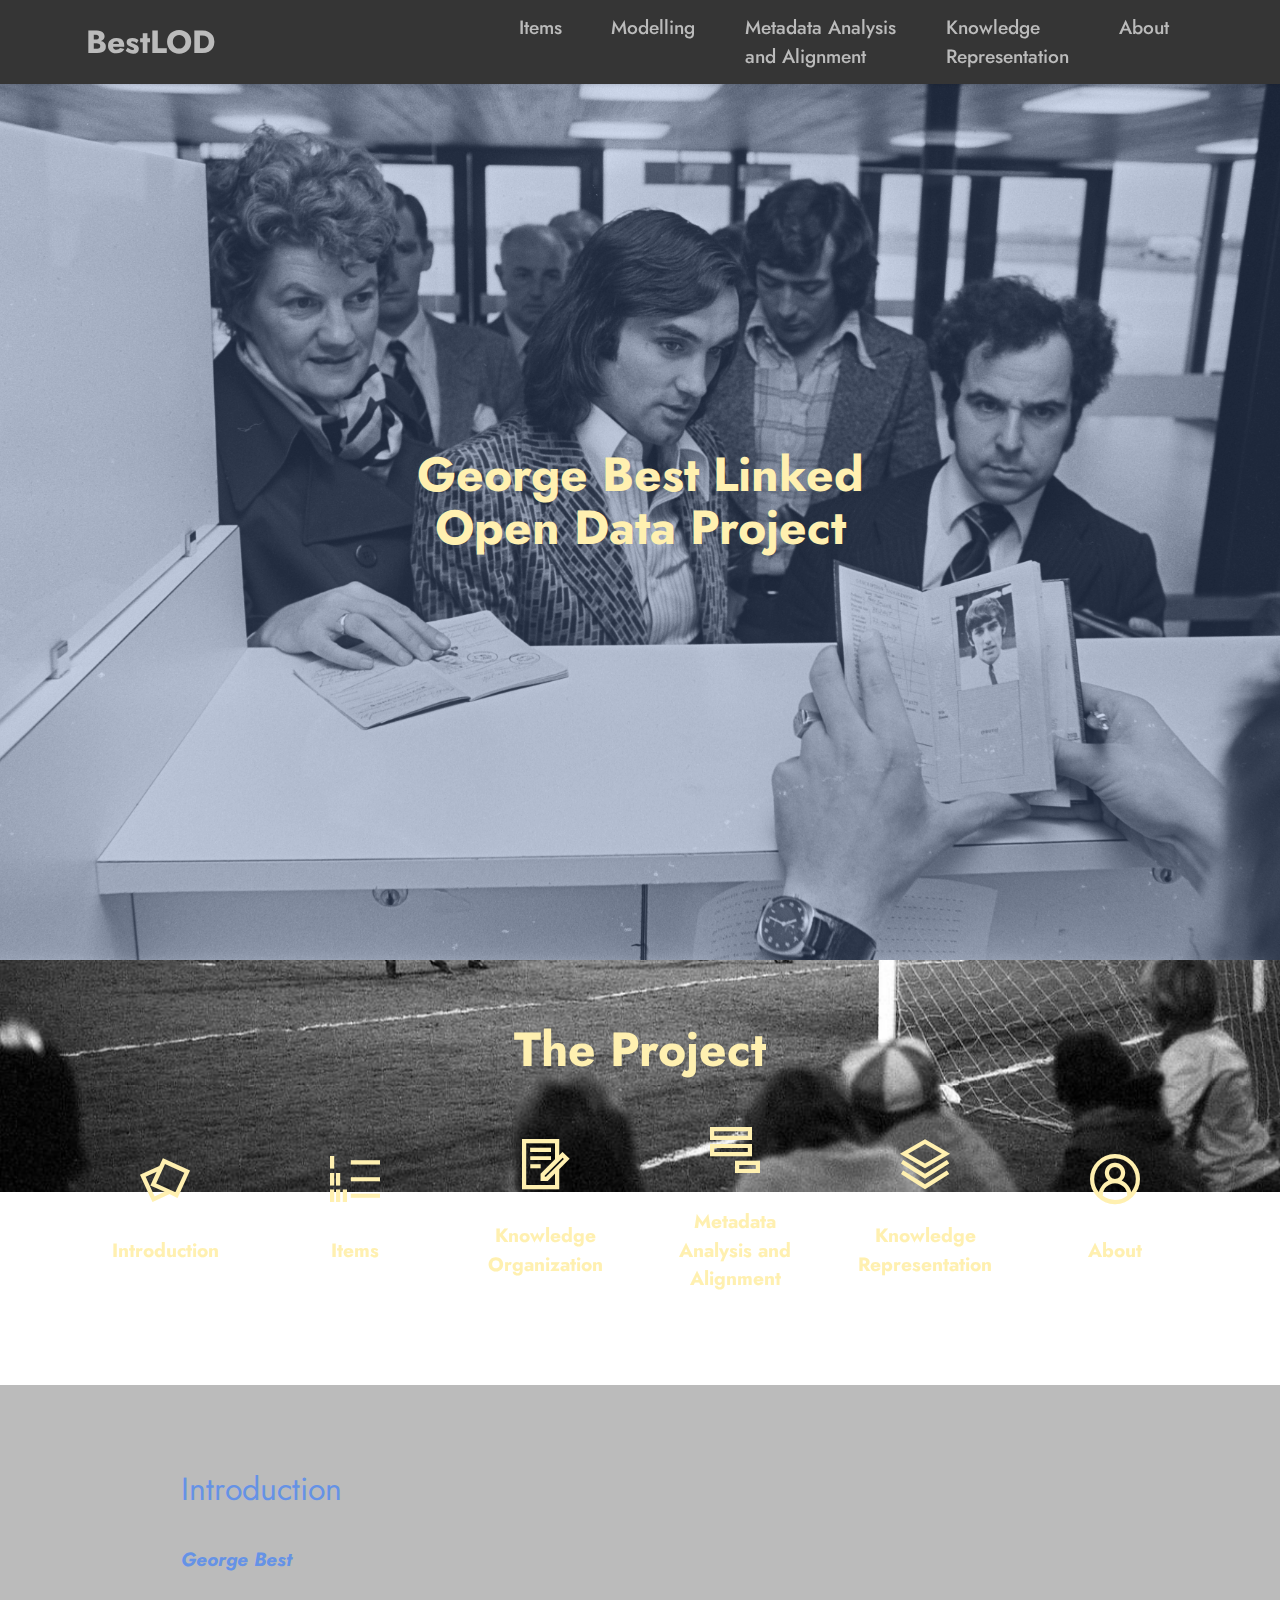
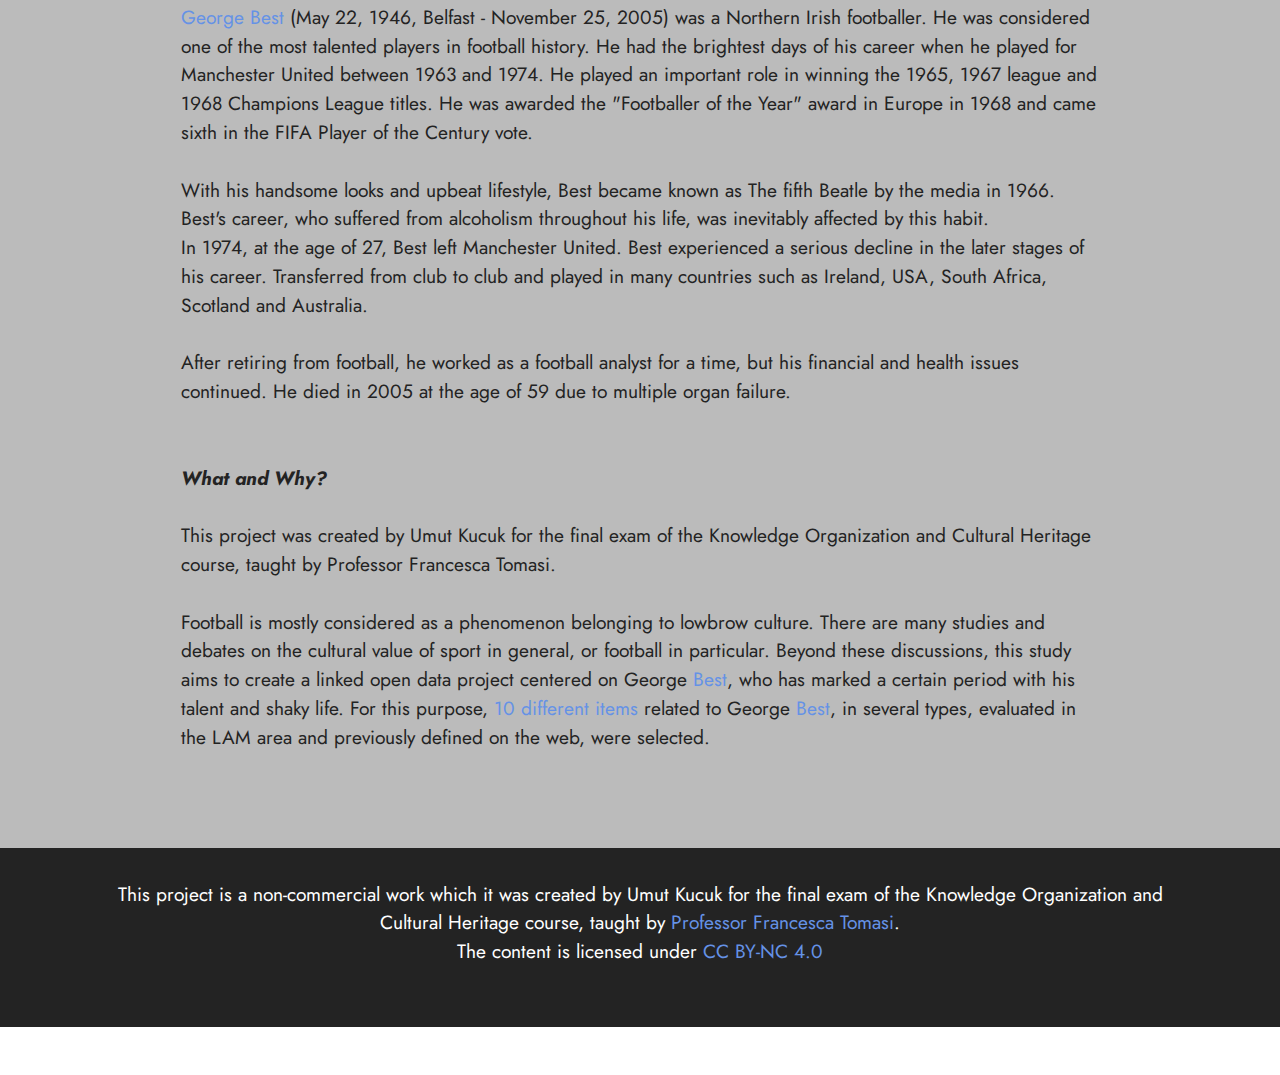
<file: index.html>
<!DOCTYPE html>
<html  >
<head>
  <meta charset="UTF-8">
  <meta http-equiv="X-UA-Compatible" content="IE=edge">
  <meta name="viewport" content="width=device-width, initial-scale=1, minimum-scale=1">
  <meta name="description" content="">
  
  
  <title>Home</title>
  <link rel="stylesheet" href="assets/web/assets/mobirise-icons2/mobirise2.css">
  <link rel="stylesheet" href="assets/tether/tether.min.css">
  <link rel="stylesheet" href="assets/bootstrap/css/bootstrap.min.css">
  <link rel="stylesheet" href="assets/bootstrap/css/bootstrap-grid.min.css">
  <link rel="stylesheet" href="assets/bootstrap/css/bootstrap-reboot.min.css">
  <link rel="stylesheet" href="assets/dropdown/css/style.css">
  <link rel="stylesheet" href="assets/socicon/css/styles.css">
  <link rel="stylesheet" href="assets/theme/css/style.css">
  <link rel="preload" as="style" href="assets/mobirise/css/mbr-additional.css"><link rel="stylesheet" href="assets/mobirise/css/mbr-additional.css" type="text/css">
  
  
  
  
</head>
<body>
  
  <section class="menu menu1 cid-svJq6nPdKI" once="menu" id="menu1-3">
    

    <nav class="navbar navbar-dropdown navbar-fixed-top navbar-expand-lg">
        <div class="container">
            <div class="navbar-brand">
                
                <span class="navbar-caption-wrap"><a class="navbar-caption text-warning display-5" href="index.html">BestLOD</a></span>
            </div>
            <button class="navbar-toggler" type="button" data-toggle="collapse" data-target="#navbarSupportedContent" aria-controls="navbarNavAltMarkup" aria-expanded="false" aria-label="Toggle navigation">
                <div class="hamburger">
                    <span></span>
                    <span></span>
                    <span></span>
                    <span></span>
                </div>
            </button>
            <div class="collapse navbar-collapse" id="navbarSupportedContent">
                <ul class="navbar-nav nav-dropdown nav-right" data-app-modern-menu="true"><li class="nav-item"><a class="nav-link link text-warning text-primary display-7" href="page1.html">
                            Items</a></li>
                    <li class="nav-item"><a class="nav-link link text-warning text-primary display-7" href="page2.html">Modelling</a></li><li class="nav-item"><a class="nav-link link text-warning text-primary display-7" href="page3.html">Metadata Analysis<br> and Alignment</a></li><li class="nav-item"><a class="nav-link link text-warning display-7" href="page4.html">
                            Knowledge<br>Representation</a></li>
                    <li class="nav-item"><a class="nav-link link text-warning text-primary display-7" href="page5.html">About</a>
                    </li></ul>
                
                
            </div>
        </div>
    </nav>
</section>

<section class="header6 cid-svJuCREtwc mbr-fullscreen" id="header6-4">

    

    <div class="mbr-overlay" style="opacity: 0.2; background-color: rgb(68, 121, 217);"></div>

    <div class="align-center container">
        <div class="row justify-content-center">
            <div class="col-12 col-lg-10">
                
                <h2 class="mbr-section-subtitle mbr-fonts-style mbr-white mb-3 display-2"><strong>George Best Linked
</strong><div><strong>Open Data Project</strong></div></h2>
                
                
            </div>
        </div>
    </div>
</section>

<section class="features13 cid-swD65VlPTL mbr-parallax-background" id="features14-a">
    

    
    <div class="container">
        <div class="row">
            <div class="col-12">
                <h3 class="mbr-section-title align-center mb-4 mbr-fonts-style display-2"><strong>The Project</strong></h3>
            </div>
            <div class="card col-12 col-md-4 col-lg-2 p-3">
                <div class="card-wrapper">
                    <div class="card-box align-center">
                        <a href="index.html#content5-b"><span class="mbr-iconfont mobi-mbri-image-gallery mobi-mbri" style="color: rgb(255, 240, 176); fill: rgb(255, 240, 176); font-size: 50px;"></span></a>
                        <h4 class="card-title align-center mbr-black mbr-fonts-style display-7">
                            <strong>Introduction</strong></h4>
                    </div>
                </div>
            </div>
            <div class="card p-3 col-12 col-md-4 col-lg-2">
                <div class="card-wrapper">
                    <div class="card-box align-center">
                        <a href="page1.html"><span class="mbr-iconfont mobi-mbri-numbered-list mobi-mbri" style="color: rgb(255, 240, 176); fill: rgb(255, 240, 176); font-size: 50px;"></span></a>
                        <h4 class="card-title align-center mbr-black mbr-fonts-style display-7"><strong>Items</strong></h4>
                    </div>
                </div>
            </div>
            <div class="card p-3 col-12 col-md-4 col-lg-2">
                <div class="card-wrapper">
                    <div class="card-box align-center">
                        <a href="page2.html"><span class="mbr-iconfont mobi-mbri-contact-form mobi-mbri" style="color: rgb(255, 240, 176); fill: rgb(255, 240, 176); font-size: 50px;"></span></a>
                        <h4 class="card-title align-center mbr-black mbr-fonts-style display-7">
                            <strong>Knowledge Organization</strong></h4>
                    </div>
                </div>
            </div>
            <div class="card p-3 col-12 col-md-4 col-lg-2">
                <div class="card-wrapper">
                    <div class="card-box align-center">
                        <a href="page3.html"><span class="mbr-iconfont mobi-mbri-add-submenu mobi-mbri" style="color: rgb(255, 240, 176); fill: rgb(255, 240, 176); font-size: 50px;"></span></a>
                        <h4 class="card-title align-center mbr-black mbr-fonts-style display-7">
                            <strong>Metadata Analysis and Alignment</strong></h4>
                    </div>
                </div>
            </div>
            <div class="card p-3 col-12 col-md-4 col-lg-2">
                <div class="card-wrapper">
                    <div class="card-box align-center">
                        <a href="page4.html"><span class="mbr-iconfont mobi-mbri-layers mobi-mbri" style="color: rgb(255, 240, 176); fill: rgb(255, 240, 176); font-size: 50px;"></span></a>
                        <h4 class="card-title align-center mbr-black mbr-fonts-style display-7">
                            <strong>Knowledge Representation</strong></h4>
                    </div>
                </div>
            </div>
            <div class="card p-3 col-12 col-md-4 col-lg-2">
                <div class="card-wrapper">
                    <div class="card-box align-center">
                         <a href="page5.html"><span class="mbr-iconfont mobi-mbri-user-2 mobi-mbri" style="color: rgb(255, 240, 176); fill: rgb(255, 240, 176); font-size: 50px;"></span>
                        <h4 class="card-title align-center mbr-black mbr-fonts-style display-7"><strong>About</strong></h4>
                    </div>
                </div>
            </div>
        </div>
    </div>
</section>

<section class="content5 cid-swDbUM6DQP" id="content5-b">
    
    <div class="container">
        <div class="row justify-content-center">
            <div class="col-md-12 col-lg-10">
                
                <h4 class="mbr-section-subtitle mbr-fonts-style mb-4 display-5">
                    Introduction</h4>
                <p class="mbr-text mbr-fonts-style display-7"><strong><em>George Best</em></strong>
<br><br>George <a href="https://www.youtube.com/watch?v=T6LHlqtTDuQ&ab_channel=theradcunt" class="text-primary" target="_blank">Best</a> (May 22, 1946, Belfast - November 25, 2005) was a Northern Irish footballer. He was considered one of the most talented players in football history. He had the brightest days of his career when he played for Manchester United between 1963 and 1974. He played an important role in winning the 1965, 1967 league and 1968 Champions League titles. He was awarded the "Footballer of the Year" award in Europe in 1968 and came sixth in the FIFA Player of the Century vote.<br><br>With his handsome looks and upbeat lifestyle, Best became known as The fifth Beatle by the media in 1966. Best's career, who suffered from alcoholism throughout his life, was inevitably affected by this habit.
<br>In 1974, at the age of 27, Best left Manchester United. Best experienced a serious decline in the later stages of his career. Transferred from club to club and played in many countries such as Ireland, USA, South Africa, Scotland and Australia.<br><br>After retiring from football, he worked as a football analyst for a time, but his financial and health issues continued. He died in 2005 at the age of 59 due to multiple organ failure.<br><br>
<br><strong><em>What and Why?</em></strong><br><br>This project was created by Umut Kucuk for the final exam of the Knowledge Organization and Cultural Heritage course, taught by Professor Francesca Tomasi.<br><br>Football is mostly considered as a phenomenon belonging to lowbrow culture. There are many studies and debates on the cultural value of sport in general, or football in particular. Beyond these discussions, this study aims to create a linked open data project centered on George <a href="https://www.youtube.com/watch?v=U2HWUbFGHMU&ab_channel=DeadCities" class="text-primary" target="_blank">Best</a>, who has marked a certain period with his talent and shaky life. For this purpose, <strong><em><a href="page1.html" class="text-primary">10 different items</a></em></strong> related to George <a href="https://www.youtube.com/watch?v=uJWWA-h_-5g&ab_channel=Squidrito" class="text-primary" target="_blank">Best</a>, in several types,&nbsp;evaluated in the LAM area and previously defined on the web, were selected.<br></p>
            </div>
        </div>
    </div>
</section>

<section class="footer3 cid-svLJSjEIC6" once="footers" id="footer3-8">

    

    

    <div class="container">
        <div class="media-container-row align-center mbr-white">
            
            
            <div class="row row-copirayt">
                <p class="mbr-text mb-0 mbr-fonts-style mbr-white align-center display-7">This project is a non-commercial work which it was created by Umut Kucuk for the final exam of the Knowledge Organization and Cultural Heritage course, taught by <a href="https://www.unibo.it/sitoweb/francesca.tomasi" class="text-primary" target="_blank">Professor Francesca Tomasi</a>.<br>The content is licensed under&nbsp;<a href="https://creativecommons.org/licenses/by-nc/4.0/" class="text-primary" target="_blank">CC BY-NC 4.0</a><br>&nbsp;</p>
            </div>
        </div>
    </div>
</section><section style="background-color: #fff; font-family: -apple-system, BlinkMacSystemFont, 'Segoe UI', 'Roboto', 'Helvetica Neue', Arial, sans-serif; color:#aaa; font-size:12px; padding: 0; align-items: center; display: flex;"><a href="https://mobirise.site/n" style="flex: 1 1; height: 3rem; padding-left: 1rem;"></a><p style="flex: 0 0 auto; margin:0; padding-right:1rem;"><a href="https://mobirise.site/l" style="color:#aaa;"></a></p></section><script src="assets/web/assets/jquery/jquery.min.js"></script>  <script src="assets/popper/popper.min.js"></script>  <script src="assets/tether/tether.min.js"></script>  <script src="assets/bootstrap/js/bootstrap.min.js"></script>  <script src="assets/smoothscroll/smooth-scroll.js"></script>  <script src="assets/dropdown/js/nav-dropdown.js"></script>  <script src="assets/dropdown/js/navbar-dropdown.js"></script>  <script src="assets/touchswipe/jquery.touch-swipe.min.js"></script>  <script src="assets/parallax/jarallax.min.js"></script>  <script src="assets/theme/js/script.js"></script>  
  
  
</body>
</html>
</file>
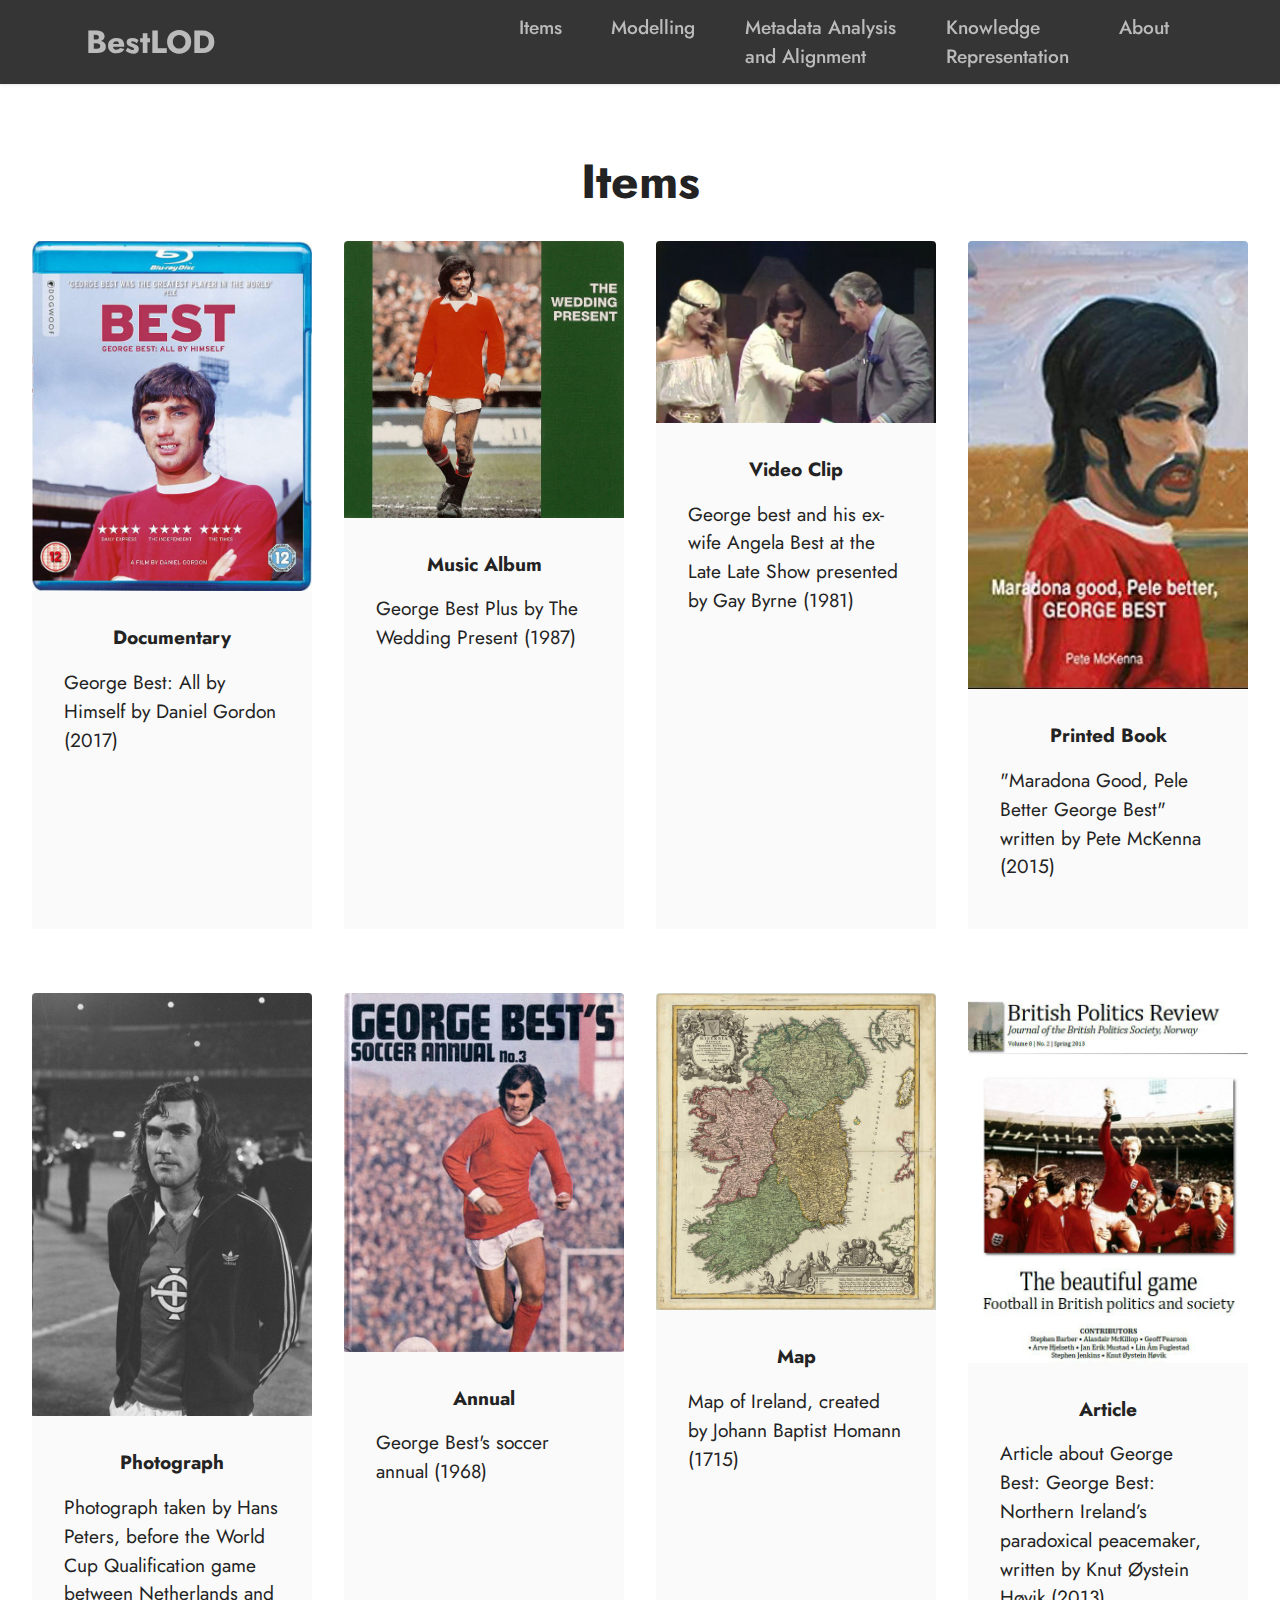
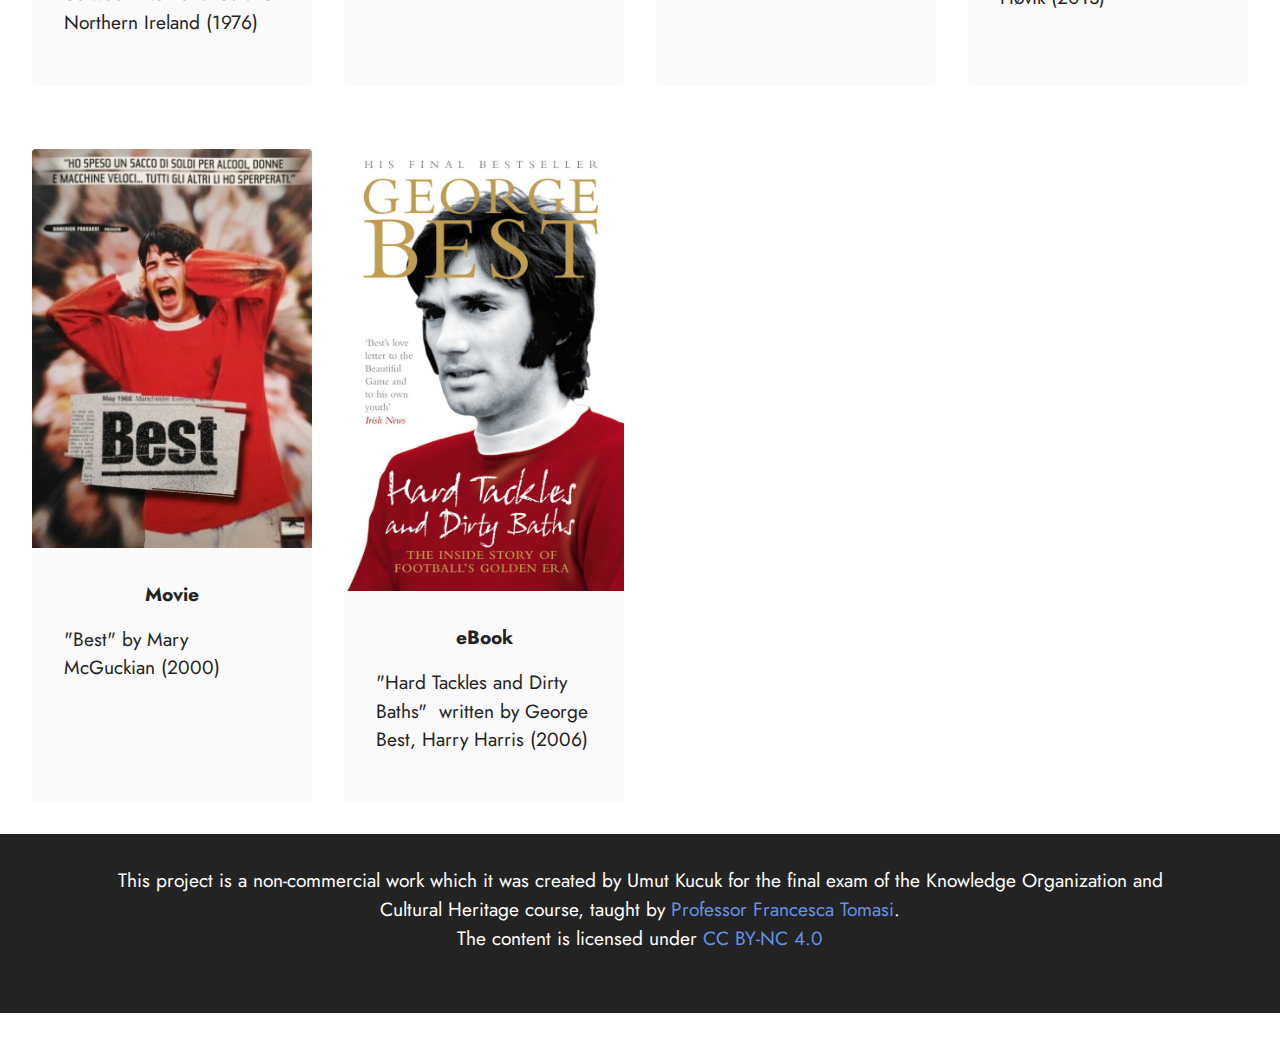
<file: page1.html>
<!DOCTYPE html>
<html  >
<head>
  <meta charset="UTF-8">
  <meta http-equiv="X-UA-Compatible" content="IE=edge">
  <meta name="viewport" content="width=device-width, initial-scale=1, minimum-scale=1">
  <meta name="description" content="">
  
  
  <title>Items</title>
  <link rel="stylesheet" href="assets/tether/tether.min.css">
  <link rel="stylesheet" href="assets/bootstrap/css/bootstrap.min.css">
  <link rel="stylesheet" href="assets/bootstrap/css/bootstrap-grid.min.css">
  <link rel="stylesheet" href="assets/bootstrap/css/bootstrap-reboot.min.css">
  <link rel="stylesheet" href="assets/dropdown/css/style.css">
  <link rel="stylesheet" href="assets/socicon/css/styles.css">
  <link rel="stylesheet" href="assets/theme/css/style.css">
  <link rel="preload" as="style" href="assets/mobirise/css/mbr-additional.css"><link rel="stylesheet" href="assets/mobirise/css/mbr-additional.css" type="text/css">
  
  
  
  
</head>
<body>
  
  <section class="menu menu1 cid-svJq6nPdKI" once="menu" id="menu1-6">
    

    <nav class="navbar navbar-dropdown navbar-fixed-top navbar-expand-lg">
        <div class="container">
            <div class="navbar-brand">
                
                <span class="navbar-caption-wrap"><a class="navbar-caption text-warning display-5" href="index.html">BestLOD</a></span>
            </div>
            <button class="navbar-toggler" type="button" data-toggle="collapse" data-target="#navbarSupportedContent" aria-controls="navbarNavAltMarkup" aria-expanded="false" aria-label="Toggle navigation">
                <div class="hamburger">
                    <span></span>
                    <span></span>
                    <span></span>
                    <span></span>
                </div>
            </button>
            <div class="collapse navbar-collapse" id="navbarSupportedContent">
                <ul class="navbar-nav nav-dropdown nav-right" data-app-modern-menu="true"><li class="nav-item"><a class="nav-link link text-warning text-primary display-7" href="page1.html">
                            Items</a></li>
                    <li class="nav-item"><a class="nav-link link text-warning text-primary display-7" href="page2.html">Modelling</a></li><li class="nav-item"><a class="nav-link link text-warning text-primary display-7" href="page3.html">Metadata Analysis<br> and Alignment</a></li><li class="nav-item"><a class="nav-link link text-warning display-7" href="page4.html">
                            Knowledge<br>Representation</a></li>
                    <li class="nav-item"><a class="nav-link link text-warning text-primary display-7" href="page5.html">About</a>
                    </li></ul>
                
                
            </div>
        </div>
    </nav>
</section>

<section class="gallery3 cid-swDeN1DXpu" id="gallery3-d">
    
    
    <div class="container-fluid">
        <div class="mbr-section-head">
            <h4 class="mbr-section-title mbr-fonts-style align-center mb-0 display-2">
                <strong>Items</strong></h4>
            
        </div>
        <div class="row mt-4">
            <div class="item features-image сol-12 col-md-6 col-lg-3">
                <div class="item-wrapper">
                    <div class="item-img">
                        <a href="https://webcat.library.ubc.ca/vwebv/holdingsInfo?bibId=9159329" target="_blank"><img src="assets/images/1-633x792.jpg" alt=""></a>
                    </div>
                    <div class="item-content">
                        <h5 class="item-title mbr-fonts-style display-7"><strong>Documentary</strong></h5>
                        
                        <p class="mbr-text mbr-fonts-style mt-3 display-7">George Best: All by Himself by Daniel Gordon (2017)</p>
                    </div>
                    
                </div>
            </div>
            <div class="item features-image сol-12 col-md-6 col-lg-3">
                <div class="item-wrapper">
                    <div class="item-img">
                        <a href="https://musicbrainz.org/release-group/cbf7472a-725d-3904-b0c4-2a73e4a8dfa2" target="_blank"><img src="assets/images/album-cover-600x593.jpg" alt=""></a>
                    </div>
                    <div class="item-content">
                        <h5 class="item-title mbr-fonts-style display-7"><strong>Music Album</strong></h5>
                        
                        <p class="mbr-text mbr-fonts-style mt-3 display-7">George Best Plus by The Wedding Present (1987)</p>
                    </div>
                    
                </div>
            </div>
            <div class="item features-image сol-12 col-md-6 col-lg-3">
                <div class="item-wrapper">
                    <div class="item-img">
                        <a href="https://www.europeana.eu/lt/item/2051925/data_euscreenXL_EUS_5101138E50CB7C578EE4FC49F925CD2C" target="_blank"><img src="assets/images/3-646x420.jpg" alt=""></a>
                    </div>
                    <div class="item-content">
                        <h5 class="item-title mbr-fonts-style display-7">
                            <strong>Video Clip</strong></h5>
                        
                        <p class="mbr-text mbr-fonts-style mt-3 display-7">George best and his ex-wife Angela Best at the Late Late Show presented by Gay Byrne (1981)</p>
                    </div>
                    
                </div>
            </div>
            <div class="item features-image сol-12 col-md-6 col-lg-3">
                <div class="item-wrapper">
                    <div class="item-img">
                        <a href="http://library.catalogue.tcd.ie/search/i=0993477801" target="_blank"><img src="assets/images/4-271x434.jpg" alt="" title=""></a>
                    </div>
                    <div class="item-content">
                        <h5 class="item-title mbr-fonts-style display-7">
                            <strong>Printed Book</strong></h5>
                        
                        <p class="mbr-text mbr-fonts-style mt-3 display-7">"Maradona Good, Pele Better George Best" written by Pete McKenna (2015)<br></p>
                    </div>
                    
                </div>
            </div>
        </div>
    </div>
</section>

<section class="gallery3 cid-swDeT19264" id="gallery3-e">
    
    
    <div class="container-fluid">
        
        <div class="row mt-4">
            <div class="item features-image сol-12 col-md-6 col-lg-3">
                <div class="item-wrapper">
                    <div class="item-img">
                        <a href="https://www.nationaalarchief.nl/onderzoeken/fotocollectie/ac8d8d94-d0b4-102d-bcf8-003048976d84" target="_blank"><img src="assets/images/5-646x976.jpg" alt=""></a>
                    </div>
                    <div class="item-content">
                        <h5 class="item-title mbr-fonts-style display-7">
                            <strong>Photograph</strong>
                        </h5>
                        
                        <p class="mbr-text mbr-fonts-style mt-3 display-7">Photograph taken by&nbsp;Hans Peters, before the World Cup Qualification game between Netherlands and Northern Ireland (1976)</p>
                    </div>
                    
                </div>
            </div>
            <div class="item features-image сol-12 col-md-6 col-lg-3">
                <div class="item-wrapper">
                    <div class="item-img">
                        <a href="http://library.catalogue.tcd.ie/search~S9?/cDIR+1268/cdir+01268/-3%2C-1%2C0%2CE/frameset&FF=cdir+01268&1%2C1%2C" target="_blank"><img src="assets/images/6-318x407.jpg" alt=""></a>
                    </div>
                    <div class="item-content">
                        <h5 class="item-title mbr-fonts-style display-7">
                            <strong>Annual</strong></h5>
                        
                        <p class="mbr-text mbr-fonts-style mt-3 display-7">George Best's soccer annual (1968)</p>
                    </div>
                    
                </div>
            </div>
            <div class="item features-image сol-12 col-md-6 col-lg-3">
                <div class="item-wrapper">
                    <div class="item-img">
                        <a href="https://collections.lib.uwm.edu/digital/collection/agdm/id/1277" target="_blank"><img src="assets/images/7-499x565.jpg" alt=""></a>
                    </div>
                    <div class="item-content">
                        <h5 class="item-title mbr-fonts-style display-7"><strong>Map</strong></h5>
                        
                        <p class="mbr-text mbr-fonts-style mt-3 display-7">Map of Ireland, created by&nbsp;Johann Baptist Homann (1715)</p>
                    </div>
                    
                </div>
            </div>
            <div class="item features-image сol-12 col-md-6 col-lg-3">
                <div class="item-wrapper">
                    <div class="item-img">
                        <a href="https://www.duo.uio.no/handle/10852/68550" target="_blank"><img src="assets/images/8-570x752.jpg" alt="http://web.archive.org/web/20200712192236/https://www.duo.uio.no/handle/10852/68550" title=""></a>
                    </div>
                    <div class="item-content">
                        <h5 class="item-title mbr-fonts-style display-7">
                            <strong>Article</strong></h5>
                        
                        <p class="mbr-text mbr-fonts-style mt-3 display-7">Article about George Best: George Best: Northern Ireland’s paradoxical peacemaker, written by&nbsp;Knut Øystein Høvik (2013)</p>
                    </div>
                    
                </div>
            </div>
        </div>
    </div>
</section>

<section class="gallery3 cid-swDfe3GKzd" id="gallery3-f">
    
    
    <div class="container-fluid">
        
        <div class="row mt-4">
            <div class="item features-image сol-12 col-md-6 col-lg-3">
                <div class="item-wrapper">
                    <div class="item-img">
                        <a href="https://opac.sbn.it/opacsbn/opaclib?saveparams=false&db=solr_iccu&select_db=solr_iccu&searchForm=opac%2Ficcu%2Ffree.jsp&resultForward=opac%2Ficcu%2Ffull.jsp&do_cmd=search_show_cmd&nentries=1&rpnlabel=+Any+%3D+Mary+McGuckian+%28words+in+AND%29+&rpnquery=%40attrset+bib-1++%40attr+1%3D1016+%40attr+4%3D6+%22Mary+McGuckian%22&fname=none&from=2" target="_blank"><img src="assets/images/9-570x812.jpg" alt=""></a>
                    </div>
                    <div class="item-content">
                        <h5 class="item-title mbr-fonts-style display-7"><strong>Movie</strong></h5>
                        
                        <p class="mbr-text mbr-fonts-style mt-3 display-7">"Best" by&nbsp;Mary McGuckian (2000)</p>
                    </div>
                    
                </div>
            </div>
            <div class="item features-image сol-12 col-md-6 col-lg-3">
                <div class="item-wrapper">
                    <div class="item-img">
                        <a href="https://oxford.worldcat.org/search?q=isbn%3A9781446447956" target="_blank"><img src="assets/images/10-646x1020.jpg" alt=""></a>
                    </div>
                    <div class="item-content">
                        <h5 class="item-title mbr-fonts-style display-7">
                            <strong>eBook</strong></h5>
                        
                        <p class="mbr-text mbr-fonts-style mt-3 display-7">"Hard Tackles and Dirty Baths"&nbsp; written by&nbsp;George Best, Harry Harris (2006)</p>
                    </div>
                    
                </div>
            </div>
            
            
        </div>
    </div>
</section>

<section class="footer3 cid-svLJSjEIC6" once="footers" id="footer3-8">

    

    

    <div class="container">
        <div class="media-container-row align-center mbr-white">
            
            
            <div class="row row-copirayt">
                <p class="mbr-text mb-0 mbr-fonts-style mbr-white align-center display-7">This project is a non-commercial work which it was created by Umut Kucuk for the final exam of the Knowledge Organization and Cultural Heritage course, taught by <a href="https://www.unibo.it/sitoweb/francesca.tomasi" class="text-primary" target="_blank">Professor Francesca Tomasi</a>.<br>The content is licensed under&nbsp;<a href="https://creativecommons.org/licenses/by-nc/4.0/" class="text-primary" target="_blank">CC BY-NC 4.0</a><br>&nbsp;</p>
            </div>
        </div>
    </div>
</section><section style="background-color: #fff; font-family: -apple-system, BlinkMacSystemFont, 'Segoe UI', 'Roboto', 'Helvetica Neue', Arial, sans-serif; color:#aaa; font-size:12px; padding: 0; align-items: center; display: flex;"><a href="https://mobirise.site/j" style="flex: 1 1; height: 3rem; padding-left: 1rem;"></a><p style="flex: 0 0 auto; margin:0; padding-right:1rem;"><a href="https://mobirise.site/m" style="color:#aaa;"></a></p></section><script src="assets/web/assets/jquery/jquery.min.js"></script>  <script src="assets/popper/popper.min.js"></script>  <script src="assets/tether/tether.min.js"></script>  <script src="assets/bootstrap/js/bootstrap.min.js"></script>  <script src="assets/smoothscroll/smooth-scroll.js"></script>  <script src="assets/dropdown/js/nav-dropdown.js"></script>  <script src="assets/dropdown/js/navbar-dropdown.js"></script>  <script src="assets/touchswipe/jquery.touch-swipe.min.js"></script>  <script src="assets/theme/js/script.js"></script>  
  
  
</body>
</html>
</file>
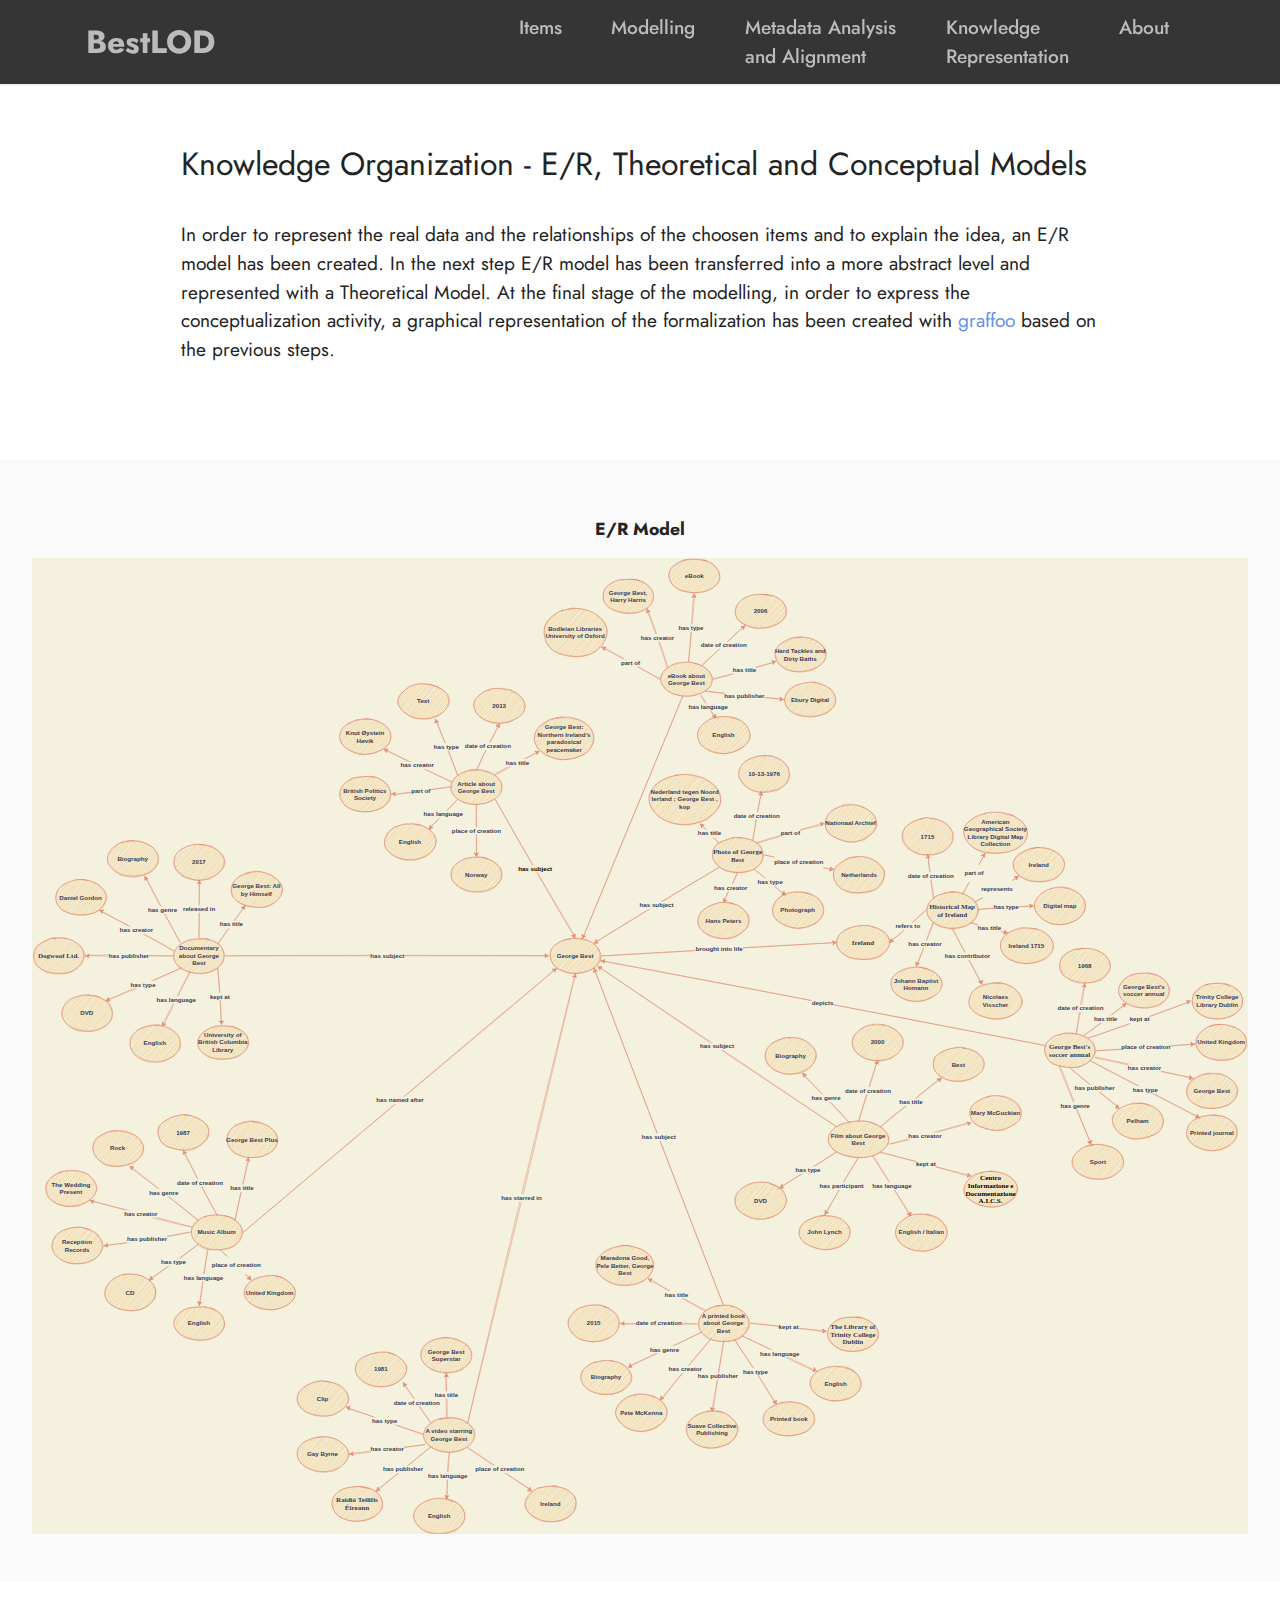
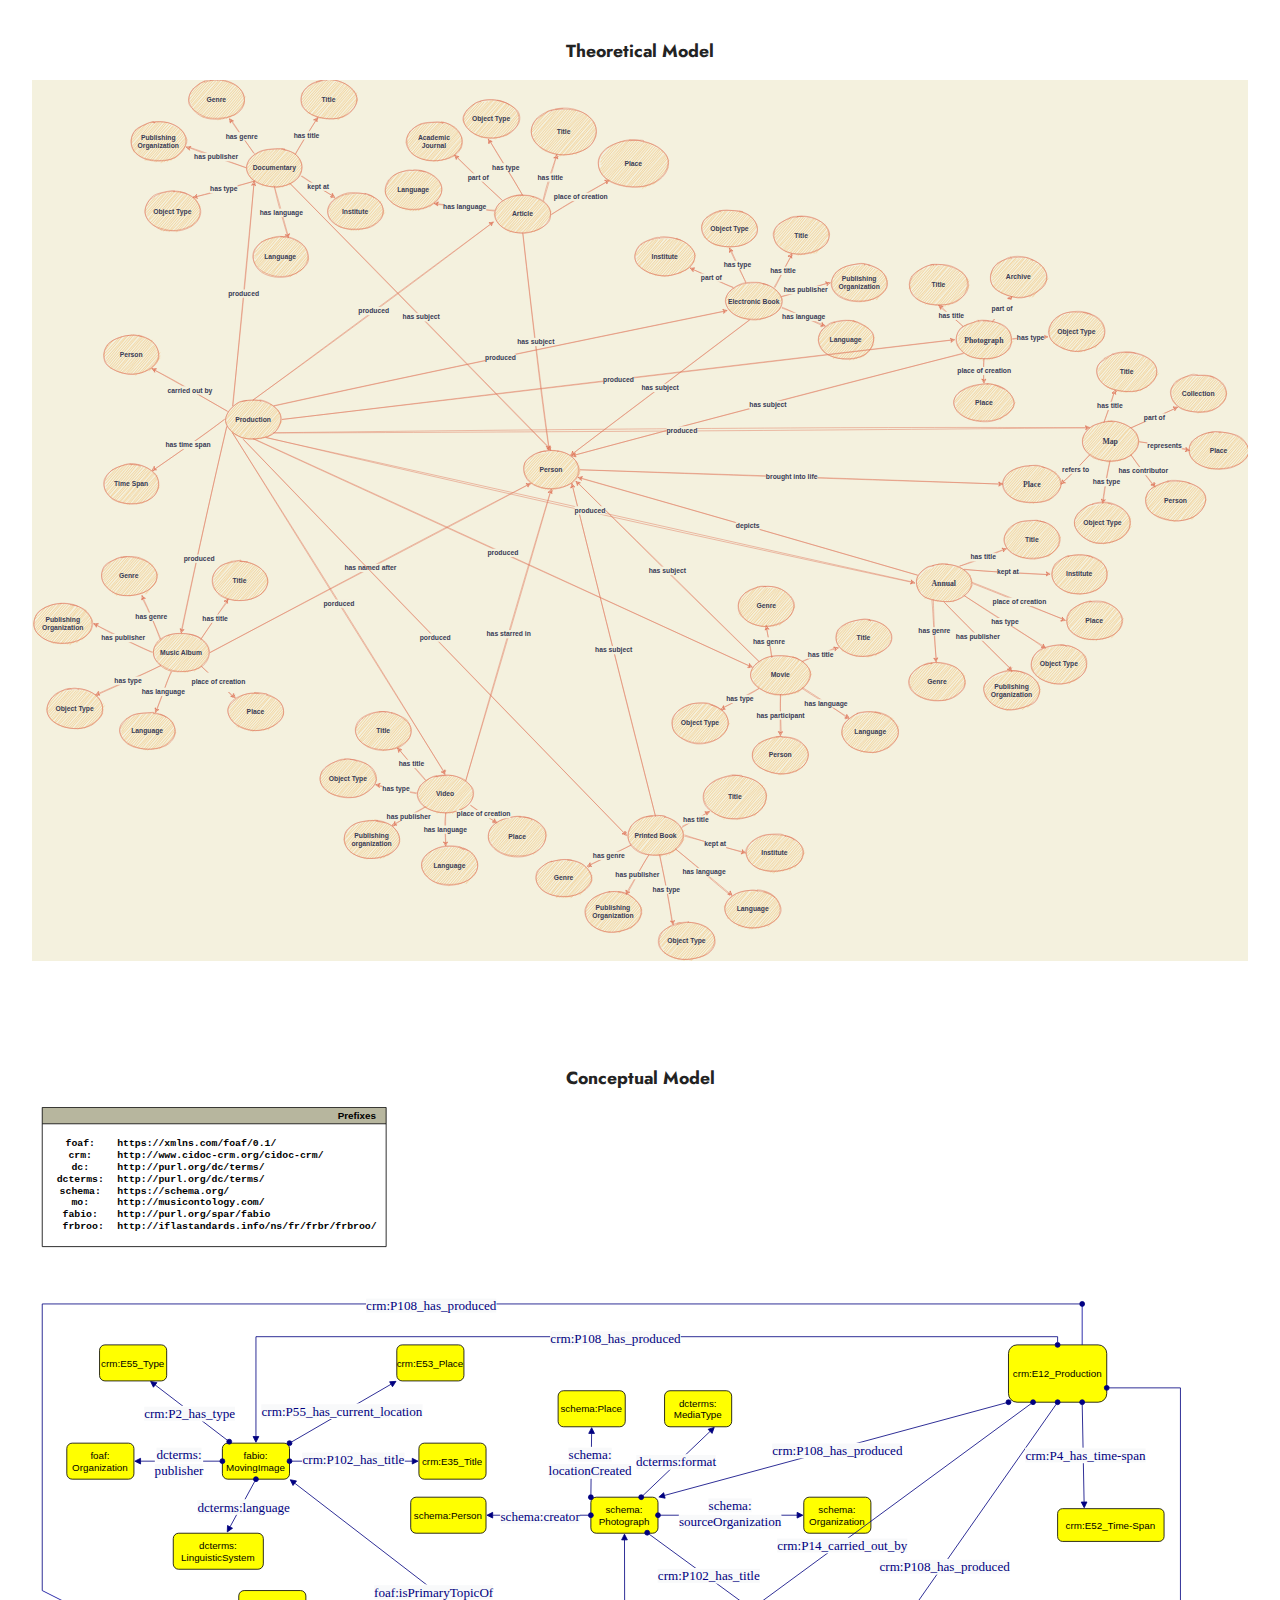
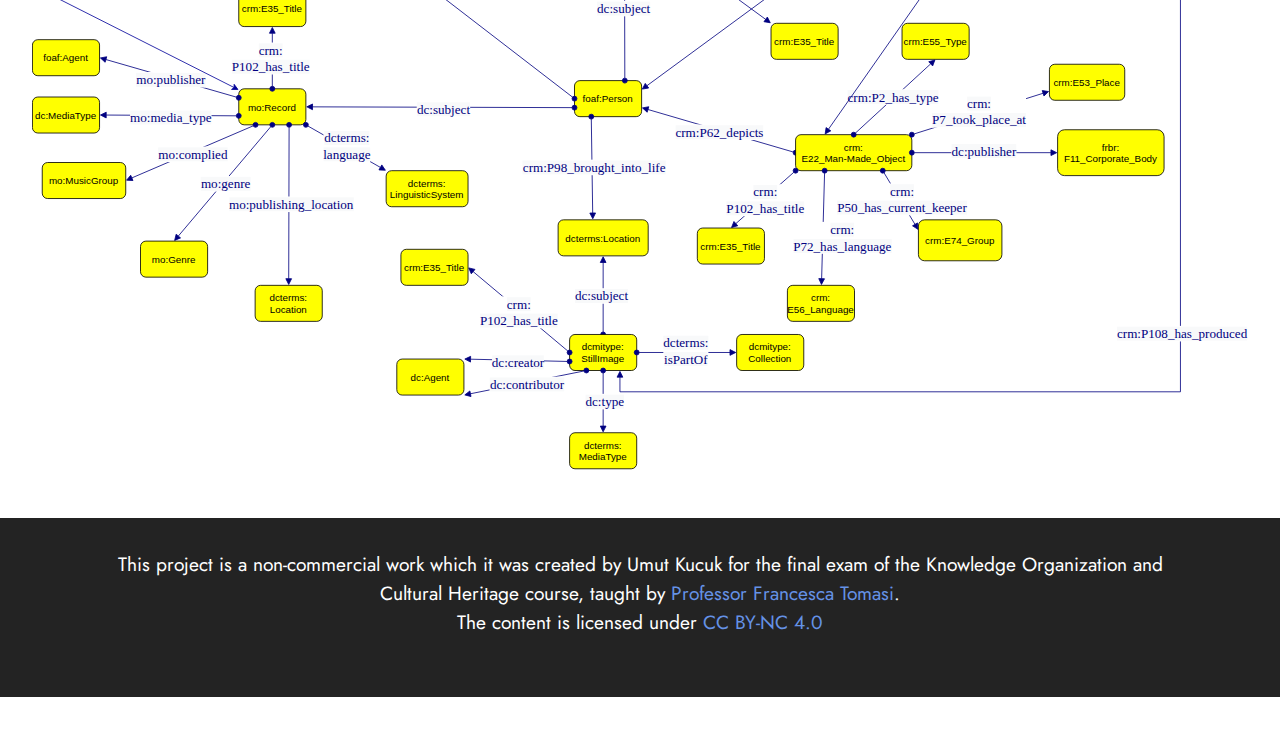
<file: page2.html>
<!DOCTYPE html>
<html  >
<head>
  <meta charset="UTF-8">
  <meta http-equiv="X-UA-Compatible" content="IE=edge">
  <meta name="viewport" content="width=device-width, initial-scale=1, minimum-scale=1">
  <meta name="description" content="">
  
  
  <title>Knowledge Organization</title>
  <link rel="stylesheet" href="assets/tether/tether.min.css">
  <link rel="stylesheet" href="assets/bootstrap/css/bootstrap.min.css">
  <link rel="stylesheet" href="assets/bootstrap/css/bootstrap-grid.min.css">
  <link rel="stylesheet" href="assets/bootstrap/css/bootstrap-reboot.min.css">
  <link rel="stylesheet" href="assets/dropdown/css/style.css">
  <link rel="stylesheet" href="assets/socicon/css/styles.css">
  <link rel="stylesheet" href="assets/theme/css/style.css">
  <link rel="preload" as="style" href="assets/mobirise/css/mbr-additional.css"><link rel="stylesheet" href="assets/mobirise/css/mbr-additional.css" type="text/css">
  
  
  
  
</head>
<body>
  
  <section class="menu menu1 cid-svJq6nPdKI" once="menu" id="menu1-g">
    

    <nav class="navbar navbar-dropdown navbar-fixed-top navbar-expand-lg">
        <div class="container">
            <div class="navbar-brand">
                
                <span class="navbar-caption-wrap"><a class="navbar-caption text-warning display-5" href="index.html">BestLOD</a></span>
            </div>
            <button class="navbar-toggler" type="button" data-toggle="collapse" data-target="#navbarSupportedContent" aria-controls="navbarNavAltMarkup" aria-expanded="false" aria-label="Toggle navigation">
                <div class="hamburger">
                    <span></span>
                    <span></span>
                    <span></span>
                    <span></span>
                </div>
            </button>
            <div class="collapse navbar-collapse" id="navbarSupportedContent">
                <ul class="navbar-nav nav-dropdown nav-right" data-app-modern-menu="true"><li class="nav-item"><a class="nav-link link text-warning text-primary display-7" href="page1.html">
                            Items</a></li>
                    <li class="nav-item"><a class="nav-link link text-warning text-primary display-7" href="page2.html">Modelling</a></li><li class="nav-item"><a class="nav-link link text-warning text-primary display-7" href="page3.html">Metadata Analysis<br> and Alignment</a></li><li class="nav-item"><a class="nav-link link text-warning display-7" href="page4.html">
                            Knowledge<br>Representation</a></li>
                    <li class="nav-item"><a class="nav-link link text-warning text-primary display-7" href="page5.html">About</a>
                    </li></ul>
                
                
            </div>
        </div>
    </nav>
</section>

<section class="content5 cid-swEcxXMRh6" id="content5-t">
    
    <div class="container">
        <div class="row justify-content-center">
            <div class="col-md-12 col-lg-10">
                
                <h4 class="mbr-section-subtitle mbr-fonts-style mb-4 display-5">Knowledge Organization - E/R, Theoretical and Conceptual Models</h4>
                <p class="mbr-text mbr-fonts-style display-7">In order to represent the real data and the relationships of the choosen items and to explain the idea, an E/R model has been created.
In the next step E/R model has been transferred into a more abstract level and represented with a Theoretical Model.
At the final stage of the modelling, in order to express the conceptualization activity, a graphical representation of the formalization has been created with <a href="https://essepuntato.it/graffoo/" class="text-primary" target="_blank">graffoo</a> based on the previous steps.&nbsp;<br></p>
            </div>
        </div>
    </div>
</section>

<section class="image3 cid-swDXReUc7G mbr-fullscreen" id="image3-r">
    

    

    <div class="container-fluid">
        <div class="row justify-content-center">
            <div class="col-12 col-lg-12">
                <div class="image-wrapper">
                    <p class="mbr-description mbr-fonts-style mt-2 align-center display-4"><strong>
                        E/R Model</strong></p>
                    <img src="assets/images/e-r-model.svg">
                </div>
            </div>
        </div>
    </div>
</section>

<section class="image3 cid-swEc4sbYXI mbr-fullscreen" id="image3-s">
    

    

    <div class="container-fluid">
        <div class="row justify-content-center">
            <div class="col-12 col-lg-12">
                <div class="image-wrapper">
                    <p class="mbr-description mbr-fonts-style mt-2 align-center display-4"><strong>
                        Theoretical </strong><strong>Model</strong></p>
                    <img src="assets/images/theoratical-model-bestlod.svg">
                </div>
            </div>
        </div>
    </div>
</section>

<section class="image3 cid-sx6sCD6GMj mbr-fullscreen" id="image3-18">
    

    

    <div class="container-fluid">
        <div class="row justify-content-center">
            <div class="col-12 col-lg-12">
                <div class="image-wrapper">
                    <p class="mbr-description mbr-fonts-style mt-2 align-center display-4"><strong>
                        Conceptual Model</strong></p>
                    <img src="assets/images/conceptlast.svg">
                </div>
            </div>
        </div>
    </div>
</section>

<section class="footer3 cid-svLJSjEIC6" once="footers" id="footer3-h">

    

    

    <div class="container">
        <div class="media-container-row align-center mbr-white">
            
            
            <div class="row row-copirayt">
                <p class="mbr-text mb-0 mbr-fonts-style mbr-white align-center display-7">This project is a non-commercial work which it was created by Umut Kucuk for the final exam of the Knowledge Organization and Cultural Heritage course, taught by <a href="https://www.unibo.it/sitoweb/francesca.tomasi" class="text-primary" target="_blank">Professor Francesca Tomasi</a>.<br>The content is licensed under&nbsp;<a href="https://creativecommons.org/licenses/by-nc/4.0/" class="text-primary" target="_blank">CC BY-NC 4.0</a><br>&nbsp;</p>
            </div>
        </div>
    </div>
</section><section style="background-color: #fff; font-family: -apple-system, BlinkMacSystemFont, 'Segoe UI', 'Roboto', 'Helvetica Neue', Arial, sans-serif; color:#aaa; font-size:12px; padding: 0; align-items: center; display: flex;"><a href="https://mobirise.site/i" style="flex: 1 1; height: 3rem; padding-left: 1rem;"></a><p style="flex: 0 0 auto; margin:0; padding-right:1rem;"><a href="https://mobirise.site/b" style="color:#aaa;"></a></p></section><script src="assets/web/assets/jquery/jquery.min.js"></script>  <script src="assets/popper/popper.min.js"></script>  <script src="assets/tether/tether.min.js"></script>  <script src="assets/bootstrap/js/bootstrap.min.js"></script>  <script src="assets/smoothscroll/smooth-scroll.js"></script>  <script src="assets/dropdown/js/nav-dropdown.js"></script>  <script src="assets/dropdown/js/navbar-dropdown.js"></script>  <script src="assets/touchswipe/jquery.touch-swipe.min.js"></script>  <script src="assets/theme/js/script.js"></script>  
  
  
</body>
</html>
</file>
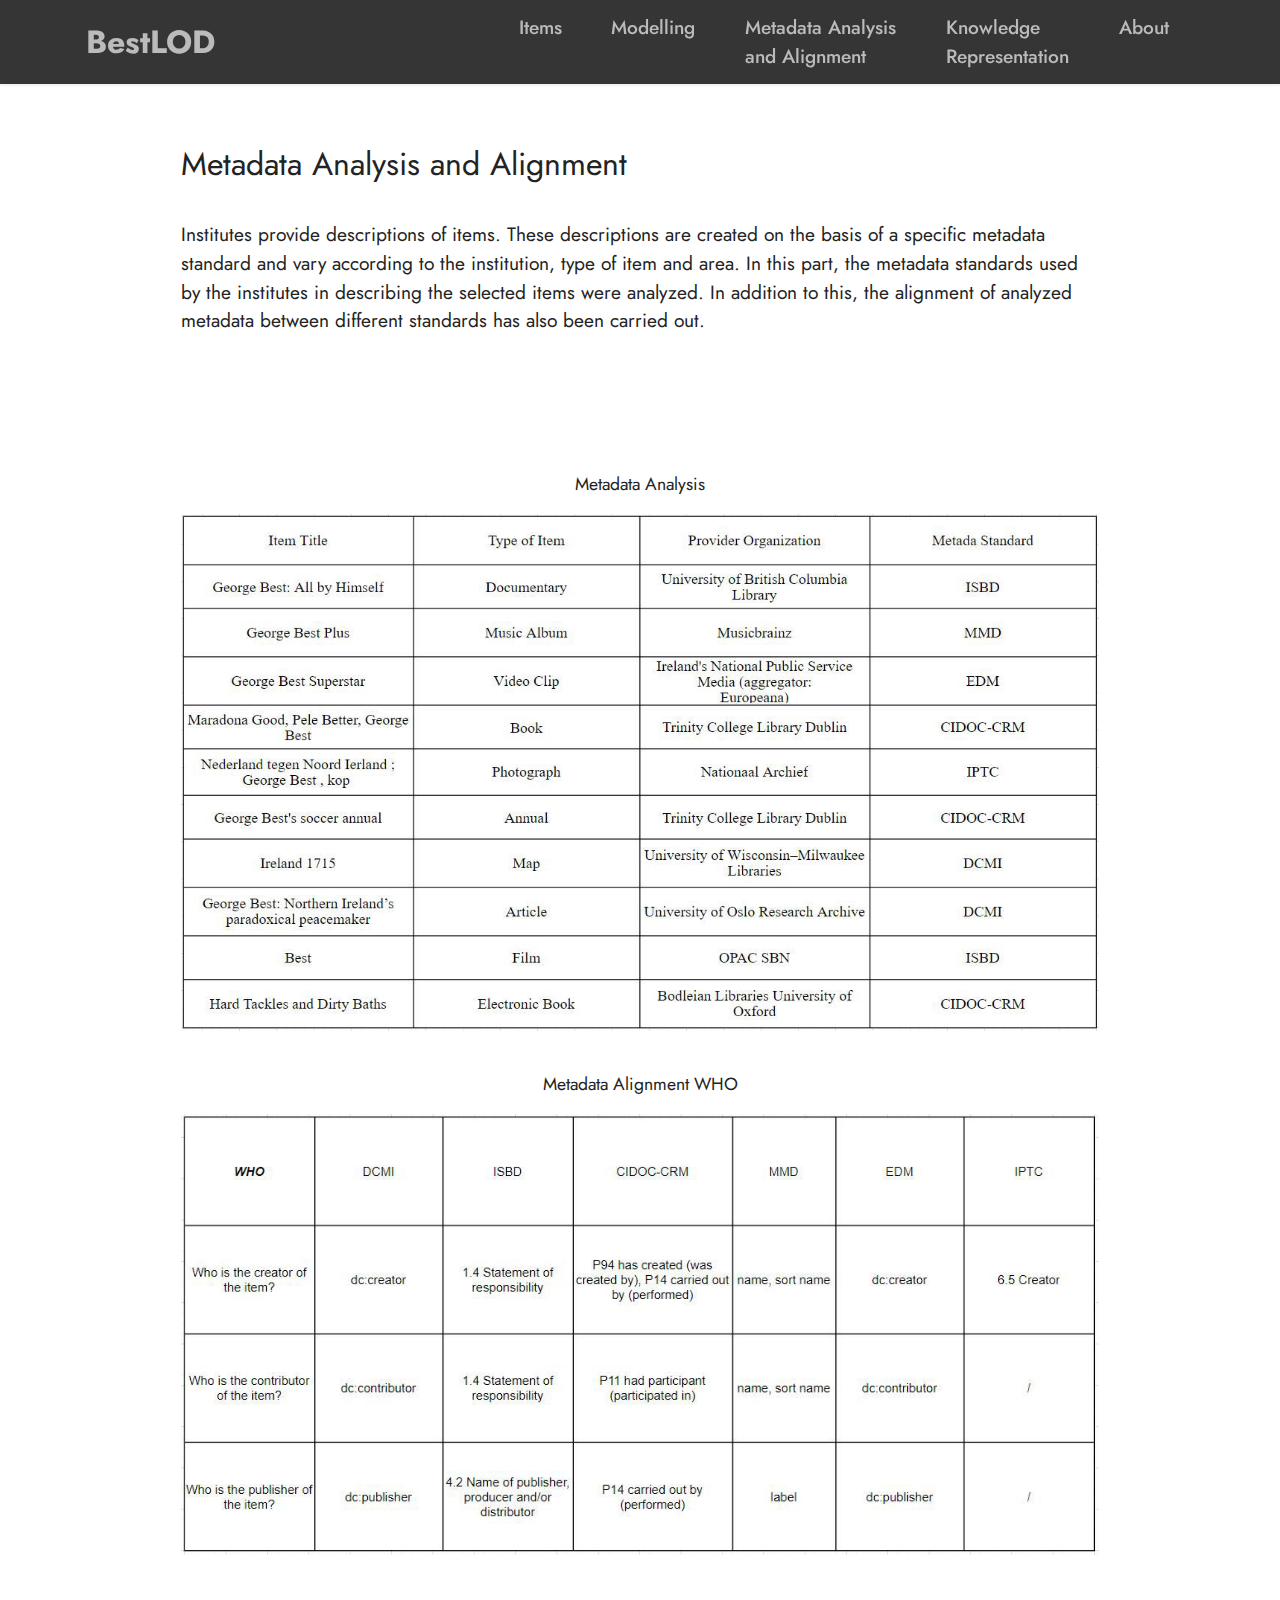
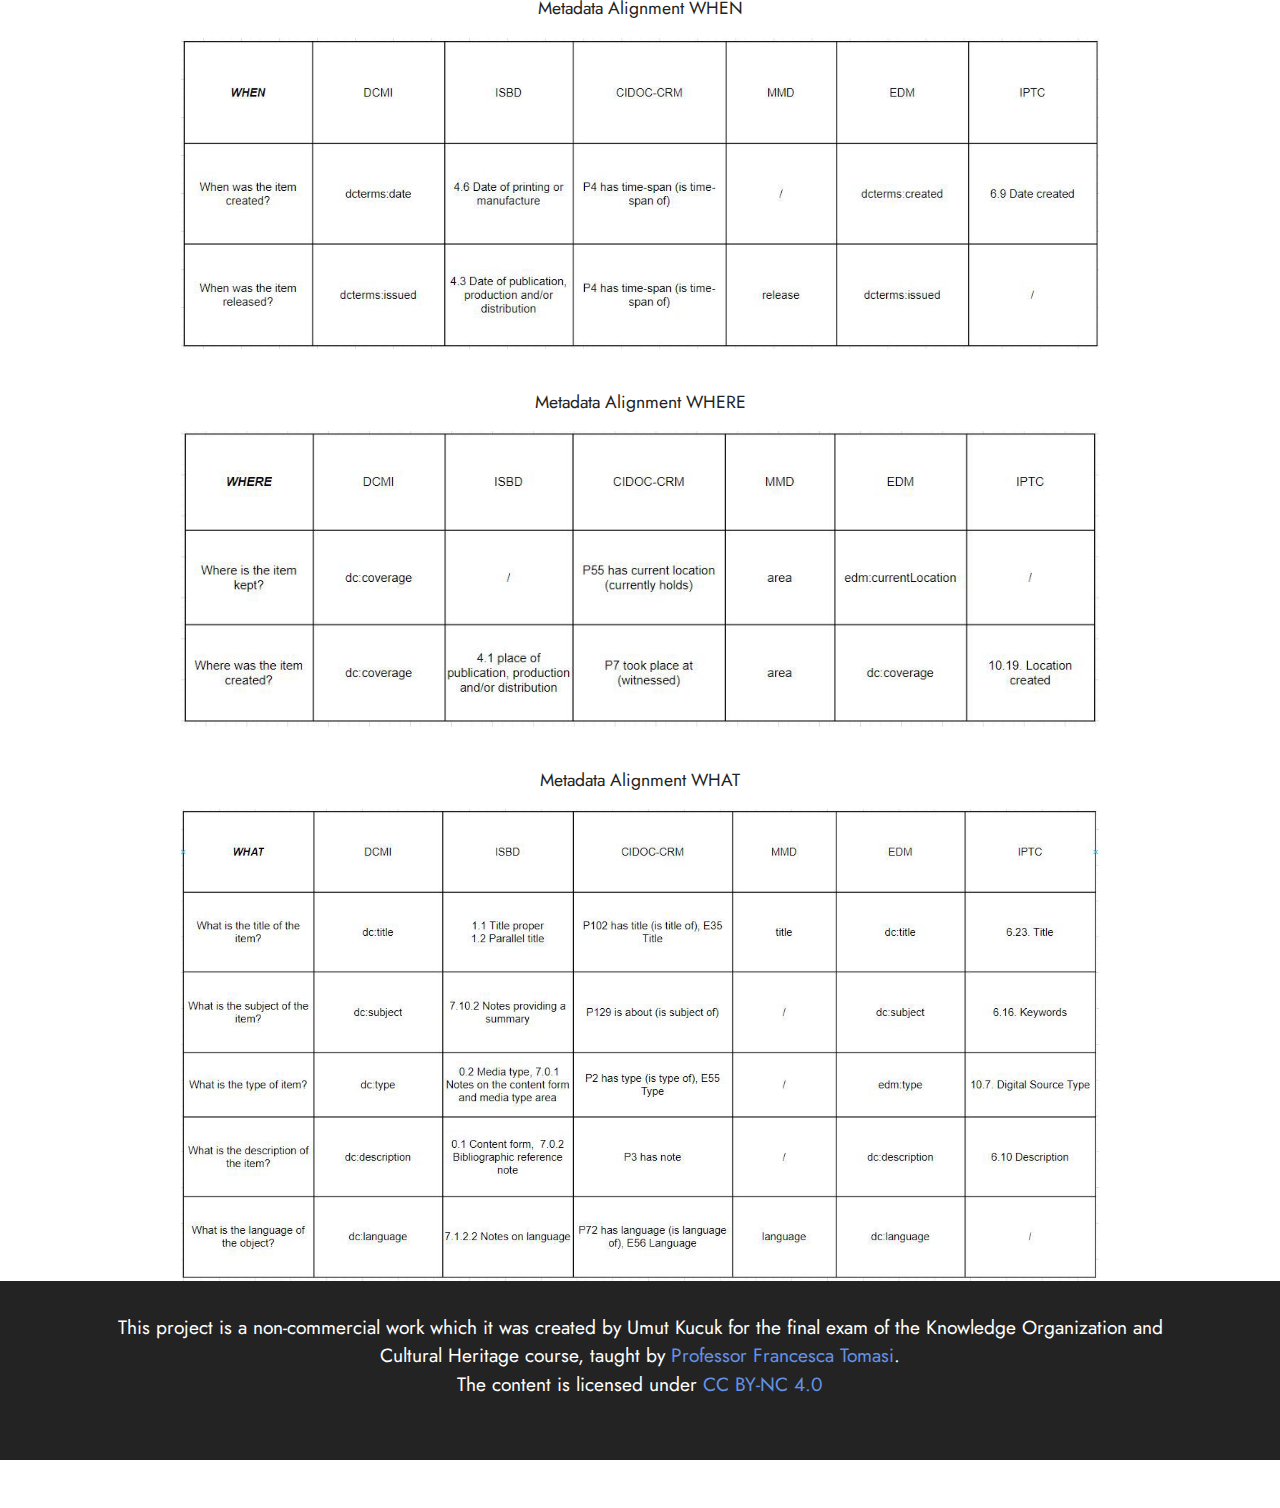
<file: page3.html>
<!DOCTYPE html>
<html  >
<head>
  <meta charset="UTF-8">
  <meta http-equiv="X-UA-Compatible" content="IE=edge">
  <meta name="viewport" content="width=device-width, initial-scale=1, minimum-scale=1">
  <meta name="description" content="">
  
  
  <title>Metadata Analysis</title>
  <link rel="stylesheet" href="assets/tether/tether.min.css">
  <link rel="stylesheet" href="assets/bootstrap/css/bootstrap.min.css">
  <link rel="stylesheet" href="assets/bootstrap/css/bootstrap-grid.min.css">
  <link rel="stylesheet" href="assets/bootstrap/css/bootstrap-reboot.min.css">
  <link rel="stylesheet" href="assets/dropdown/css/style.css">
  <link rel="stylesheet" href="assets/socicon/css/styles.css">
  <link rel="stylesheet" href="assets/theme/css/style.css">
  <link rel="preload" as="style" href="assets/mobirise/css/mbr-additional.css"><link rel="stylesheet" href="assets/mobirise/css/mbr-additional.css" type="text/css">
  
  
  
  
</head>
<body>
  
  <section class="menu menu1 cid-svJq6nPdKI" once="menu" id="menu1-u">
    

    <nav class="navbar navbar-dropdown navbar-fixed-top navbar-expand-lg">
        <div class="container">
            <div class="navbar-brand">
                
                <span class="navbar-caption-wrap"><a class="navbar-caption text-warning display-5" href="index.html">BestLOD</a></span>
            </div>
            <button class="navbar-toggler" type="button" data-toggle="collapse" data-target="#navbarSupportedContent" aria-controls="navbarNavAltMarkup" aria-expanded="false" aria-label="Toggle navigation">
                <div class="hamburger">
                    <span></span>
                    <span></span>
                    <span></span>
                    <span></span>
                </div>
            </button>
            <div class="collapse navbar-collapse" id="navbarSupportedContent">
                <ul class="navbar-nav nav-dropdown nav-right" data-app-modern-menu="true"><li class="nav-item"><a class="nav-link link text-warning text-primary display-7" href="page1.html">
                            Items</a></li>
                    <li class="nav-item"><a class="nav-link link text-warning text-primary display-7" href="page2.html">Modelling</a></li><li class="nav-item"><a class="nav-link link text-warning text-primary display-7" href="page3.html">Metadata Analysis<br> and Alignment</a></li><li class="nav-item"><a class="nav-link link text-warning display-7" href="page4.html">
                            Knowledge<br>Representation</a></li>
                    <li class="nav-item"><a class="nav-link link text-warning text-primary display-7" href="page5.html">About</a>
                    </li></ul>
                
                
            </div>
        </div>
    </nav>
</section>

<section class="content5 cid-swUNx3sprP" id="content5-11">
    
    <div class="container">
        <div class="row justify-content-center">
            <div class="col-md-12 col-lg-10">
                
                <h4 class="mbr-section-subtitle mbr-fonts-style mb-4 display-5">
                    Metadata Analysis and Alignment</h4>
                <p class="mbr-text mbr-fonts-style display-7">Institutes provide descriptions of items. These descriptions are created on the basis of a specific metadata standard and vary according to the institution, type of item and area. In this part, the metadata standards used by the institutes in describing the selected items were analyzed. In addition to this, the alignment of analyzed metadata between different standards has also been carried out.</p>
            </div>
        </div>
    </div>
</section>

<section class="image3 cid-swLK5SzA6o" id="image3-w">
    

    

    <div class="container">
        <div class="row justify-content-center">
            <div class="col-12 col-lg-10">
                <div class="image-wrapper">
                    <p class="mbr-description mbr-fonts-style mt-2 align-center display-4">
                        Metadata Analysis</p>
                    <img src="assets/images/metadata-analaysis-en-son-sonuncu-bu-1232x695.jpg" alt="">
                </div>
            </div>
        </div>
    </div>
</section>

<section class="image3 cid-swLLylsJyn" id="image3-10">
    

    

    <div class="container">
        <div class="row justify-content-center">
            <div class="col-12 col-lg-10">
                <div class="image-wrapper">
                    <p class="mbr-description mbr-fonts-style mt-2 align-center display-4">
                        Metadata Alignment WHO</p>
                    <img src="assets/images/alignment-who0-1110x534.jpg" alt="">
                </div>
            </div>
        </div>
    </div>
</section>

<section class="image3 cid-swLK6IWlLL" id="image3-z">
    

    

    <div class="container">
        <div class="row justify-content-center">
            <div class="col-12 col-lg-10">
                <div class="image-wrapper">
                    <p class="mbr-description mbr-fonts-style mt-2 align-center display-4">
                        Metadata Alignment WHEN</p>
                    <img src="assets/images/alignment-when0-1207x409.jpg" alt="">
                </div>
            </div>
        </div>
    </div>
</section>

<section class="image3 cid-swLK6G8fNg" id="image3-y">
    

    

    <div class="container">
        <div class="row justify-content-center">
            <div class="col-12 col-lg-10">
                <div class="image-wrapper">
                     <p class="mbr-description mbr-fonts-style mt-2 align-center display-4">
                        Metadata Alignment WHERE</p>
                    <img src="assets/images/alignment-where0-1122x361.jpg" alt="">
                </div>
            </div>
        </div>
    </div>
</section>

<section class="image3 cid-swLK6xA7jm" id="image3-x">
    

    

    <div class="container">
        <div class="row justify-content-center">
            <div class="col-12 col-lg-10">
                <div class="image-wrapper">
                    <p class="mbr-description mbr-fonts-style mt-2 align-center display-4">
                        Metadata Alignment WHAT</p>
                    <img src="assets/images/alignment-what0-1283x659.jpg" alt="">
                </div>
            </div>
        </div>
    </div>
</section>

<section class="footer3 cid-svLJSjEIC6" once="footers" id="footer3-v">

    

    

    <div class="container">
        <div class="media-container-row align-center mbr-white">
            
            
            <div class="row row-copirayt">
                <p class="mbr-text mb-0 mbr-fonts-style mbr-white align-center display-7">This project is a non-commercial work which it was created by Umut Kucuk for the final exam of the Knowledge Organization and Cultural Heritage course, taught by <a href="https://www.unibo.it/sitoweb/francesca.tomasi" class="text-primary" target="_blank">Professor Francesca Tomasi</a>.<br>The content is licensed under&nbsp;<a href="https://creativecommons.org/licenses/by-nc/4.0/" class="text-primary" target="_blank">CC BY-NC 4.0</a><br>&nbsp;</p>
            </div>
        </div>
    </div>
</section><section style="background-color: #fff; font-family: -apple-system, BlinkMacSystemFont, 'Segoe UI', 'Roboto', 'Helvetica Neue', Arial, sans-serif; color:#aaa; font-size:12px; padding: 0; align-items: center; display: flex;"><a href="https://mobirise.site/i" style="flex: 1 1; height: 3rem; padding-left: 1rem;"></a><p style="flex: 0 0 auto; margin:0; padding-right:1rem;"><a href="https://mobirise.site/v" style="color:#aaa;"></a></p></section><script src="assets/web/assets/jquery/jquery.min.js"></script>  <script src="assets/popper/popper.min.js"></script>  <script src="assets/tether/tether.min.js"></script>  <script src="assets/bootstrap/js/bootstrap.min.js"></script>  <script src="assets/smoothscroll/smooth-scroll.js"></script>  <script src="assets/dropdown/js/nav-dropdown.js"></script>  <script src="assets/dropdown/js/navbar-dropdown.js"></script>  <script src="assets/touchswipe/jquery.touch-swipe.min.js"></script>  <script src="assets/theme/js/script.js"></script>  
  
  
</body>
</html>
</file>
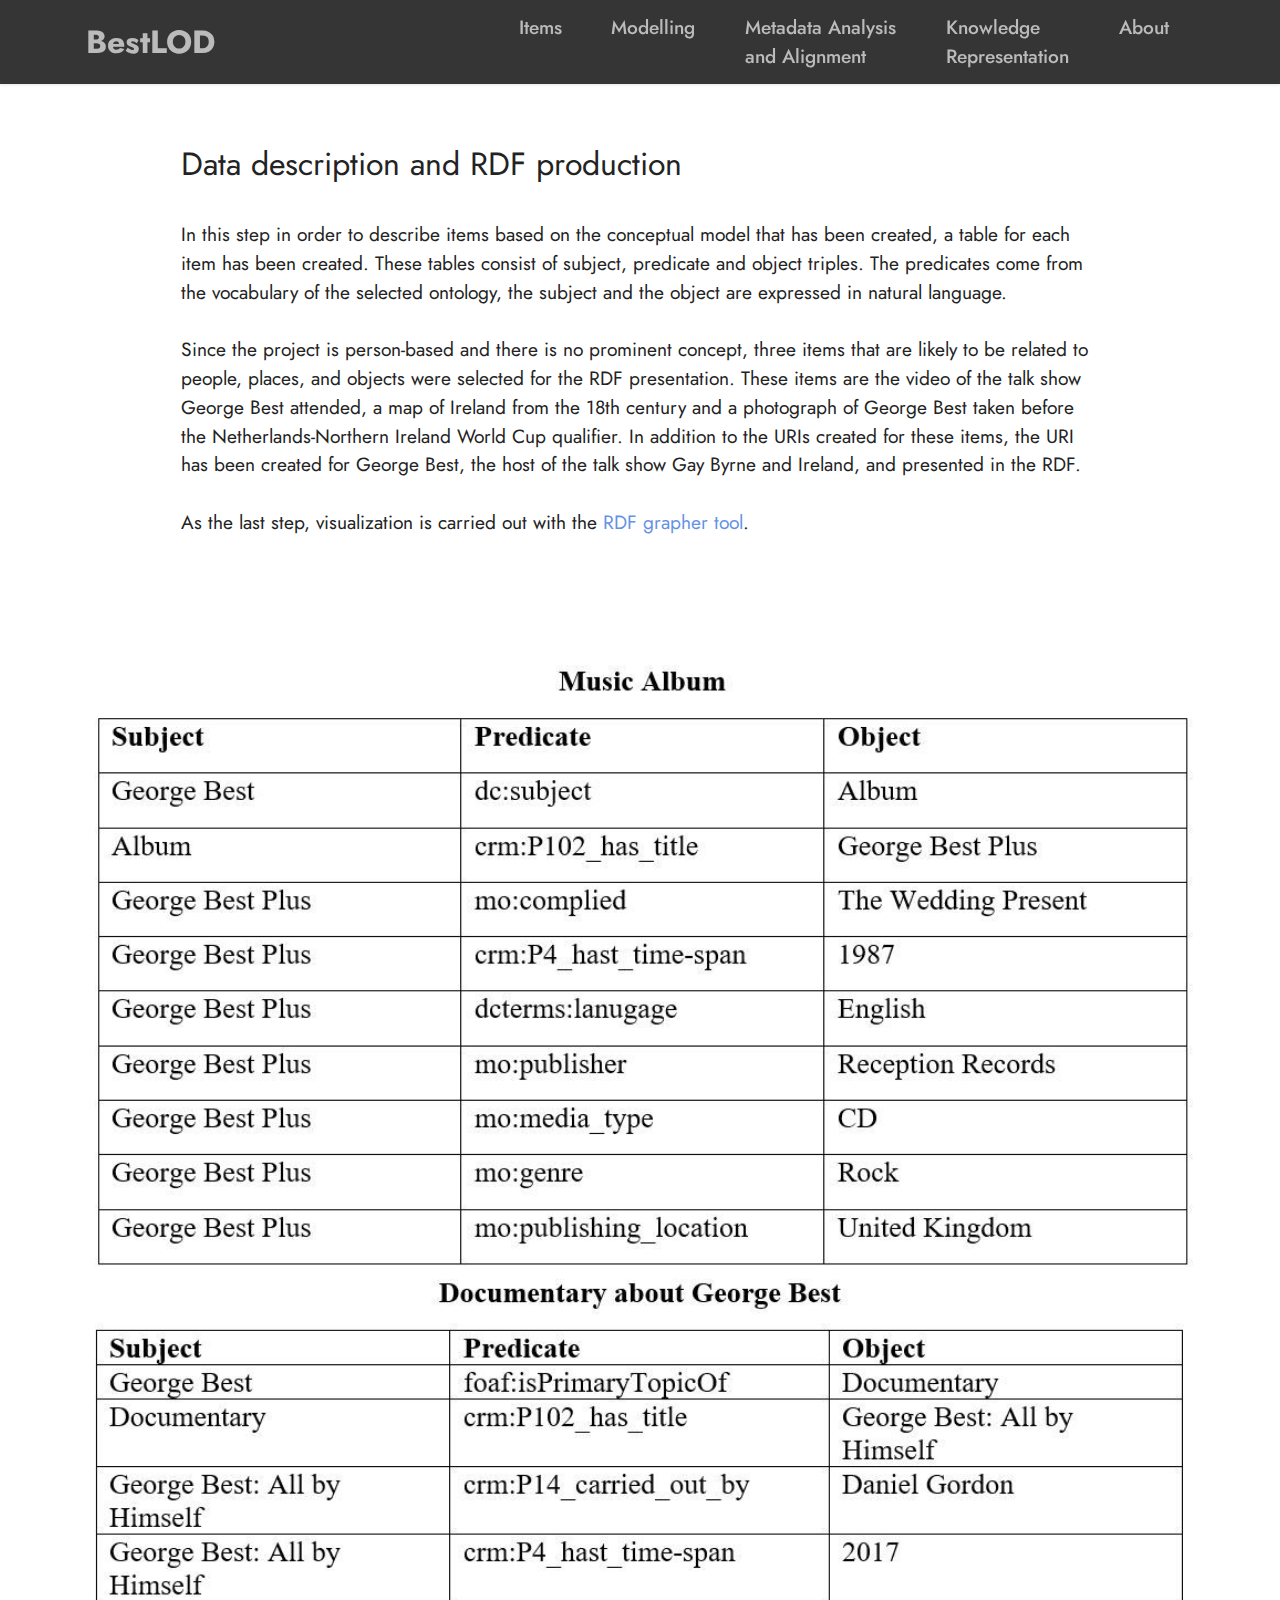
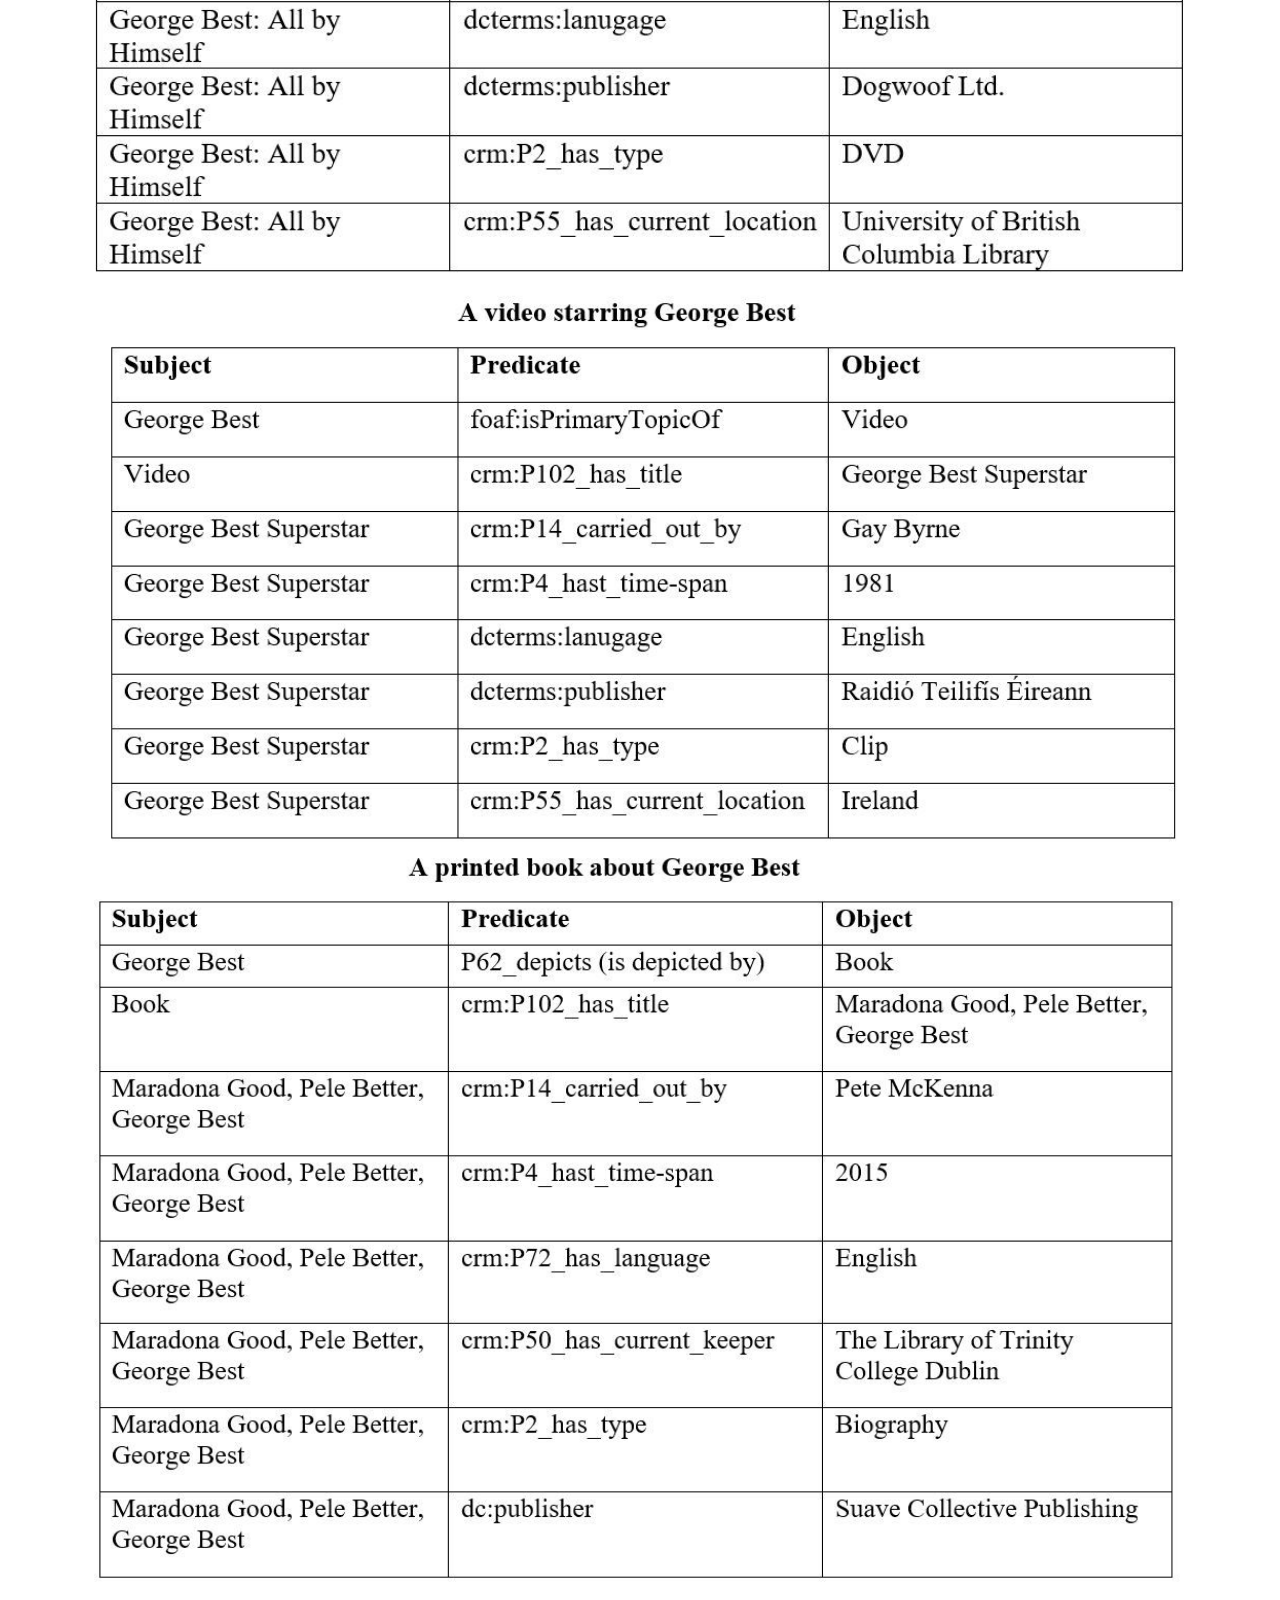
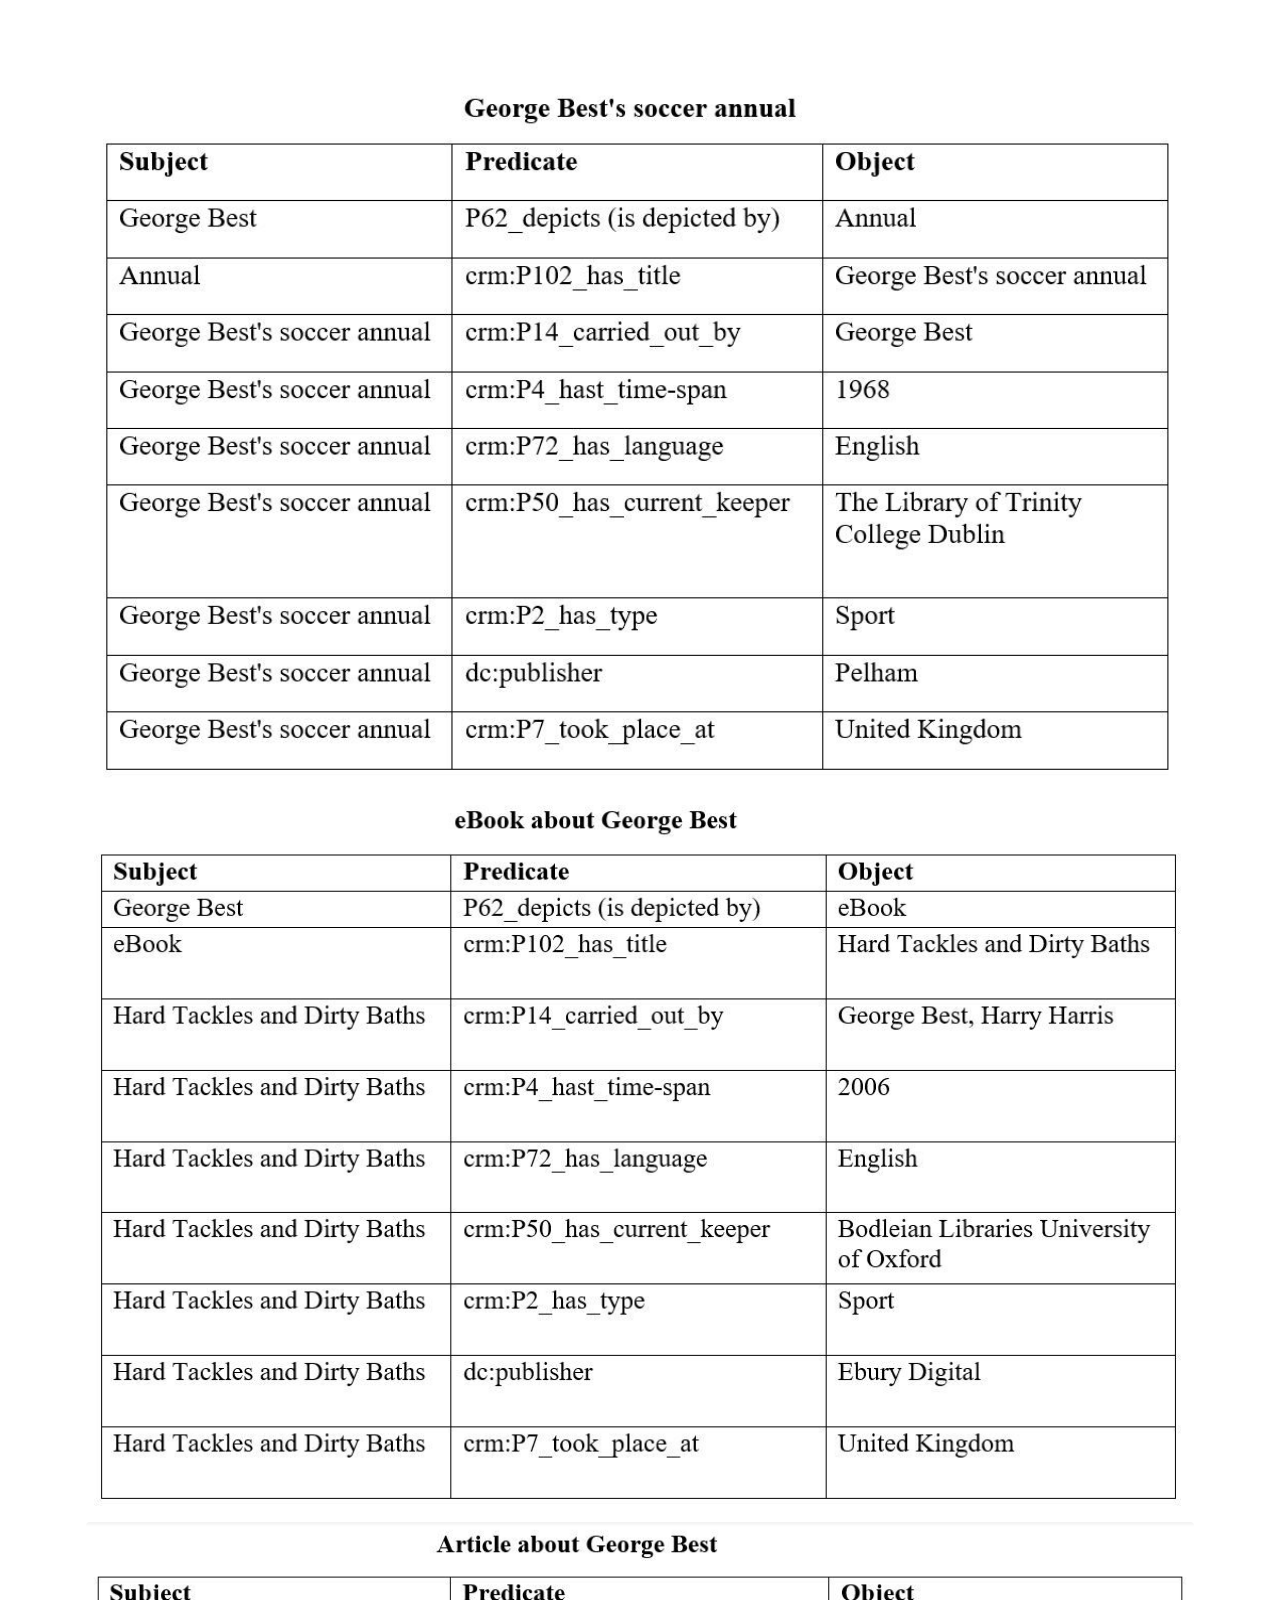
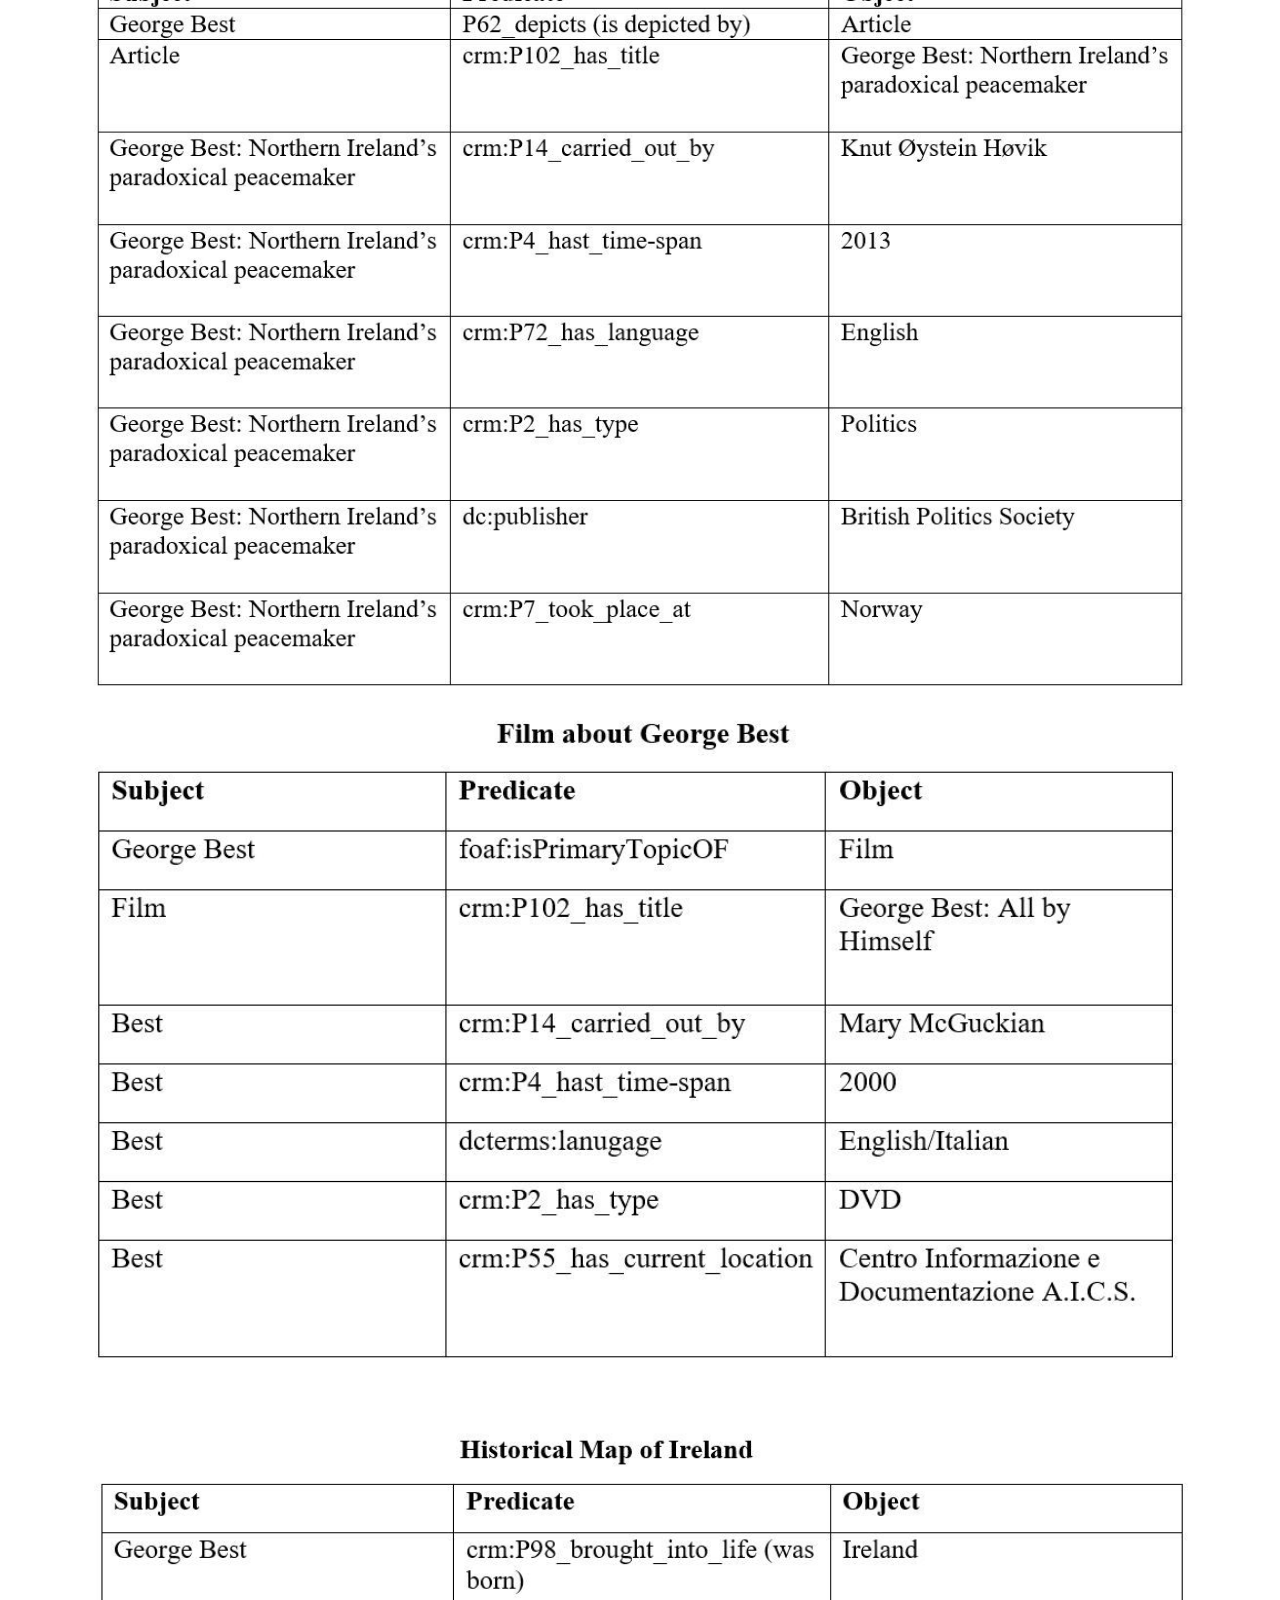
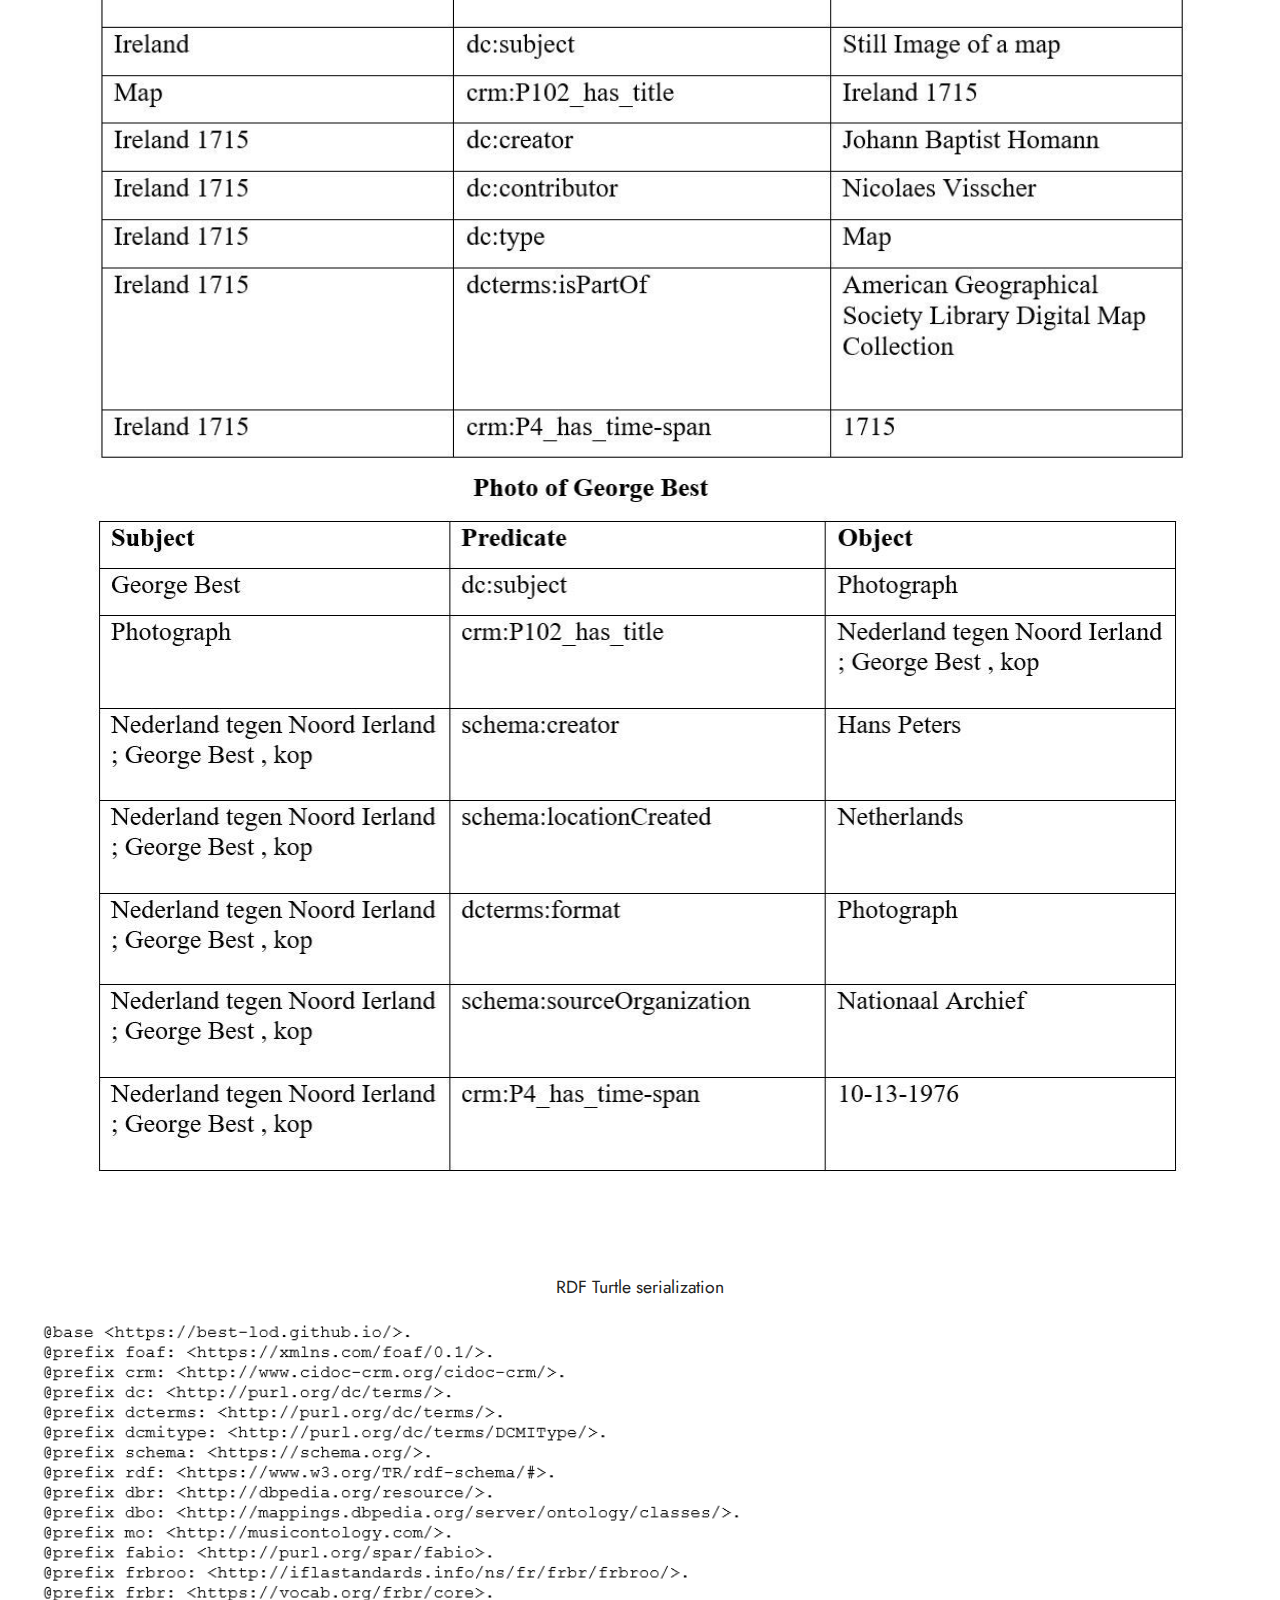
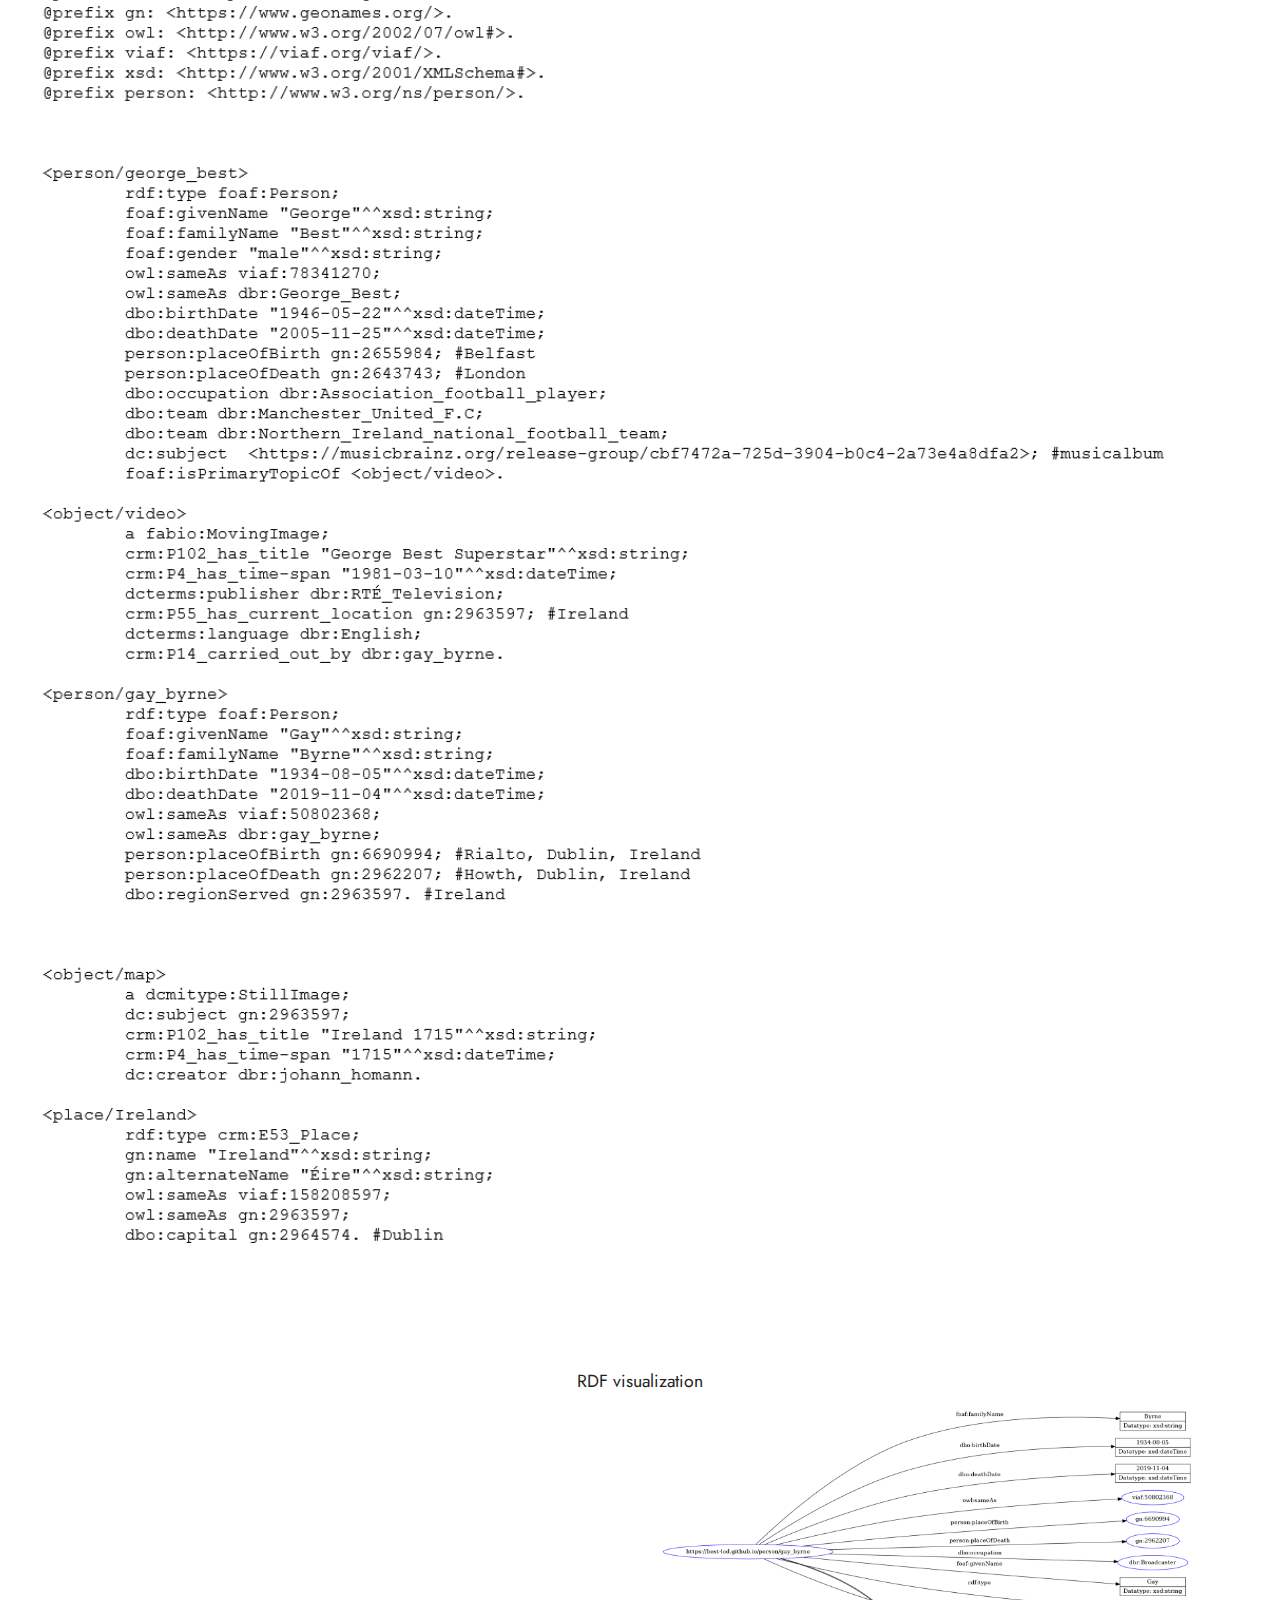
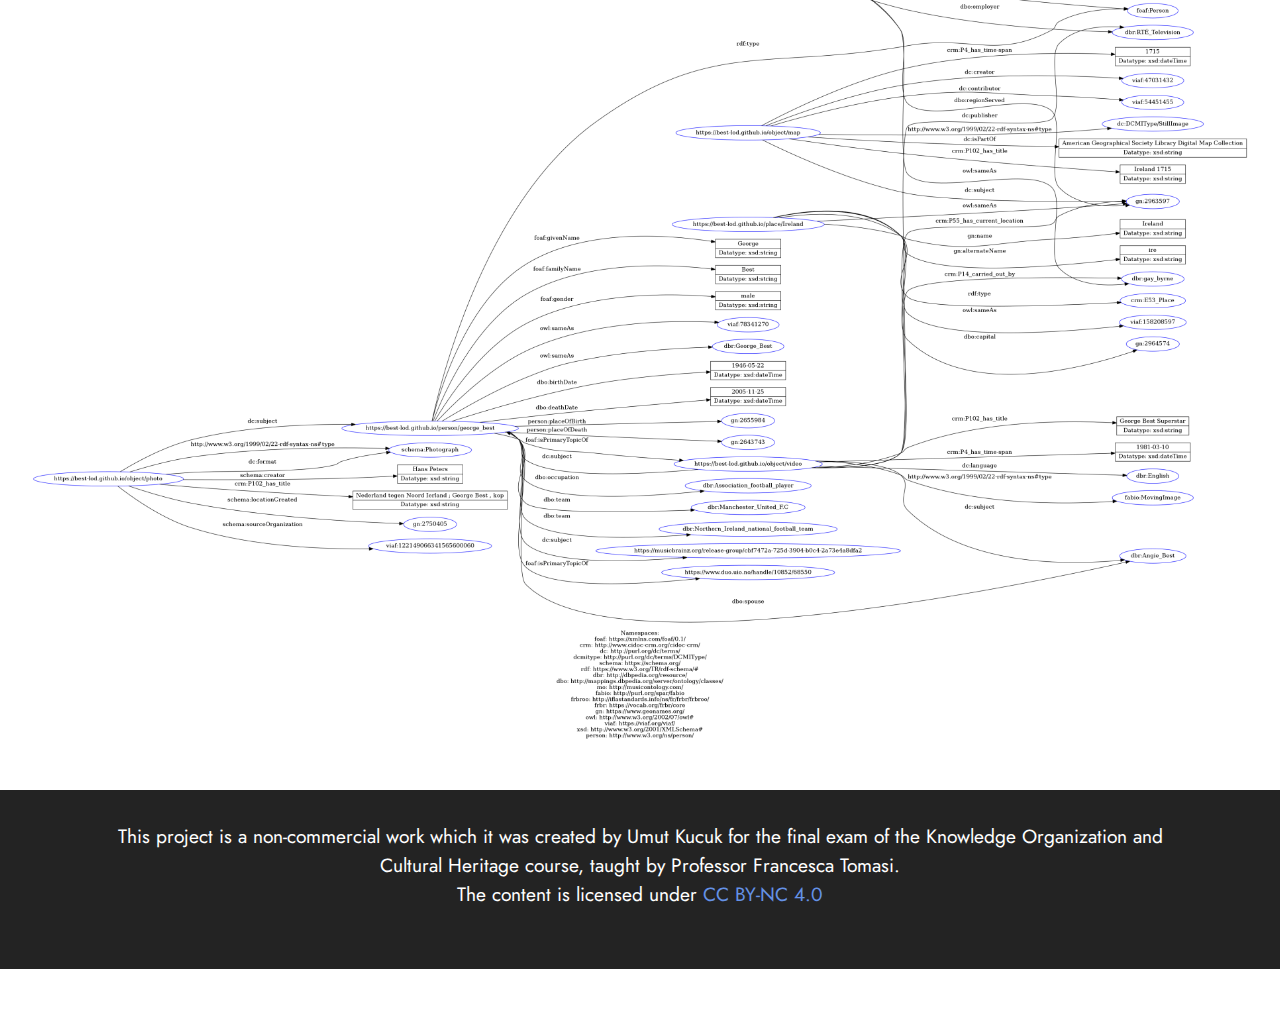
<file: page4.html>
<!DOCTYPE html>
<html  >
<head>
  <meta charset="UTF-8">
  <meta http-equiv="X-UA-Compatible" content="IE=edge">
  <meta name="viewport" content="width=device-width, initial-scale=1, minimum-scale=1">
  <meta name="description" content="">
  
  
  <title>Knowledge Representation</title>
  <link rel="stylesheet" href="assets/tether/tether.min.css">
  <link rel="stylesheet" href="assets/bootstrap/css/bootstrap.min.css">
  <link rel="stylesheet" href="assets/bootstrap/css/bootstrap-grid.min.css">
  <link rel="stylesheet" href="assets/bootstrap/css/bootstrap-reboot.min.css">
  <link rel="stylesheet" href="assets/dropdown/css/style.css">
  <link rel="stylesheet" href="assets/socicon/css/styles.css">
  <link rel="stylesheet" href="assets/theme/css/style.css">
  <link rel="preload" as="style" href="assets/mobirise/css/mbr-additional.css"><link rel="stylesheet" href="assets/mobirise/css/mbr-additional.css" type="text/css">
  
  
  
  
</head>
<body>
  
  <section class="menu menu1 cid-svJq6nPdKI" once="menu" id="menu1-12">
    

    <nav class="navbar navbar-dropdown navbar-fixed-top navbar-expand-lg">
        <div class="container">
            <div class="navbar-brand">
                
                <span class="navbar-caption-wrap"><a class="navbar-caption text-warning display-5" href="index.html">BestLOD</a></span>
            </div>
            <button class="navbar-toggler" type="button" data-toggle="collapse" data-target="#navbarSupportedContent" aria-controls="navbarNavAltMarkup" aria-expanded="false" aria-label="Toggle navigation">
                <div class="hamburger">
                    <span></span>
                    <span></span>
                    <span></span>
                    <span></span>
                </div>
            </button>
            <div class="collapse navbar-collapse" id="navbarSupportedContent">
                <ul class="navbar-nav nav-dropdown nav-right" data-app-modern-menu="true"><li class="nav-item"><a class="nav-link link text-warning text-primary display-7" href="page1.html">
                            Items</a></li>
                    <li class="nav-item"><a class="nav-link link text-warning text-primary display-7" href="page2.html">Modelling</a></li><li class="nav-item"><a class="nav-link link text-warning text-primary display-7" href="page3.html">Metadata Analysis<br> and Alignment</a></li><li class="nav-item"><a class="nav-link link text-warning text-primary display-7" href="page4.html">
                            Knowledge<br>Representation</a></li>
                    <li class="nav-item"><a class="nav-link link text-warning text-primary display-7" href="page5.html">About</a>
                    </li></ul>
                
                
            </div>
        </div>
    </nav>
</section>

<section class="content5 cid-sx6j24uZHC" id="content5-16">
    
    <div class="container">
        <div class="row justify-content-center">
            <div class="col-md-12 col-lg-10">
                
                <h4 class="mbr-section-subtitle mbr-fonts-style mb-4 display-5">Data description and RDF production</h4>
                <p class="mbr-text mbr-fonts-style display-7">In this step in order to describe items based on the conceptual model that has been created, a table for each item has been created. These tables consist of subject, predicate and object triples. The predicates come from the vocabulary of the selected ontology, the subject and the object are expressed in natural language.
<br><br>Since the project is person-based and there is no prominent concept, three items that are likely to be related to people, places, and objects were selected for the RDF presentation. These items are the video of the talk show George Best attended, a map of Ireland from the 18th century and a photograph of George Best taken before the Netherlands-Northern Ireland World Cup qualifier. In addition to the URIs created for these items, the URI has been created for George Best, the host of the talk show Gay Byrne and Ireland, and presented in the RDF. <br><br>As the last step, visualization is carried out with the <a href="https://www.ldf.fi/service/rdf-grapher" class="text-primary" target="_blank">RDF grapher tool</a>.<br></p>
            </div>
        </div>
    </div>
</section>

<section class="gallery2 cid-sx6vhkF0yk" id="gallery2-1a">
    
    
    <div class="container">
        
        <div class="row mt-4">
            
            <div class="item features-image сol-12 col-md-6 col-lg-12 active">
                <div class="item-wrapper">
                    <div class="item-img">
                        <a href="assets/files/Music-Album.xlsx"><img src="assets/images/musicalbumtable-1001x547.jpg" alt="" data-slide-to="0"></a>
                    </div>
                    
                    
                </div>
            </div><div class="item features-image сol-12 col-md-6 col-lg-12">
                <div class="item-wrapper">
                    <div class="item-img">
                        <a href="assets/files/Documentary.xlsx"><img src="assets/images/documentarytable-1001x550.jpg" alt="" data-slide-to="1"></a>
                    </div>
                    
                    
                </div>
            </div>
            <div class="item features-image сol-12 col-md-6 col-lg-12">
                <div class="item-wrapper">
                    <div class="item-img">
                        <a href="assets/files/Video.xlsx"><img src="assets/images/videotable-1056x544.jpg" alt=""></a>
                    </div>
                    
                    
                </div>
            </div>
            <div class="item features-image сol-12 col-md-6 col-lg-12">
                <div class="item-wrapper">
                    <div class="item-img">
                        <a href="assets/files/Book.xlsx"><img src="assets/images/booktable-1078x720.jpg" alt="" title=""></a>
                    </div>
                    
                    
                </div>
            </div>
        </div>
    </div>
</section>

<section class="gallery2 cid-sx6AOsextJ" id="gallery2-1c">
    
    
    <div class="container">
        
        <div class="row mt-4">
            <div class="item features-image сol-12 col-md-6 col-lg-12">
                <div class="item-wrapper">
                    <div class="item-img">
                        <a href="assets/files/Annual.xlsx"><img src="assets/images/annualtable-1040x675.jpg" alt=""></a>
                    </div>
                    
                    
                </div>
            </div>
            <div class="item features-image сol-12 col-md-6 col-lg-12">
                <div class="item-wrapper">
                    <div class="item-img">
                        <a href="assets/files/eBook.xlsx"><img src="assets/images/ebooktable-1101x728.jpg" alt=""></a>
                    </div>
                    
                    
                </div>
            </div>
            <div class="item features-image сol-12 col-md-6 col-lg-12">
                <div class="item-wrapper">
                    <div class="item-img">
                        <a href="assets/files/Article.xlsx"><img src="assets/images/articletable-1136x792.jpg" alt=""></a>
                    </div>
                    
                    
                </div>
            </div>
            <div class="item features-image сol-12 col-md-6 col-lg-12">
                <div class="item-wrapper">
                    <div class="item-img">
                        <a href="assets/files/Film.xlsx"><img src="assets/images/filmtable-999x623.jpg" alt="" title=""></a>
                    </div>
                    
                    
                </div>
            </div>
        </div>
    </div>
</section>

<section class="gallery2 cid-sx6BsYFtoX" id="gallery2-1d">
    
    
    <div class="container">
        
        <div class="row mt-4">
            <div class="item features-image сol-12 col-md-6 col-lg-12">
                <div class="item-wrapper">
                    <div class="item-img">
                        <a href="assets/files/Map.xlsx"><img src="assets/images/maptable-1078x633.jpg" alt=""></a>
                    </div>
                    
                    
                </div>
            </div>
            <div class="item features-image сol-12 col-md-6 col-lg-12">
                <div class="item-wrapper">
                    <div class="item-img">
                        <a href="assets/files/Photograph.xlsx"><img src="assets/images/phototable-1107x718.jpg" alt=""></a>
                    </div>
                    
                    
                </div>
            </div>
            
            
        </div>
    </div>
</section>

<section class="image3 cid-sx7aQu2Lb1 mbr-fullscreen" id="image3-1g">
    

    

    <div class="container-fluid">
        <div class="row justify-content-center">
            <div class="col-12 col-lg-12">
                <div class="image-wrapper">
                    <p class="mbr-description mbr-fonts-style mt-2 align-center display-4">
                        RDF Turtle&nbsp;serialization</p>
                    <a href="assets/files/last.ttl"><img src="assets/images/en-son-bu-1153x1467.png" alt="Mobirise"></a>
                </div>
            </div>
        </div>
    </div>
</section>

<section class="image3 cid-sx7cTrOGbt mbr-fullscreen" id="image3-1h">
    

    

    <div class="container-fluid">
        <div class="row justify-content-center">
            <div class="col-12 col-lg-12">
                <div class="image-wrapper">
                    <p class="mbr-description mbr-fonts-style mt-2 align-center display-4">
                        RDF visualization</p>
                    <a href="https://www.ldf.fi/service/rdf-grapher?rdf=%40base+%3Chttps%3A%2F%2Fbest-lod.github.io%2F%3E.%0D%0A%40prefix+foaf%3A+%3Chttps%3A%2F%2Fxmlns.com%2Ffoaf%2F0.1%2F%3E.%0D%0A%40prefix+crm%3A+%3Chttp%3A%2F%2Fwww.cidoc-crm.org%2Fcidoc-crm%2F%3E.%0D%0A%40prefix+dc%3A+%3Chttp%3A%2F%2Fpurl.org%2Fdc%2Fterms%2F%3E.%0D%0A%40prefix+dcterms%3A+%3Chttp%3A%2F%2Fpurl.org%2Fdc%2Fterms%2F%3E.%0D%0A%40prefix+dcmitype%3A+%3Chttp%3A%2F%2Fpurl.org%2Fdc%2Fterms%2FDCMIType%2F%3E.%0D%0A%40prefix+schema%3A+%3Chttps%3A%2F%2Fschema.org%2F%3E.%0D%0A%40prefix+rdf%3A+%3Chttps%3A%2F%2Fwww.w3.org%2FTR%2Frdf-schema%2F%23%3E.%0D%0A%40prefix+dbr%3A+%3Chttp%3A%2F%2Fdbpedia.org%2Fresource%2F%3E.%0D%0A%40prefix+dbo%3A+%3Chttp%3A%2F%2Fmappings.dbpedia.org%2Fserver%2Fontology%2Fclasses%2F%3E.%0D%0A%40prefix+mo%3A+%3Chttp%3A%2F%2Fmusicontology.com%2F%3E.%0D%0A%40prefix+fabio%3A+%3Chttp%3A%2F%2Fpurl.org%2Fspar%2Ffabio%3E.%0D%0A%40prefix+frbroo%3A+%3Chttp%3A%2F%2Fiflastandards.info%2Fns%2Ffr%2Ffrbr%2Ffrbroo%2F%3E.%0D%0A%40prefix+frbr%3A+%3Chttps%3A%2F%2Fvocab.org%2Ffrbr%2Fcore%3E.%0D%0A%40prefix+gn%3A+%3Chttps%3A%2F%2Fwww.geonames.org%2F%3E.%0D%0A%40prefix+owl%3A+%3Chttp%3A%2F%2Fwww.w3.org%2F2002%2F07%2Fowl%23%3E.%0D%0A%40prefix+viaf%3A+%3Chttps%3A%2F%2Fviaf.org%2Fviaf%2F%3E.%0D%0A%40prefix+xsd%3A+%3Chttp%3A%2F%2Fwww.w3.org%2F2001%2FXMLSchema%23%3E.%0D%0A%40prefix+person%3A+%3Chttp%3A%2F%2Fwww.w3.org%2Fns%2Fperson%2F%3E.%0D%0A%0D%0A%0D%0A%0D%0A%3Cperson%2Fgeorge_best%3E%0D%0A++++++++rdf%3Atype+foaf%3APerson%3B%0D%0A++++++++foaf%3AgivenName+%22George%22%5E%5Exsd%3Astring%3B%0D%0A++++++++foaf%3AfamilyName+%22Best%22%5E%5Exsd%3Astring%3B%0D%0A++++++++foaf%3Agender+%22male%22%5E%5Exsd%3Astring%3B%0D%0A++++++++owl%3AsameAs+viaf%3A78341270%3B%0D%0A++++++++owl%3AsameAs+dbr%3AGeorge_Best%3B%0D%0A++++++++dbo%3AbirthDate+%221946-05-22%22%5E%5Exsd%3AdateTime%3B%0D%0A++++++++dbo%3AdeathDate+%222005-11-25%22%5E%5Exsd%3AdateTime%3B%0D%0A++++++++person%3AplaceOfBirth+gn%3A2655984%3B+%23Belfast%0D%0A++++++++person%3AplaceOfDeath+gn%3A2643743%3B+%23London%0D%0A++++++++dbo%3Aspouse+dbr%3AAngie_Best%3B%0D%0A++++++++dbo%3Aoccupation+dbr%3AAssociation_football_player%3B%0D%0A++++++++dbo%3Ateam+dbr%3AManchester_United_F.C%3B%0D%0A++++++++dbo%3Ateam+dbr%3ANorthern_Ireland_national_football_team%3B%0D%0A++++++++dc%3Asubject++%3Chttps%3A%2F%2Fmusicbrainz.org%2Frelease-group%2Fcbf7472a-725d-3904-b0c4-2a73e4a8dfa2%3E%3B+%23musicalbum%0D%0A++++++++foaf%3AisPrimaryTopicOf+%3Chttps%3A%2F%2Fwww.duo.uio.no%2Fhandle%2F10852%2F68550%3E%3B+%23Article%0D%0A++++++++foaf%3AisPrimaryTopicOf+%3Cobject%2Fvideo%3E.%0D%0A++++++++%0D%0A%3Cobject%2Fvideo%3E%0D%0A++++++++a+fabio%3AMovingImage%3B%0D%0A++++++++crm%3AP102_has_title+%22George+Best+Superstar%22%5E%5Exsd%3Astring%3B%0D%0A++++++++crm%3AP4_has_time-span+%221981-03-10%22%5E%5Exsd%3AdateTime%3B%0D%0A++++++++dc%3Asubject+%3Cperson%2Fgeorge_best%3E%3B%0D%0A++++++++dc%3Asubject+dbr%3AAngie_Best%3B%0D%0A++++++++dcterms%3Apublisher+dbr%3ART%C3%89_Television%3B%0D%0A++++++++crm%3AP55_has_current_location+gn%3A2963597%3B+%23Ireland%0D%0A++++++++dcterms%3Alanguage+dbr%3AEnglish%3B%0D%0A++++++++crm%3AP14_carried_out_by+dbr%3Agay_byrne.%0D%0A%0D%0A%3Cperson%2Fgay_byrne%3E%0D%0A++++++++rdf%3Atype+foaf%3APerson%3B%0D%0A++++++++foaf%3AgivenName+%22Gay%22%5E%5Exsd%3Astring%3B%0D%0A++++++++foaf%3AfamilyName+%22Byrne%22%5E%5Exsd%3Astring%3B%0D%0A++++++++dbo%3AbirthDate+%221934-08-05%22%5E%5Exsd%3AdateTime%3B%0D%0A++++++++dbo%3AdeathDate+%222019-11-04%22%5E%5Exsd%3AdateTime%3B%0D%0A++++++++owl%3AsameAs+viaf%3A50802368%3B%0D%0A++++++++owl%3AsameAs+dbr%3Agay_byrne%3B%0D%0A++++++++person%3AplaceOfBirth+gn%3A6690994%3B+%23Rialto%2C+Dublin%2C+Ireland%0D%0A++++++++person%3AplaceOfDeath+gn%3A2962207%3B+%23Howth%2C+Dublin%2C+Ireland%0D%0A++++++++dbo%3Aoccupation+dbr%3ABroadcaster%3B%0D%0A++++++++dbo%3Aemployer+dbr%3ART%C3%89_Television%3B%0D%0A++++++++dbo%3AregionServed+gn%3A2963597.+%23Ireland%0D%0A%0D%0A%3Cobject%2Fmap%3E%0D%0A++++++++a+dcmitype%3AStillImage%3B%0D%0A++++++++dc%3Asubject+gn%3A2963597%3B%0D%0A++++++++crm%3AP102_has_title+%22Ireland+1715%22%5E%5Exsd%3Astring%3B%0D%0A++++++++crm%3AP4_has_time-span+%221715%22%5E%5Exsd%3AdateTime%3B%0D%0A++++++++dc%3Acreator+viaf%3A47031432%3B+%23Johann+Baptist+Homann%0D%0A++++++++dc%3Acontributor+viaf%3A54451455%3B+%23Nicolaes+Visscher+%0D%0A++++++++dcterms%3AisPartOf+%22American+Geographical+Society+Library+Digital+Map+Collection%22%5E%5Exsd%3Astring.%0D%0A%0D%0A%3Cplace%2FIreland%3E%0D%0A++++++++rdf%3Atype+crm%3AE53_Place%3B%0D%0A++++++++gn%3Aname+%22Ireland%22%5E%5Exsd%3Astring%3B%0D%0A++++++++gn%3AalternateName+%22%C3%89ire%22%5E%5Exsd%3Astring%3B%0D%0A++++++++owl%3AsameAs+viaf%3A158208597%3B%0D%0A++++++++owl%3AsameAs+gn%3A2963597%3B%0D%0A++++++++dbo%3Acapital+gn%3A2964574.+%23Dublin%0D%0A%0D%0A%3Cobject%2Fphoto%3E%0D%0A++++++++a+schema%3APhotograph%3B%0D%0A++++++++dc%3Asubject+%3Cperson%2Fgeorge_best%3E%3B%0D%0A++++++++schema%3Acreator+%22Hans+Peters%22%5E%5Exsd%3Astring%3B%0D%0A++++++++crm%3AP102_has_title+%22Nederland+tegen+Noord+Ierland+%3B+George+Best+%2C+kop%22%5E%5Exsd%3Astring%3B%0D%0A++++++++schema%3AlocationCreated+gn%3A2750405%3B+%23Netherlands%0D%0A++++++++dcterms%3Aformat+schema%3APhotograph%3B%0D%0A++++++++schema%3AsourceOrganization+viaf%3A122149066341565600060.+%23Nationaal+Archief%0D%0A++++++++%0D%0A++++++++%0D%0A%0D%0A++++++++%0D%0A++++++++%0D%0A++++%0D%0A++++++++%0D%0A%0D%0A++++++++%0D%0A++++++++%0D%0A&from=ttl&to=png" target="_blank"><img src="assets/images/rdf-grapher-1836x1407.png" alt="Mobirise"></a>
                </div>
            </div>
        </div>
    </div>
</section>

<section class="footer3 cid-svLJSjEIC6" once="footers" id="footer3-13">

    

    

    <div class="container">
        <div class="media-container-row align-center mbr-white">
            
            
            <div class="row row-copirayt">
                <p class="mbr-text mb-0 mbr-fonts-style mbr-white align-center display-7">This project is a non-commercial work which it was created by Umut Kucuk for the final exam of the Knowledge Organization and Cultural Heritage course, taught by Professor Francesca Tomasi.<br>The content is licensed under&nbsp;<a href="https://creativecommons.org/licenses/by-nc/4.0/" class="text-primary" target="_blank">CC BY-NC 4.0</a><br>&nbsp;</p>
            </div>
        </div>
    </div>
</section><section style="background-color: #fff; font-family: -apple-system, BlinkMacSystemFont, 'Segoe UI', 'Roboto', 'Helvetica Neue', Arial, sans-serif; color:#aaa; font-size:12px; padding: 0; align-items: center; display: flex;"><a href="https://mobirise.site/u" style="flex: 1 1; height: 3rem; padding-left: 1rem;"></a><p style="flex: 0 0 auto; margin:0; padding-right:1rem;"><a href="https://mobirise.site/k" style="color:#aaa;"></a></p></section><script src="assets/web/assets/jquery/jquery.min.js"></script>  <script src="assets/popper/popper.min.js"></script>  <script src="assets/tether/tether.min.js"></script>  <script src="assets/bootstrap/js/bootstrap.min.js"></script>  <script src="assets/smoothscroll/smooth-scroll.js"></script>  <script src="assets/dropdown/js/nav-dropdown.js"></script>  <script src="assets/dropdown/js/navbar-dropdown.js"></script>  <script src="assets/touchswipe/jquery.touch-swipe.min.js"></script>  <script src="assets/theme/js/script.js"></script>  
  
  
</body>
</html>
</file>
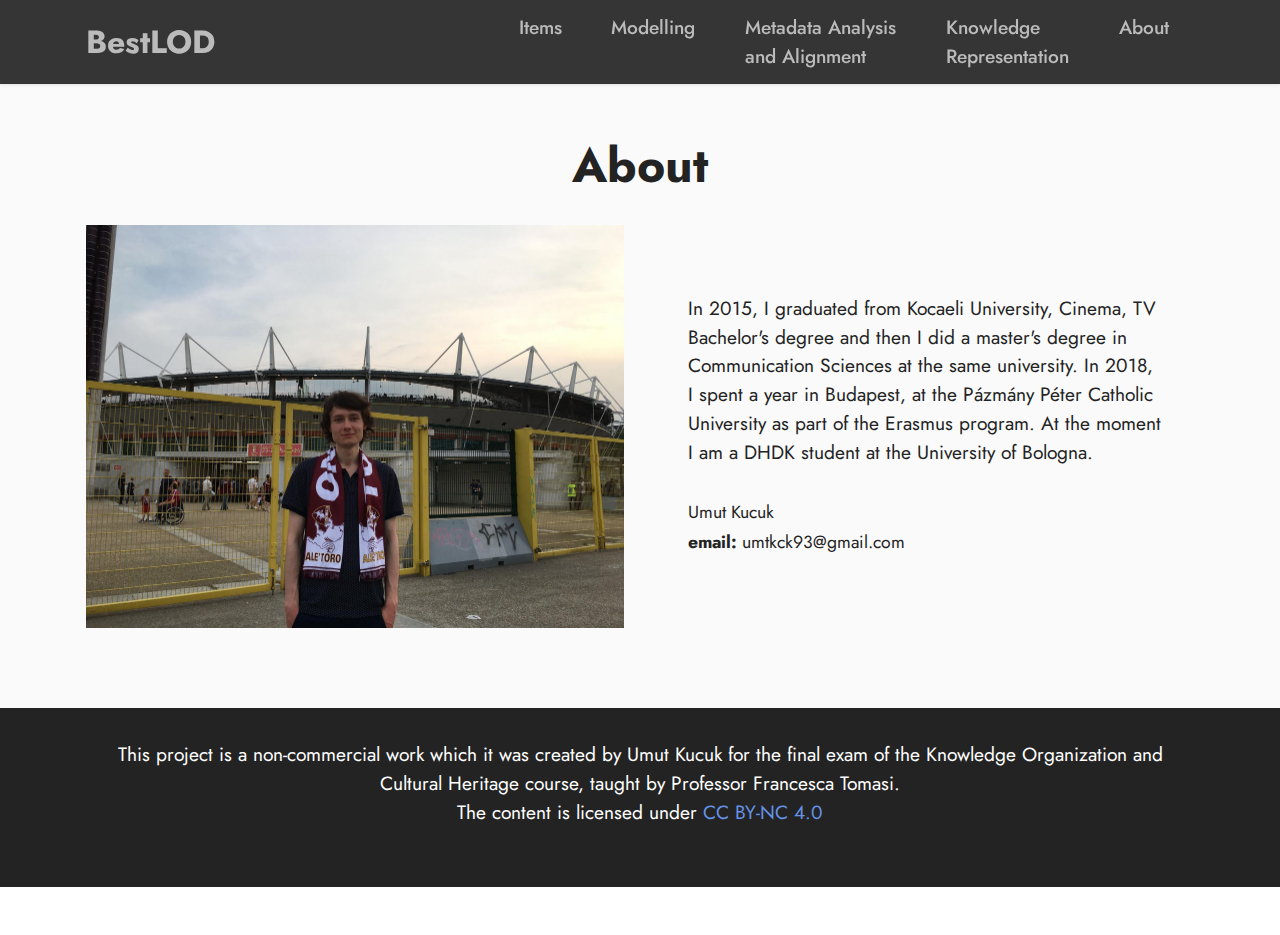
<file: page5.html>
<!DOCTYPE html>
<html  >
<head>
  <meta charset="UTF-8">
  <meta http-equiv="X-UA-Compatible" content="IE=edge">
  <meta name="generator" content="Mobirise v5.3.0, mobirise.com">
  <meta name="viewport" content="width=device-width, initial-scale=1, minimum-scale=1">
  <meta name="description" content="">
  
  
  <title>About</title>
  <link rel="stylesheet" href="assets/tether/tether.min.css">
  <link rel="stylesheet" href="assets/bootstrap/css/bootstrap.min.css">
  <link rel="stylesheet" href="assets/bootstrap/css/bootstrap-grid.min.css">
  <link rel="stylesheet" href="assets/bootstrap/css/bootstrap-reboot.min.css">
  <link rel="stylesheet" href="assets/dropdown/css/style.css">
  <link rel="stylesheet" href="assets/socicon/css/styles.css">
  <link rel="stylesheet" href="assets/theme/css/style.css">
  <link rel="preload" as="style" href="assets/mobirise/css/mbr-additional.css"><link rel="stylesheet" href="assets/mobirise/css/mbr-additional.css" type="text/css">
  
  
  
  
</head>
<body>
  
  <section class="menu menu1 cid-svJq6nPdKI" once="menu" id="menu1-14">
    

    <nav class="navbar navbar-dropdown navbar-fixed-top navbar-expand-lg">
        <div class="container">
            <div class="navbar-brand">
                
                <span class="navbar-caption-wrap"><a class="navbar-caption text-warning display-5" href="index.html">BestLOD</a></span>
            </div>
            <button class="navbar-toggler" type="button" data-toggle="collapse" data-target="#navbarSupportedContent" aria-controls="navbarNavAltMarkup" aria-expanded="false" aria-label="Toggle navigation">
                <div class="hamburger">
                    <span></span>
                    <span></span>
                    <span></span>
                    <span></span>
                </div>
            </button>
            <div class="collapse navbar-collapse" id="navbarSupportedContent">
                <ul class="navbar-nav nav-dropdown nav-right" data-app-modern-menu="true"><li class="nav-item"><a class="nav-link link text-warning text-primary display-7" href="page1.html">
                            Items</a></li>
                    <li class="nav-item"><a class="nav-link link text-warning text-primary display-7" href="page2.html">Modelling</a></li><li class="nav-item"><a class="nav-link link text-warning text-primary display-7" href="page3.html">Metadata Analysis<br> and Alignment</a></li><li class="nav-item"><a class="nav-link link text-warning display-7" href="page4.html">
                            Knowledge<br>Representation</a></li>
                    <li class="nav-item"><a class="nav-link link text-warning text-primary display-7" href="page5.html">About</a>
                    </li></ul>
                
                
            </div>
        </div>
    </nav>
</section>

<section class="testimonials1 cid-sx6juH5Hfl" id="testimonials1-17">
    

    
    <div class="container">
        <h3 class="mbr-section-title mbr-fonts-style align-center mb-4 display-2">
            <strong>About</strong></h3>
        <div class="row align-items-center">
            <div class="col-12 col-md-6">
                <div class="image-wrapper">
                    <img src="assets/images/21457995-123649618363041-3735468757014158070-o-1076x807.jpg" alt="Mobirise">
                </div>
            </div>
            <div class="col-12 col-md">
                <div class="text-wrapper">
                    <p class="mbr-text mbr-fonts-style mb-4 display-7">In 2015, I graduated from Kocaeli University, Cinema, TV Bachelor's degree and then I did a master's degree in Communication Sciences at the same university. In 2018, I spent a year in Budapest, at the Pázmány Péter Catholic University as part of the Erasmus program. At the moment I am a DHDK student at the University of Bologna.</p>
                    <p class="name mbr-fonts-style mb-1 display-4">Umut Kucuk</p>
                    <p class="name mbr-fonts-style mb-1 display-4"><b>email:</b> umtkck93@gmail.com</p>
                    
                </div>
            </div>
        </div>
    </div>
</section>

<section class="footer3 cid-svLJSjEIC6" once="footers" id="footer3-15">

    

    

    <div class="container">
        <div class="media-container-row align-center mbr-white">
            
            
            <div class="row row-copirayt">
                <p class="mbr-text mb-0 mbr-fonts-style mbr-white align-center display-7">This project is a non-commercial work which it was created by Umut Kucuk for the final exam of the Knowledge Organization and Cultural Heritage course, taught by Professor Francesca Tomasi.<br>The content is licensed under&nbsp;<a href="https://creativecommons.org/licenses/by-nc/4.0/" class="text-primary" target="_blank">CC BY-NC 4.0</a><br>&nbsp;</p>
            </div>
        </div>
    </div>
</section><section style="background-color: #fff; font-family: -apple-system, BlinkMacSystemFont, 'Segoe UI', 'Roboto', 'Helvetica Neue', Arial, sans-serif; color:#aaa; font-size:12px; padding: 0; align-items: center; display: flex;"><a href="https://mobirise.site/h" style="flex: 1 1; height: 3rem; padding-left: 1rem;"></a><p style="flex: 0 0 auto; margin:0; padding-right:1rem;"><a href="https://mobirise.site/n" style="color:#aaa;"></a></p></section><script src="assets/web/assets/jquery/jquery.min.js"></script>  <script src="assets/popper/popper.min.js"></script>  <script src="assets/tether/tether.min.js"></script>  <script src="assets/bootstrap/js/bootstrap.min.js"></script>  <script src="assets/smoothscroll/smooth-scroll.js"></script>  <script src="assets/dropdown/js/nav-dropdown.js"></script>  <script src="assets/dropdown/js/navbar-dropdown.js"></script>  <script src="assets/touchswipe/jquery.touch-swipe.min.js"></script>  <script src="assets/theme/js/script.js"></script>  
  
  
</body>
</html>
</file>
<file: assets/web/assets/mobirise-icons2/mobirise2.css>
@font-face {
  font-family: 'Moririse2';
  font-display: swap;
  src:  url('mobirise2.eot?f2bix4');
  src:  url('mobirise2.eot?f2bix4#iefix') format('embedded-opentype'),
    url('mobirise2.ttf?f2bix4') format('truetype'),
    url('mobirise2.woff?f2bix4') format('woff'),
    url('mobirise2.svg?f2bix4#mobirise2') format('svg');
  font-weight: normal;
  font-style: normal;
}

[class^="mobi-"], [class*=" mobi-"] {
  /* use !important to prevent issues with browser extensions that change fonts */
  font-family: 'Moririse2' !important;
  speak: none;
  font-style: normal;
  font-weight: normal;
  font-variant: normal;
  text-transform: none;
  line-height: 1;

  /* Better Font Rendering =========== */
  -webkit-font-smoothing: antialiased;
  -moz-osx-font-smoothing: grayscale;
}

.mobi-mbri-add-submenu:before {
  content: "\e900";
}
.mobi-mbri-alert:before {
  content: "\e901";
}
.mobi-mbri-align-center:before {
  content: "\e902";
}
.mobi-mbri-align-justify:before {
  content: "\e903";
}
.mobi-mbri-align-left:before {
  content: "\e904";
}
.mobi-mbri-align-right:before {
  content: "\e905";
}
.mobi-mbri-android:before {
  content: "\e906";
}
.mobi-mbri-apple:before {
  content: "\e907";
}
.mobi-mbri-arrow-down:before {
  content: "\e908";
}
.mobi-mbri-arrow-next:before {
  content: "\e909";
}
.mobi-mbri-arrow-prev:before {
  content: "\e90a";
}
.mobi-mbri-arrow-up:before {
  content: "\e90b";
}
.mobi-mbri-bold:before {
  content: "\e90c";
}
.mobi-mbri-bookmark:before {
  content: "\e90d";
}
.mobi-mbri-bootstrap:before {
  content: "\e90e";
}
.mobi-mbri-briefcase:before {
  content: "\e90f";
}
.mobi-mbri-browse:before {
  content: "\e910";
}
.mobi-mbri-bulleted-list:before {
  content: "\e911";
}
.mobi-mbri-calendar:before {
  content: "\e912";
}
.mobi-mbri-camera:before {
  content: "\e913";
}
.mobi-mbri-cart-add:before {
  content: "\e914";
}
.mobi-mbri-cart-full:before {
  content: "\e915";
}
.mobi-mbri-cash:before {
  content: "\e916";
}
.mobi-mbri-change-style:before {
  content: "\e917";
}
.mobi-mbri-chat:before {
  content: "\e918";
}
.mobi-mbri-clock:before {
  content: "\e919";
}
.mobi-mbri-close:before {
  content: "\e91a";
}
.mobi-mbri-cloud:before {
  content: "\e91b";
}
.mobi-mbri-code:before {
  content: "\e91c";
}
.mobi-mbri-contact-form:before {
  content: "\e91d";
}
.mobi-mbri-credit-card:before {
  content: "\e91e";
}
.mobi-mbri-cursor-click:before {
  content: "\e91f";
}
.mobi-mbri-cust-feedback:before {
  content: "\e920";
}
.mobi-mbri-database:before {
  content: "\e921";
}
.mobi-mbri-delivery:before {
  content: "\e922";
}
.mobi-mbri-desktop:before {
  content: "\e923";
}
.mobi-mbri-devices:before {
  content: "\e924";
}
.mobi-mbri-down:before {
  content: "\e925";
}
.mobi-mbri-download-2:before {
  content: "\e926";
}
.mobi-mbri-download:before {
  content: "\e927";
}
.mobi-mbri-drag-n-drop-2:before {
  content: "\e928";
}
.mobi-mbri-drag-n-drop:before {
  content: "\e929";
}
.mobi-mbri-edit-2:before {
  content: "\e92a";
}
.mobi-mbri-edit:before {
  content: "\e92b";
}
.mobi-mbri-error:before {
  content: "\e92c";
}
.mobi-mbri-extension:before {
  content: "\e92d";
}
.mobi-mbri-features:before {
  content: "\e92e";
}
.mobi-mbri-file:before {
  content: "\e92f";
}
.mobi-mbri-flag:before {
  content: "\e930";
}
.mobi-mbri-folder:before {
  content: "\e931";
}
.mobi-mbri-gift:before {
  content: "\e932";
}
.mobi-mbri-github:before {
  content: "\e933";
}
.mobi-mbri-globe-2:before {
  content: "\e934";
}
.mobi-mbri-globe:before {
  content: "\e935";
}
.mobi-mbri-growing-chart:before {
  content: "\e936";
}
.mobi-mbri-hearth:before {
  content: "\e937";
}
.mobi-mbri-help:before {
  content: "\e938";
}
.mobi-mbri-home:before {
  content: "\e939";
}
.mobi-mbri-hot-cup:before {
  content: "\e93a";
}
.mobi-mbri-idea:before {
  content: "\e93b";
}
.mobi-mbri-image-gallery:before {
  content: "\e93c";
}
.mobi-mbri-image-slider:before {
  content: "\e93d";
}
.mobi-mbri-info:before {
  content: "\e93e";
}
.mobi-mbri-italic:before {
  content: "\e93f";
}
.mobi-mbri-key:before {
  content: "\e940";
}
.mobi-mbri-laptop:before {
  content: "\e941";
}
.mobi-mbri-layers:before {
  content: "\e942";
}
.mobi-mbri-left-right:before {
  content: "\e943";
}
.mobi-mbri-left:before {
  content: "\e944";
}
.mobi-mbri-letter:before {
  content: "\e945";
}
.mobi-mbri-like:before {
  content: "\e946";
}
.mobi-mbri-link:before {
  content: "\e947";
}
.mobi-mbri-lock:before {
  content: "\e948";
}
.mobi-mbri-login:before {
  content: "\e949";
}
.mobi-mbri-logout:before {
  content: "\e94a";
}
.mobi-mbri-magic-stick:before {
  content: "\e94b";
}
.mobi-mbri-map-pin:before {
  content: "\e94c";
}
.mobi-mbri-menu:before {
  content: "\e94d";
}
.mobi-mbri-mobile-2:before {
  content: "\e94e";
}
.mobi-mbri-mobile-horizontal:before {
  content: "\e94f";
}
.mobi-mbri-mobile:before {
  content: "\e950";
}
.mobi-mbri-mobirise:before {
  content: "\e951";
}
.mobi-mbri-more-horizontal:before {
  content: "\e952";
}
.mobi-mbri-more-vertical:before {
  content: "\e953";
}
.mobi-mbri-music:before {
  content: "\e954";
}
.mobi-mbri-new-file:before {
  content: "\e955";
}
.mobi-mbri-numbered-list:before {
  content: "\e956";
}
.mobi-mbri-opened-folder:before {
  content: "\e957";
}
.mobi-mbri-pages:before {
  content: "\e958";
}
.mobi-mbri-paper-plane:before {
  content: "\e959";
}
.mobi-mbri-paperclip:before {
  content: "\e95a";
}
.mobi-mbri-phone:before {
  content: "\e95b";
}
.mobi-mbri-photo:before {
  content: "\e95c";
}
.mobi-mbri-photos:before {
  content: "\e95d";
}
.mobi-mbri-pin:before {
  content: "\e95e";
}
.mobi-mbri-play:before {
  content: "\e95f";
}
.mobi-mbri-plus:before {
  content: "\e960";
}
.mobi-mbri-preview:before {
  content: "\e961";
}
.mobi-mbri-print:before {
  content: "\e962";
}
.mobi-mbri-protect:before {
  content: "\e963";
}
.mobi-mbri-question:before {
  content: "\e964";
}
.mobi-mbri-quote-left:before {
  content: "\e965";
}
.mobi-mbri-quote-right:before {
  content: "\e966";
}
.mobi-mbri-redo:before {
  content: "\e967";
}
.mobi-mbri-refresh:before {
  content: "\e968";
}
.mobi-mbri-responsive-2:before {
  content: "\e969";
}
.mobi-mbri-responsive:before {
  content: "\e96a";
}
.mobi-mbri-right:before {
  content: "\e96b";
}
.mobi-mbri-rocket:before {
  content: "\e96c";
}
.mobi-mbri-sad-face:before {
  content: "\e96d";
}
.mobi-mbri-sale:before {
  content: "\e96e";
}
.mobi-mbri-save:before {
  content: "\e96f";
}
.mobi-mbri-search:before {
  content: "\e970";
}
.mobi-mbri-setting-2:before {
  content: "\e971";
}
.mobi-mbri-setting-3:before {
  content: "\e972";
}
.mobi-mbri-setting:before {
  content: "\e973";
}
.mobi-mbri-share:before {
  content: "\e974";
}
.mobi-mbri-shopping-bag:before {
  content: "\e975";
}
.mobi-mbri-shopping-basket:before {
  content: "\e976";
}
.mobi-mbri-shopping-cart:before {
  content: "\e977";
}
.mobi-mbri-sites:before {
  content: "\e978";
}
.mobi-mbri-smile-face:before {
  content: "\e979";
}
.mobi-mbri-speed:before {
  content: "\e97a";
}
.mobi-mbri-star:before {
  content: "\e97b";
}
.mobi-mbri-success:before {
  content: "\e97c";
}
.mobi-mbri-sun:before {
  content: "\e97d";
}
.mobi-mbri-sun2:before {
  content: "\e97e";
}
.mobi-mbri-tablet-vertical:before {
  content: "\e97f";
}
.mobi-mbri-tablet:before {
  content: "\e980";
}
.mobi-mbri-target:before {
  content: "\e981";
}
.mobi-mbri-timer:before {
  content: "\e982";
}
.mobi-mbri-to-ftp:before {
  content: "\e983";
}
.mobi-mbri-to-local-drive:before {
  content: "\e984";
}
.mobi-mbri-touch-swipe:before {
  content: "\e985";
}
.mobi-mbri-touch:before {
  content: "\e986";
}
.mobi-mbri-trash:before {
  content: "\e987";
}
.mobi-mbri-underline:before {
  content: "\e988";
}
.mobi-mbri-undo:before {
  content: "\e989";
}
.mobi-mbri-unlink:before {
  content: "\e98a";
}
.mobi-mbri-unlock:before {
  content: "\e98b";
}
.mobi-mbri-up-down:before {
  content: "\e98c";
}
.mobi-mbri-up:before {
  content: "\e98d";
}
.mobi-mbri-update:before {
  content: "\e98e";
}
.mobi-mbri-upload-2:before {
  content: "\e98f";
}
.mobi-mbri-upload:before {
  content: "\e990";
}
.mobi-mbri-user-2:before {
  content: "\e991";
}
.mobi-mbri-user:before {
  content: "\e992";
}
.mobi-mbri-users:before {
  content: "\e993";
}
.mobi-mbri-video-play:before {
  content: "\e994";
}
.mobi-mbri-video:before {
  content: "\e995";
}
.mobi-mbri-watch:before {
  content: "\e996";
}
.mobi-mbri-website-theme-2:before {
  content: "\e997";
}
.mobi-mbri-website-theme:before {
  content: "\e998";
}
.mobi-mbri-wifi:before {
  content: "\e999";
}
.mobi-mbri-windows:before {
  content: "\e99a";
}
.mobi-mbri-zoom-in:before {
  content: "\e99b";
}
.mobi-mbri-zoom-out:before {
  content: "\e99c";
}
</file>
<file: assets/dropdown/css/style.css>
.navbar-dropdown {
  left: 0;
  padding: 0;
  position: absolute;
  right: 0;
  top: 0;
  transition: all 0.45s ease;
  z-index: 1030;
  background: #282828; }
  .navbar-dropdown .navbar-logo {
    margin-right: 0.8rem;
    transition: margin 0.3s ease-in-out;
    vertical-align: middle; }
    .navbar-dropdown .navbar-logo img {
      height: 3.125rem;
      transition: all 0.3s ease-in-out; }
    .navbar-dropdown .navbar-logo.mbr-iconfont {
      font-size: 3.125rem;
      line-height: 3.125rem; }
  .navbar-dropdown .navbar-caption {
    font-weight: 700;
    white-space: normal;
    vertical-align: -4px;
    line-height: 3.125rem !important; }
    .navbar-dropdown .navbar-caption, .navbar-dropdown .navbar-caption:hover {
      color: inherit;
      text-decoration: none; }
  .navbar-dropdown .mbr-iconfont + .navbar-caption {
    vertical-align: -1px; }
  .navbar-dropdown.navbar-fixed-top {
    position: fixed; }
  .navbar-dropdown .navbar-brand span {
    vertical-align: -4px; }
  .navbar-dropdown.bg-color.transparent {
    background: none; }
  .navbar-dropdown.navbar-short .navbar-brand {
    padding: 0.625rem 0; }
    .navbar-dropdown.navbar-short .navbar-brand span {
      vertical-align: -1px; }
  .navbar-dropdown.navbar-short .navbar-caption {
    line-height: 2.375rem !important;
    vertical-align: -2px; }
  .navbar-dropdown.navbar-short .navbar-logo {
    margin-right: 0.5rem; }
    .navbar-dropdown.navbar-short .navbar-logo img {
      height: 2.375rem; }
    .navbar-dropdown.navbar-short .navbar-logo.mbr-iconfont {
      font-size: 2.375rem;
      line-height: 2.375rem; }
  .navbar-dropdown.navbar-short .mbr-table-cell {
    height: 3.625rem; }
  .navbar-dropdown .navbar-close {
    left: 0.6875rem;
    position: fixed;
    top: 0.75rem;
    z-index: 1000; }
  .navbar-dropdown .hamburger-icon {
    content: "";
    display: inline-block;
    vertical-align: middle;
    width: 16px;
    -webkit-box-shadow: 0 -6px 0 1px #282828,0 0 0 1px #282828,0 6px 0 1px #282828;
    -moz-box-shadow: 0 -6px 0 1px #282828,0 0 0 1px #282828,0 6px 0 1px #282828;
    box-shadow: 0 -6px 0 1px #282828,0 0 0 1px #282828,0 6px 0 1px #282828; }

.dropdown-menu .dropdown-toggle[data-toggle="dropdown-submenu"]::after {
  border-bottom: 0.35em solid transparent;
  border-left: 0.35em solid;
  border-right: 0;
  border-top: 0.35em solid transparent;
  margin-left: 0.3rem; }

.dropdown-menu .dropdown-item:focus {
  outline: 0; }

.nav-dropdown {
  font-size: 0.75rem;
  font-weight: 500;
  height: auto !important; }
  .nav-dropdown .nav-btn {
    padding-left: 1rem; }
  .nav-dropdown .link {
    margin: .667em 1.667em;
    font-weight: 500;
    padding: 0;
    transition: color .2s ease-in-out; }
    .nav-dropdown .link.dropdown-toggle {
      margin-right: 2.583em; }
      .nav-dropdown .link.dropdown-toggle::after {
        margin-left: .25rem;
        border-top: 0.35em solid;
        border-right: 0.35em solid transparent;
        border-left: 0.35em solid transparent;
        border-bottom: 0; }
      .nav-dropdown .link.dropdown-toggle[aria-expanded="true"] {
        margin: 0;
        padding: 0.667em 3.263em  0.667em 1.667em; }
  .nav-dropdown .link::after,
  .nav-dropdown .dropdown-item::after {
    color: inherit; }
  .nav-dropdown .btn {
    font-size: 0.75rem;
    font-weight: 700;
    letter-spacing: 0;
    margin-bottom: 0;
    padding-left: 1.25rem;
    padding-right: 1.25rem; }
  .nav-dropdown .dropdown-menu {
    border-radius: 0;
    border: 0;
    left: 0;
    margin: 0;
    padding-bottom: 1.25rem;
    padding-top: 1.25rem;
    position: relative; }
  .nav-dropdown .dropdown-submenu {
    margin-left: 0.125rem;
    top: 0; }
  .nav-dropdown .dropdown-item {
    font-weight: 500;
    line-height: 2;
    padding: 0.3846em 4.615em 0.3846em 1.5385em;
    position: relative;
    transition: color .2s ease-in-out, background-color .2s ease-in-out; }
    .nav-dropdown .dropdown-item::after {
      margin-top: -0.3077em;
      position: absolute;
      right: 1.1538em;
      top: 50%; }
    .nav-dropdown .dropdown-item:focus, .nav-dropdown .dropdown-item:hover {
      background: none; }

@media (max-width: 767px) {
  .nav-dropdown.navbar-toggleable-sm {
    bottom: 0;
    display: none;
    left: 0;
    overflow-x: hidden;
    position: fixed;
    top: 0;
    transform: translateX(-100%);
    -ms-transform: translateX(-100%);
    -webkit-transform: translateX(-100%);
    width: 18.75rem;
    z-index: 999; } }
.nav-dropdown.navbar-toggleable-xl {
  bottom: 0;
  display: none;
  left: 0;
  overflow-x: hidden;
  position: fixed;
  top: 0;
  transform: translateX(-100%);
  -ms-transform: translateX(-100%);
  -webkit-transform: translateX(-100%);
  width: 18.75rem;
  z-index: 999; }

.nav-dropdown-sm {
  display: block !important;
  overflow-x: hidden;
  overflow: auto;
  padding-top: 3.875rem; }
  .nav-dropdown-sm::after {
    content: "";
    display: block;
    height: 3rem;
    width: 100%; }
  .nav-dropdown-sm.collapse.in ~ .navbar-close {
    display: block !important; }
  .nav-dropdown-sm.collapsing, .nav-dropdown-sm.collapse.in {
    transform: translateX(0);
    -ms-transform: translateX(0);
    -webkit-transform: translateX(0);
    transition: all 0.25s ease-out;
    -webkit-transition: all 0.25s ease-out;
    background: #282828; }
  .nav-dropdown-sm.collapsing[aria-expanded="false"] {
    transform: translateX(-100%);
    -ms-transform: translateX(-100%);
    -webkit-transform: translateX(-100%); }
  .nav-dropdown-sm .nav-item {
    display: block;
    margin-left: 0 !important;
    padding-left: 0; }
  .nav-dropdown-sm .link,
  .nav-dropdown-sm .dropdown-item {
    border-top: 1px dotted rgba(255, 255, 255, 0.1);
    font-size: 0.8125rem;
    line-height: 1.6;
    margin: 0 !important;
    padding: 0.875rem 2.4rem 0.875rem 1.5625rem !important;
    position: relative;
    white-space: normal; }
    .nav-dropdown-sm .link:focus, .nav-dropdown-sm .link:hover,
    .nav-dropdown-sm .dropdown-item:focus,
    .nav-dropdown-sm .dropdown-item:hover {
      background: rgba(0, 0, 0, 0.2) !important;
      color: #c0a375; }
  .nav-dropdown-sm .nav-btn {
    position: relative;
    padding: 1.5625rem 1.5625rem 0 1.5625rem; }
    .nav-dropdown-sm .nav-btn::before {
      border-top: 1px dotted rgba(255, 255, 255, 0.1);
      content: "";
      left: 0;
      position: absolute;
      top: 0;
      width: 100%; }
    .nav-dropdown-sm .nav-btn + .nav-btn {
      padding-top: 0.625rem; }
      .nav-dropdown-sm .nav-btn + .nav-btn::before {
        display: none; }
  .nav-dropdown-sm .btn {
    padding: 0.625rem 0; }
  .nav-dropdown-sm .dropdown-toggle[data-toggle="dropdown-submenu"]::after {
    margin-left: .25rem;
    border-top: 0.35em solid;
    border-right: 0.35em solid transparent;
    border-left: 0.35em solid transparent;
    border-bottom: 0; }
  .nav-dropdown-sm .dropdown-toggle[data-toggle="dropdown-submenu"][aria-expanded="true"]::after {
    border-top: 0;
    border-right: 0.35em solid transparent;
    border-left: 0.35em solid transparent;
    border-bottom: 0.35em solid; }
  .nav-dropdown-sm .dropdown-menu {
    margin: 0;
    padding: 0;
    position: relative;
    top: 0;
    left: 0;
    width: 100%;
    border: 0;
    float: none;
    border-radius: 0;
    background: none; }
  .nav-dropdown-sm .dropdown-submenu {
    left: 100%;
    margin-left: 0.125rem;
    margin-top: -1.25rem;
    top: 0; }

.navbar-toggleable-sm .nav-dropdown .dropdown-menu {
  position: absolute; }

.navbar-toggleable-sm .nav-dropdown .dropdown-submenu {
  left: 100%;
  margin-left: 0.125rem;
  margin-top: -1.25rem;
  top: 0; }

.navbar-toggleable-sm.opened .nav-dropdown .dropdown-menu {
  position: relative; }

.navbar-toggleable-sm.opened .nav-dropdown .dropdown-submenu {
  left: 0;
  margin-left: 00rem;
  margin-top: 0rem;
  top: 0; }

.is-builder .nav-dropdown.collapsing {
  transition: none !important; }

/*# sourceMappingURL=style.css.map */
</file>
<file: assets/socicon/css/styles.css>
@charset "UTF-8";

@font-face {
  font-family: 'Socicon';
  src:  url('../fonts/socicon.eot');
  src:  url('../fonts/socicon.eot?#iefix') format('embedded-opentype'),
    url('../fonts/socicon.woff2') format('woff2'),
    url('../fonts/socicon.ttf') format('truetype'),
    url('../fonts/socicon.woff') format('woff'),
    url('../fonts/socicon.svg#socicon') format('svg');
  font-weight: normal;
  font-style: normal;
  font-display: swap;
}

[data-icon]:before {
  font-family: "socicon" !important;
  content: attr(data-icon);
  font-style: normal !important;
  font-weight: normal !important;
  font-variant: normal !important;
  text-transform: none !important;
  speak: none;
  line-height: 1;
  -webkit-font-smoothing: antialiased;
  -moz-osx-font-smoothing: grayscale;
}

[class^="socicon-"], [class*=" socicon-"] {
  /* use !important to prevent issues with browser extensions that change fonts */
  font-family: 'Socicon' !important;
  speak: none;
  font-style: normal;
  font-weight: normal;
  font-variant: normal;
  text-transform: none;
  line-height: 1;

  /* Better Font Rendering =========== */
  -webkit-font-smoothing: antialiased;
  -moz-osx-font-smoothing: grayscale;
}

.socicon-eitaa:before {
  content: "\e97c";
}
.socicon-soroush:before {
  content: "\e97d";
}
.socicon-bale:before {
  content: "\e97e";
}
.socicon-zazzle:before {
  content: "\e97b";
}
.socicon-society6:before {
  content: "\e97a";
}
.socicon-redbubble:before {
  content: "\e979";
}
.socicon-avvo:before {
  content: "\e978";
}
.socicon-stitcher:before {
  content: "\e977";
}
.socicon-googlehangouts:before {
  content: "\e974";
}
.socicon-dlive:before {
  content: "\e975";
}
.socicon-vsco:before {
  content: "\e976";
}
.socicon-flipboard:before {
  content: "\e973";
}
.socicon-ubuntu:before {
  content: "\e958";
}
.socicon-artstation:before {
  content: "\e959";
}
.socicon-invision:before {
  content: "\e95a";
}
.socicon-torial:before {
  content: "\e95b";
}
.socicon-collectorz:before {
  content: "\e95c";
}
.socicon-seenthis:before {
  content: "\e95d";
}
.socicon-googleplaymusic:before {
  content: "\e95e";
}
.socicon-debian:before {
  content: "\e95f";
}
.socicon-filmfreeway:before {
  content: "\e960";
}
.socicon-gnome:before {
  content: "\e961";
}
.socicon-itchio:before {
  content: "\e962";
}
.socicon-jamendo:before {
  content: "\e963";
}
.socicon-mix:before {
  content: "\e964";
}
.socicon-sharepoint:before {
  content: "\e965";
}
.socicon-tinder:before {
  content: "\e966";
}
.socicon-windguru:before {
  content: "\e967";
}
.socicon-cdbaby:before {
  content: "\e968";
}
.socicon-elementaryos:before {
  content: "\e969";
}
.socicon-stage32:before {
  content: "\e96a";
}
.socicon-tiktok:before {
  content: "\e96b";
}
.socicon-gitter:before {
  content: "\e96c";
}
.socicon-letterboxd:before {
  content: "\e96d";
}
.socicon-threema:before {
  content: "\e96e";
}
.socicon-splice:before {
  content: "\e96f";
}
.socicon-metapop:before {
  content: "\e970";
}
.socicon-naver:before {
  content: "\e971";
}
.socicon-remote:before {
  content: "\e972";
}
.socicon-internet:before {
  content: "\e957";
}
.socicon-moddb:before {
  content: "\e94b";
}
.socicon-indiedb:before {
  content: "\e94c";
}
.socicon-traxsource:before {
  content: "\e94d";
}
.socicon-gamefor:before {
  content: "\e94e";
}
.socicon-pixiv:before {
  content: "\e94f";
}
.socicon-myanimelist:before {
  content: "\e950";
}
.socicon-blackberry:before {
  content: "\e951";
}
.socicon-wickr:before {
  content: "\e952";
}
.socicon-spip:before {
  content: "\e953";
}
.socicon-napster:before {
  content: "\e954";
}
.socicon-beatport:before {
  content: "\e955";
}
.socicon-hackerone:before {
  content: "\e956";
}
.socicon-hackernews:before {
  content: "\e946";
}
.socicon-smashwords:before {
  content: "\e947";
}
.socicon-kobo:before {
  content: "\e948";
}
.socicon-bookbub:before {
  content: "\e949";
}
.socicon-mailru:before {
  content: "\e94a";
}
.socicon-gitlab:before {
  content: "\e945";
}
.socicon-instructables:before {
  content: "\e944";
}
.socicon-portfolio:before {
  content: "\e943";
}
.socicon-codered:before {
  content: "\e940";
}
.socicon-origin:before {
  content: "\e941";
}
.socicon-nextdoor:before {
  content: "\e942";
}
.socicon-udemy:before {
  content: "\e93f";
}
.socicon-livemaster:before {
  content: "\e93e";
}
.socicon-crunchbase:before {
  content: "\e93b";
}
.socicon-homefy:before {
  content: "\e93c";
}
.socicon-calendly:before {
  content: "\e93d";
}
.socicon-realtor:before {
  content: "\e90f";
}
.socicon-tidal:before {
  content: "\e910";
}
.socicon-qobuz:before {
  content: "\e911";
}
.socicon-natgeo:before {
  content: "\e912";
}
.socicon-mastodon:before {
  content: "\e913";
}
.socicon-unsplash:before {
  content: "\e914";
}
.socicon-homeadvisor:before {
  content: "\e915";
}
.socicon-angieslist:before {
  content: "\e916";
}
.socicon-codepen:before {
  content: "\e917";
}
.socicon-slack:before {
  content: "\e918";
}
.socicon-openaigym:before {
  content: "\e919";
}
.socicon-logmein:before {
  content: "\e91a";
}
.socicon-fiverr:before {
  content: "\e91b";
}
.socicon-gotomeeting:before {
  content: "\e91c";
}
.socicon-aliexpress:before {
  content: "\e91d";
}
.socicon-guru:before {
  content: "\e91e";
}
.socicon-appstore:before {
  content: "\e91f";
}
.socicon-homes:before {
  content: "\e920";
}
.socicon-zoom:before {
  content: "\e921";
}
.socicon-alibaba:before {
  content: "\e922";
}
.socicon-craigslist:before {
  content: "\e923";
}
.socicon-wix:before {
  content: "\e924";
}
.socicon-redfin:before {
  content: "\e925";
}
.socicon-googlecalendar:before {
  content: "\e926";
}
.socicon-shopify:before {
  content: "\e927";
}
.socicon-freelancer:before {
  content: "\e928";
}
.socicon-seedrs:before {
  content: "\e929";
}
.socicon-bing:before {
  content: "\e92a";
}
.socicon-doodle:before {
  content: "\e92b";
}
.socicon-bonanza:before {
  content: "\e92c";
}
.socicon-squarespace:before {
  content: "\e92d";
}
.socicon-toptal:before {
  content: "\e92e";
}
.socicon-gust:before {
  content: "\e92f";
}
.socicon-ask:before {
  content: "\e930";
}
.socicon-trulia:before {
  content: "\e931";
}
.socicon-loomly:before {
  content: "\e932";
}
.socicon-ghost:before {
  content: "\e933";
}
.socicon-upwork:before {
  content: "\e934";
}
.socicon-fundable:before {
  content: "\e935";
}
.socicon-booking:before {
  content: "\e936";
}
.socicon-googlemaps:before {
  content: "\e937";
}
.socicon-zillow:before {
  content: "\e938";
}
.socicon-niconico:before {
  content: "\e939";
}
.socicon-toneden:before {
  content: "\e93a";
}
.socicon-augment:before {
  content: "\e908";
}
.socicon-bitbucket:before {
  content: "\e909";
}
.socicon-fyuse:before {
  content: "\e90a";
}
.socicon-yt-gaming:before {
  content: "\e90b";
}
.socicon-sketchfab:before {
  content: "\e90c";
}
.socicon-mobcrush:before {
  content: "\e90d";
}
.socicon-microsoft:before {
  content: "\e90e";
}
.socicon-pandora:before {
  content: "\e907";
}
.socicon-messenger:before {
  content: "\e906";
}
.socicon-gamewisp:before {
  content: "\e905";
}
.socicon-bloglovin:before {
  content: "\e904";
}
.socicon-tunein:before {
  content: "\e903";
}
.socicon-gamejolt:before {
  content: "\e901";
}
.socicon-trello:before {
  content: "\e902";
}
.socicon-spreadshirt:before {
  content: "\e900";
}
.socicon-500px:before {
  content: "\e000";
}
.socicon-8tracks:before {
  content: "\e001";
}
.socicon-airbnb:before {
  content: "\e002";
}
.socicon-alliance:before {
  content: "\e003";
}
.socicon-amazon:before {
  content: "\e004";
}
.socicon-amplement:before {
  content: "\e005";
}
.socicon-android:before {
  content: "\e006";
}
.socicon-angellist:before {
  content: "\e007";
}
.socicon-apple:before {
  content: "\e008";
}
.socicon-appnet:before {
  content: "\e009";
}
.socicon-baidu:before {
  content: "\e00a";
}
.socicon-bandcamp:before {
  content: "\e00b";
}
.socicon-battlenet:before {
  content: "\e00c";
}
.socicon-mixer:before {
  content: "\e00d";
}
.socicon-bebee:before {
  content: "\e00e";
}
.socicon-bebo:before {
  content: "\e00f";
}
.socicon-behance:before {
  content: "\e010";
}
.socicon-blizzard:before {
  content: "\e011";
}
.socicon-blogger:before {
  content: "\e012";
}
.socicon-buffer:before {
  content: "\e013";
}
.socicon-chrome:before {
  content: "\e014";
}
.socicon-coderwall:before {
  content: "\e015";
}
.socicon-curse:before {
  content: "\e016";
}
.socicon-dailymotion:before {
  content: "\e017";
}
.socicon-deezer:before {
  content: "\e018";
}
.socicon-delicious:before {
  content: "\e019";
}
.socicon-deviantart:before {
  content: "\e01a";
}
.socicon-diablo:before {
  content: "\e01b";
}
.socicon-digg:before {
  content: "\e01c";
}
.socicon-discord:before {
  content: "\e01d";
}
.socicon-disqus:before {
  content: "\e01e";
}
.socicon-douban:before {
  content: "\e01f";
}
.socicon-draugiem:before {
  content: "\e020";
}
.socicon-dribbble:before {
  content: "\e021";
}
.socicon-drupal:before {
  content: "\e022";
}
.socicon-ebay:before {
  content: "\e023";
}
.socicon-ello:before {
  content: "\e024";
}
.socicon-endomodo:before {
  content: "\e025";
}
.socicon-envato:before {
  content: "\e026";
}
.socicon-etsy:before {
  content: "\e027";
}
.socicon-facebook:before {
  content: "\e028";
}
.socicon-feedburner:before {
  content: "\e029";
}
.socicon-filmweb:before {
  content: "\e02a";
}
.socicon-firefox:before {
  content: "\e02b";
}
.socicon-flattr:before {
  content: "\e02c";
}
.socicon-flickr:before {
  content: "\e02d";
}
.socicon-formulr:before {
  content: "\e02e";
}
.socicon-forrst:before {
  content: "\e02f";
}
.socicon-foursquare:before {
  content: "\e030";
}
.socicon-friendfeed:before {
  content: "\e031";
}
.socicon-github:before {
  content: "\e032";
}
.socicon-goodreads:before {
  content: "\e033";
}
.socicon-google:before {
  content: "\e034";
}
.socicon-googlescholar:before {
  content: "\e035";
}
.socicon-googlegroups:before {
  content: "\e036";
}
.socicon-googlephotos:before {
  content: "\e037";
}
.socicon-googleplus:before {
  content: "\e038";
}
.socicon-grooveshark:before {
  content: "\e039";
}
.socicon-hackerrank:before {
  content: "\e03a";
}
.socicon-hearthstone:before {
  content: "\e03b";
}
.socicon-hellocoton:before {
  content: "\e03c";
}
.socicon-heroes:before {
  content: "\e03d";
}
.socicon-smashcast:before {
  content: "\e03e";
}
.socicon-horde:before {
  content: "\e03f";
}
.socicon-houzz:before {
  content: "\e040";
}
.socicon-icq:before {
  content: "\e041";
}
.socicon-identica:before {
  content: "\e042";
}
.socicon-imdb:before {
  content: "\e043";
}
.socicon-instagram:before {
  content: "\e044";
}
.socicon-issuu:before {
  content: "\e045";
}
.socicon-istock:before {
  content: "\e046";
}
.socicon-itunes:before {
  content: "\e047";
}
.socicon-keybase:before {
  content: "\e048";
}
.socicon-lanyrd:before {
  content: "\e049";
}
.socicon-lastfm:before {
  content: "\e04a";
}
.socicon-line:before {
  content: "\e04b";
}
.socicon-linkedin:before {
  content: "\e04c";
}
.socicon-livejournal:before {
  content: "\e04d";
}
.socicon-lyft:before {
  content: "\e04e";
}
.socicon-macos:before {
  content: "\e04f";
}
.socicon-mail:before {
  content: "\e050";
}
.socicon-medium:before {
  content: "\e051";
}
.socicon-meetup:before {
  content: "\e052";
}
.socicon-mixcloud:before {
  content: "\e053";
}
.socicon-modelmayhem:before {
  content: "\e054";
}
.socicon-mumble:before {
  content: "\e055";
}
.socicon-myspace:before {
  content: "\e056";
}
.socicon-newsvine:before {
  content: "\e057";
}
.socicon-nintendo:before {
  content: "\e058";
}
.socicon-npm:before {
  content: "\e059";
}
.socicon-odnoklassniki:before {
  content: "\e05a";
}
.socicon-openid:before {
  content: "\e05b";
}
.socicon-opera:before {
  content: "\e05c";
}
.socicon-outlook:before {
  content: "\e05d";
}
.socicon-overwatch:before {
  content: "\e05e";
}
.socicon-patreon:before {
  content: "\e05f";
}
.socicon-paypal:before {
  content: "\e060";
}
.socicon-periscope:before {
  content: "\e061";
}
.socicon-persona:before {
  content: "\e062";
}
.socicon-pinterest:before {
  content: "\e063";
}
.socicon-play:before {
  content: "\e064";
}
.socicon-player:before {
  content: "\e065";
}
.socicon-playstation:before {
  content: "\e066";
}
.socicon-pocket:before {
  content: "\e067";
}
.socicon-qq:before {
  content: "\e068";
}
.socicon-quora:before {
  content: "\e069";
}
.socicon-raidcall:before {
  content: "\e06a";
}
.socicon-ravelry:before {
  content: "\e06b";
}
.socicon-reddit:before {
  content: "\e06c";
}
.socicon-renren:before {
  content: "\e06d";
}
.socicon-researchgate:before {
  content: "\e06e";
}
.socicon-residentadvisor:before {
  content: "\e06f";
}
.socicon-reverbnation:before {
  content: "\e070";
}
.socicon-rss:before {
  content: "\e071";
}
.socicon-sharethis:before {
  content: "\e072";
}
.socicon-skype:before {
  content: "\e073";
}
.socicon-slideshare:before {
  content: "\e074";
}
.socicon-smugmug:before {
  content: "\e075";
}
.socicon-snapchat:before {
  content: "\e076";
}
.socicon-songkick:before {
  content: "\e077";
}
.socicon-soundcloud:before {
  content: "\e078";
}
.socicon-spotify:before {
  content: "\e079";
}
.socicon-stackexchange:before {
  content: "\e07a";
}
.socicon-stackoverflow:before {
  content: "\e07b";
}
.socicon-starcraft:before {
  content: "\e07c";
}
.socicon-stayfriends:before {
  content: "\e07d";
}
.socicon-steam:before {
  content: "\e07e";
}
.socicon-storehouse:before {
  content: "\e07f";
}
.socicon-strava:before {
  content: "\e080";
}
.socicon-streamjar:before {
  content: "\e081";
}
.socicon-stumbleupon:before {
  content: "\e082";
}
.socicon-swarm:before {
  content: "\e083";
}
.socicon-teamspeak:before {
  content: "\e084";
}
.socicon-teamviewer:before {
  content: "\e085";
}
.socicon-technorati:before {
  content: "\e086";
}
.socicon-telegram:before {
  content: "\e087";
}
.socicon-tripadvisor:before {
  content: "\e088";
}
.socicon-tripit:before {
  content: "\e089";
}
.socicon-triplej:before {
  content: "\e08a";
}
.socicon-tumblr:before {
  content: "\e08b";
}
.socicon-twitch:before {
  content: "\e08c";
}
.socicon-twitter:before {
  content: "\e08d";
}
.socicon-uber:before {
  content: "\e08e";
}
.socicon-ventrilo:before {
  content: "\e08f";
}
.socicon-viadeo:before {
  content: "\e090";
}
.socicon-viber:before {
  content: "\e091";
}
.socicon-viewbug:before {
  content: "\e092";
}
.socicon-vimeo:before {
  content: "\e093";
}
.socicon-vine:before {
  content: "\e094";
}
.socicon-vkontakte:before {
  content: "\e095";
}
.socicon-warcraft:before {
  content: "\e096";
}
.socicon-wechat:before {
  content: "\e097";
}
.socicon-weibo:before {
  content: "\e098";
}
.socicon-whatsapp:before {
  content: "\e099";
}
.socicon-wikipedia:before {
  content: "\e09a";
}
.socicon-windows:before {
  content: "\e09b";
}
.socicon-wordpress:before {
  content: "\e09c";
}
.socicon-wykop:before {
  content: "\e09d";
}
.socicon-xbox:before {
  content: "\e09e";
}
.socicon-xing:before {
  content: "\e09f";
}
.socicon-yahoo:before {
  content: "\e0a0";
}
.socicon-yammer:before {
  content: "\e0a1";
}
.socicon-yandex:before {
  content: "\e0a2";
}
.socicon-yelp:before {
  content: "\e0a3";
}
.socicon-younow:before {
  content: "\e0a4";
}
.socicon-youtube:before {
  content: "\e0a5";
}
.socicon-zapier:before {
  content: "\e0a6";
}
.socicon-zerply:before {
  content: "\e0a7";
}
.socicon-zomato:before {
  content: "\e0a8";
}
.socicon-zynga:before {
  content: "\e0a9";
}
</file>
<file: assets/theme/css/style.css>
@charset "UTF-8";
section {
  background-color: #ffffff;
}

body {
  font-style: normal;
  line-height: 1.5;
  font-weight: 400;
  color: #232323;
  position: relative;
}

section,
.container,
.container-fluid {
  position: relative;
  word-wrap: break-word;
}

a.mbr-iconfont:hover {
  text-decoration: none;
}

.article .lead p,
.article .lead ul,
.article .lead ol,
.article .lead pre,
.article .lead blockquote {
  margin-bottom: 0;
}

a {
  font-style: normal;
  font-weight: 400;
  cursor: pointer;
}
a, a:hover {
  text-decoration: none;
}

.mbr-section-title {
  font-style: normal;
  line-height: 1.3;
}

.mbr-section-subtitle {
  line-height: 1.3;
}

.mbr-text {
  font-style: normal;
  line-height: 1.7;
}

h1,
h2,
h3,
h4,
h5,
h6,
.display-1,
.display-2,
.display-4,
.display-5,
.display-7,
span,
p,
a {
  line-height: 1;
  word-break: break-word;
  word-wrap: break-word;
  font-weight: 400;
}

b,
strong {
  font-weight: bold;
}

input:-webkit-autofill, input:-webkit-autofill:hover, input:-webkit-autofill:focus, input:-webkit-autofill:active {
  transition-delay: 9999s;
  -webkit-transition-property: background-color, color;
  transition-property: background-color, color;
}

textarea[type=hidden] {
  display: none;
}

section {
  background-position: 50% 50%;
  background-repeat: no-repeat;
  background-size: cover;
}
section .mbr-background-video,
section .mbr-background-video-preview {
  position: absolute;
  bottom: 0;
  left: 0;
  right: 0;
  top: 0;
}

.hidden {
  visibility: hidden;
}

.mbr-z-index20 {
  z-index: 20;
}

/*! Base colors */
.mbr-white {
  color: #ffffff;
}

.mbr-black {
  color: #111111;
}

.mbr-bg-white {
  background-color: #ffffff;
}

.mbr-bg-black {
  background-color: #000000;
}

/*! Text-aligns */
.align-left {
  text-align: left;
}

.align-center {
  text-align: center;
}

.align-right {
  text-align: right;
}

/*! Font-weight  */
.mbr-light {
  font-weight: 300;
}

.mbr-regular {
  font-weight: 400;
}

.mbr-semibold {
  font-weight: 500;
}

.mbr-bold {
  font-weight: 700;
}

/*! Media  */
.media-content {
  flex-basis: 100%;
}

.media-container-row {
  display: flex;
  flex-direction: row;
  flex-wrap: wrap;
  justify-content: center;
  align-content: center;
  align-items: start;
}
.media-container-row .media-size-item {
  width: 400px;
}

.media-container-column {
  display: flex;
  flex-direction: column;
  flex-wrap: wrap;
  justify-content: center;
  align-content: center;
  align-items: stretch;
}
.media-container-column > * {
  width: 100%;
}

@media (min-width: 992px) {
  .media-container-row {
    flex-wrap: nowrap;
  }
}
figure {
  margin-bottom: 0;
  overflow: hidden;
}

figure[mbr-media-size] {
  transition: width 0.1s;
}

img,
iframe {
  display: block;
  width: 100%;
}

.card {
  background-color: transparent;
  border: none;
}

.card-box {
  width: 100%;
}

.card-img {
  text-align: center;
  flex-shrink: 0;
  -webkit-flex-shrink: 0;
}

.media {
  max-width: 100%;
  margin: 0 auto;
}

.mbr-figure {
  align-self: center;
}

.media-container > div {
  max-width: 100%;
}

.mbr-figure img,
.card-img img {
  width: 100%;
}

@media (max-width: 991px) {
  .media-size-item {
    width: auto !important;
  }

  .media {
    width: auto;
  }

  .mbr-figure {
    width: 100% !important;
  }
}
/*! Buttons */
.mbr-section-btn {
  margin-left: -0.6rem;
  margin-right: -0.6rem;
  font-size: 0;
}

.btn {
  font-weight: 600;
  border-width: 1px;
  font-style: normal;
  margin: 0.6rem 0.6rem;
  white-space: normal;
  transition: all 0.2s ease-in-out;
  display: inline-flex;
  align-items: center;
  justify-content: center;
  word-break: break-word;
}

.btn-sm {
  font-weight: 600;
  letter-spacing: 0px;
  transition: all 0.3s ease-in-out;
}

.btn-md {
  font-weight: 600;
  letter-spacing: 0px;
  transition: all 0.3s ease-in-out;
}

.btn-lg {
  font-weight: 600;
  letter-spacing: 0px;
  transition: all 0.3s ease-in-out;
}

.btn-form {
  margin: 0;
}
.btn-form:hover {
  cursor: pointer;
}

nav .mbr-section-btn {
  margin-left: 0rem;
  margin-right: 0rem;
}

/*! Btn icon margin */
.btn .mbr-iconfont,
.btn.btn-sm .mbr-iconfont {
  order: 1;
  cursor: pointer;
  margin-left: 0.5rem;
  vertical-align: sub;
}

.btn.btn-md .mbr-iconfont,
.btn.btn-md .mbr-iconfont {
  margin-left: 0.8rem;
}

.mbr-regular {
  font-weight: 400;
}

.mbr-semibold {
  font-weight: 500;
}

.mbr-bold {
  font-weight: 700;
}

[type=submit] {
  -webkit-appearance: none;
}

/*! Full-screen */
.mbr-fullscreen .mbr-overlay {
  min-height: 100vh;
}

.mbr-fullscreen {
  display: flex;
  display: -moz-flex;
  display: -ms-flex;
  display: -o-flex;
  align-items: center;
  min-height: 100vh;
  padding-top: 3rem;
  padding-bottom: 3rem;
}

/*! Map */
.map {
  height: 25rem;
  position: relative;
}
.map iframe {
  width: 100%;
  height: 100%;
}

/*! Scroll to top arrow */
.mbr-arrow-up {
  bottom: 25px;
  right: 90px;
  position: fixed;
  text-align: right;
  z-index: 5000;
  color: #ffffff;
  font-size: 22px;
}

.mbr-arrow-up a {
  background: rgba(0, 0, 0, 0.2);
  border-radius: 50%;
  color: #fff;
  display: inline-block;
  height: 60px;
  width: 60px;
  border: 2px solid #fff;
  outline-style: none !important;
  position: relative;
  text-decoration: none;
  transition: all 0.3s ease-in-out;
  cursor: pointer;
  text-align: center;
}
.mbr-arrow-up a:hover {
  background-color: rgba(0, 0, 0, 0.4);
}
.mbr-arrow-up a i {
  line-height: 60px;
}

.mbr-arrow-up-icon {
  display: block;
  color: #fff;
}

.mbr-arrow-up-icon::before {
  content: "›";
  display: inline-block;
  font-family: serif;
  font-size: 22px;
  line-height: 1;
  font-style: normal;
  position: relative;
  top: 6px;
  left: -4px;
  transform: rotate(-90deg);
}

/*! Arrow Down */
.mbr-arrow {
  position: absolute;
  bottom: 45px;
  left: 50%;
  width: 60px;
  height: 60px;
  cursor: pointer;
  background-color: rgba(80, 80, 80, 0.5);
  border-radius: 50%;
  transform: translateX(-50%);
}
@media (max-width: 767px) {
  .mbr-arrow {
    display: none;
  }
}
.mbr-arrow > a {
  display: inline-block;
  text-decoration: none;
  outline-style: none;
  -webkit-animation: arrowdown 1.7s ease-in-out infinite;
          animation: arrowdown 1.7s ease-in-out infinite;
  color: #ffffff;
}
.mbr-arrow > a > i {
  position: absolute;
  top: -2px;
  left: 15px;
  font-size: 2rem;
}

#scrollToTop a i::before {
  content: "";
  position: absolute;
  display: block;
  border-bottom: 2.5px solid #fff;
  border-left: 2.5px solid #fff;
  width: 27.8%;
  height: 27.8%;
  left: 50%;
  top: 51%;
  transform: translateY(-30%) translateX(-50%) rotate(135deg);
}

@keyframes arrowdown {
  0% {
    transform: translateY(0px);
  }
  50% {
    transform: translateY(-5px);
  }
  100% {
    transform: translateY(0px);
  }
}
@-webkit-keyframes arrowdown {
  0% {
    transform: translateY(0px);
  }
  50% {
    transform: translateY(-5px);
  }
  100% {
    transform: translateY(0px);
  }
}
@media (max-width: 500px) {
  .mbr-arrow-up {
    left: 0;
    right: 0;
    text-align: center;
  }
}
/*Gradients animation*/
@keyframes gradient-animation {
  from {
    background-position: 0% 100%;
    -webkit-animation-timing-function: ease-in-out;
            animation-timing-function: ease-in-out;
  }
  to {
    background-position: 100% 0%;
    -webkit-animation-timing-function: ease-in-out;
            animation-timing-function: ease-in-out;
  }
}
@-webkit-keyframes gradient-animation {
  from {
    background-position: 0% 100%;
    -webkit-animation-timing-function: ease-in-out;
            animation-timing-function: ease-in-out;
  }
  to {
    background-position: 100% 0%;
    -webkit-animation-timing-function: ease-in-out;
            animation-timing-function: ease-in-out;
  }
}
.bg-gradient {
  background-size: 200% 200%;
  animation: gradient-animation 5s infinite alternate;
  -webkit-animation: gradient-animation 5s infinite alternate;
}

.menu .navbar-brand {
  display: -webkit-flex;
}
.menu .navbar-brand span {
  display: flex;
  display: -webkit-flex;
}
.menu .navbar-brand .navbar-caption-wrap {
  display: -webkit-flex;
}
.menu .navbar-brand .navbar-logo img {
  display: -webkit-flex;
  width: auto;
}
@media (min-width: 768px) and (max-width: 991px) {
  .menu .navbar-toggleable-sm .navbar-nav {
    display: -ms-flexbox;
  }
}
@media (max-width: 991px) {
  .menu .navbar-collapse {
    max-height: 93.5vh;
  }
  .menu .navbar-collapse.show {
    overflow: auto;
  }
}
@media (min-width: 992px) {
  .menu .navbar-nav.nav-dropdown {
    display: -webkit-flex;
  }
  .menu .navbar-toggleable-sm .navbar-collapse {
    display: -webkit-flex !important;
  }
  .menu .collapsed .navbar-collapse {
    max-height: 93.5vh;
  }
  .menu .collapsed .navbar-collapse.show {
    overflow: auto;
  }
}
@media (max-width: 767px) {
  .menu .navbar-collapse {
    max-height: 80vh;
  }
}

.nav-link .mbr-iconfont {
  margin-right: 0.5rem;
}

.navbar {
  display: -webkit-flex;
  -webkit-flex-wrap: wrap;
  -webkit-align-items: center;
  -webkit-justify-content: space-between;
}

.navbar-collapse {
  -webkit-flex-basis: 100%;
  -webkit-flex-grow: 1;
  -webkit-align-items: center;
}

.nav-dropdown .link {
  padding: 0.667em 1.667em !important;
  margin: 0 !important;
}

.nav {
  display: -webkit-flex;
  -webkit-flex-wrap: wrap;
}

.row {
  display: -webkit-flex;
  -webkit-flex-wrap: wrap;
}

.justify-content-center {
  -webkit-justify-content: center;
}

.form-inline {
  display: -webkit-flex;
}

.card-wrapper {
  -webkit-flex: 1;
}

.carousel-control {
  z-index: 10;
  display: -webkit-flex;
}

.carousel-controls {
  display: -webkit-flex;
}

.media {
  display: -webkit-flex;
}

.form-group:focus {
  outline: none;
}

.jq-selectbox__select {
  padding: 7px 0;
  position: relative;
}

.jq-selectbox__dropdown {
  overflow: hidden;
  border-radius: 10px;
  position: absolute;
  top: 100%;
  left: 0 !important;
  width: 100% !important;
}

.jq-selectbox__trigger-arrow {
  right: 0;
  transform: translateY(-50%);
}

.jq-selectbox li {
  padding: 1.07em 0.5em;
}

input[type=range] {
  padding-left: 0 !important;
  padding-right: 0 !important;
}

.modal-dialog,
.modal-content {
  height: 100%;
}

.modal-dialog .carousel-inner {
  height: calc(100vh - 1.75rem);
}
@media (max-width: 575px) {
  .modal-dialog .carousel-inner {
    height: calc(100vh - 1rem);
  }
}

.carousel-item {
  text-align: center;
}

.carousel-item img {
  margin: auto;
}

.navbar-toggler {
  align-self: flex-start;
  padding: 0.25rem 0.75rem;
  font-size: 1.25rem;
  line-height: 1;
  background: transparent;
  border: 1px solid transparent;
  border-radius: 0.25rem;
}

.navbar-toggler:focus,
.navbar-toggler:hover {
  text-decoration: none;
}

.navbar-toggler-icon {
  display: inline-block;
  width: 1.5em;
  height: 1.5em;
  vertical-align: middle;
  content: "";
  background: no-repeat center center;
  background-size: 100% 100%;
}

.navbar-toggler-left {
  position: absolute;
  left: 1rem;
}

.navbar-toggler-right {
  position: absolute;
  right: 1rem;
}

.card-img {
  width: auto;
}

.menu .navbar.collapsed:not(.beta-menu) {
  flex-direction: column;
}

.carousel-item.active,
.carousel-item-next,
.carousel-item-prev {
  display: flex;
}

.note-air-layout .dropup .dropdown-menu,
.note-air-layout .navbar-fixed-bottom .dropdown .dropdown-menu {
  bottom: initial !important;
}

html,
body {
  height: auto;
  min-height: 100vh;
}

.dropup .dropdown-toggle::after {
  display: none;
}

.form-asterisk {
  font-family: initial;
  position: absolute;
  top: -2px;
  font-weight: normal;
}

.form-control-label {
  position: relative;
  cursor: pointer;
  margin-bottom: 0.357em;
  padding: 0;
}

.alert {
  color: #ffffff;
  border-radius: 0;
  border: 0;
  font-size: 1.1rem;
  line-height: 1.5;
  margin-bottom: 1.875rem;
  padding: 1.25rem;
  position: relative;
  text-align: center;
}
.alert.alert-form::after {
  background-color: inherit;
  bottom: -7px;
  content: "";
  display: block;
  height: 14px;
  left: 50%;
  margin-left: -7px;
  position: absolute;
  transform: rotate(45deg);
  width: 14px;
}

.form-control {
  background-color: #ffffff;
  background-clip: border-box;
  color: #232323;
  line-height: 1rem !important;
  height: auto;
  padding: 0.6rem 1.2rem;
  transition: border-color 0.25s ease 0s;
  border: 1px solid transparent !important;
  border-radius: 4px;
  box-shadow: rgba(0, 0, 0, 0.07) 0px 1px 1px 0px, rgba(0, 0, 0, 0.07) 0px 1px 3px 0px, rgba(0, 0, 0, 0.03) 0px 0px 0px 1px;
}
.form-active .form-control:invalid {
  border-color: red;
}

form .row {
  margin-left: -0.6rem;
  margin-right: -0.6rem;
}
form .row [class*=col] {
  padding-left: 0.6rem;
  padding-right: 0.6rem;
}

form .mbr-section-btn {
  margin: 0;
  padding-left: 0.6rem;
  padding-right: 0.6rem;
}

form .btn {
  display: flex;
  padding: 0.6rem 1.2rem;
  margin: 0;
}

form .form-check-input {
  margin-top: 0.5;
}

textarea.form-control {
  line-height: 1.5rem !important;
}

.form-group {
  margin-bottom: 1.2rem;
}

.form-control,
form .btn {
  min-height: 48px;
}

.gdpr-block label span.textGDPR input[name=gdpr] {
  top: 7px;
}

.form-control:focus {
  box-shadow: none;
}

:focus {
  outline: none;
}

.mbr-overlay {
  background-color: #000;
  bottom: 0;
  left: 0;
  opacity: 0.5;
  position: absolute;
  right: 0;
  top: 0;
  z-index: 0;
  pointer-events: none;
}

blockquote {
  font-style: italic;
  padding: 3rem;
  font-size: 1.09rem;
  position: relative;
  border-left: 3px solid;
}

ul,
ol,
pre,
blockquote {
  margin-bottom: 2.3125rem;
}

.mt-4 {
  margin-top: 2rem !important;
}

.mb-4 {
  margin-bottom: 2rem !important;
}

@media (min-width: 992px) {
  .container {
    padding-left: 16px;
    padding-right: 16px;
  }

  .row {
    margin-left: -16px;
    margin-right: -16px;
  }
  .row > [class*=col] {
    padding-left: 16px;
    padding-right: 16px;
  }
}
@media (min-width: 768px) {
  .container-fluid {
    padding-left: 32px;
    padding-right: 32px;
  }
}
@media (min-width: 768px) and (max-width: 991px) {
  .mbr-container {
    padding-left: 32px;
    padding-right: 32px;
  }
}
@media (max-width: 767px) {
  .mbr-container {
    padding-left: 16px;
    padding-right: 16px;
  }
}
.card-wrapper,
.item-wrapper {
  overflow: hidden;
}

.app-video-wrapper > img {
  opacity: 1;
}.engine {
	position: absolute;
	text-indent: -2400px;
	text-align: center;
	padding: 0;
	top: 0;
	left: -2400px;
}
</file>
<file: assets/mobirise/css/mbr-additional.css>
@import url(https://fonts.googleapis.com/css?family=Jost:100,200,300,400,500,600,700,800,900,100i,200i,300i,400i,500i,600i,700i,800i,900i&display=swap);





body {
  font-family: Jost;
}
.display-1 {
  font-family: 'Jost', sans-serif;
  font-size: 4.6rem;
  line-height: 1.1;
}
.display-1 > .mbr-iconfont {
  font-size: 5.75rem;
}
.display-2 {
  font-family: 'Jost', sans-serif;
  font-size: 3rem;
  line-height: 1.1;
}
.display-2 > .mbr-iconfont {
  font-size: 3.75rem;
}
.display-4 {
  font-family: 'Jost', sans-serif;
  font-size: 1.1rem;
  line-height: 1.5;
}
.display-4 > .mbr-iconfont {
  font-size: 1.375rem;
}
.display-5 {
  font-family: 'Jost', sans-serif;
  font-size: 2rem;
  line-height: 1.5;
}
.display-5 > .mbr-iconfont {
  font-size: 2.5rem;
}
.display-7 {
  font-family: 'Jost', sans-serif;
  font-size: 1.2rem;
  line-height: 1.5;
}
.display-7 > .mbr-iconfont {
  font-size: 1.5rem;
}
/* ---- Fluid typography for mobile devices ---- */
/* 1.4 - font scale ratio ( bootstrap == 1.42857 ) */
/* 100vw - current viewport width */
/* (48 - 20)  48 == 48rem == 768px, 20 == 20rem == 320px(minimal supported viewport) */
/* 0.65 - min scale variable, may vary */
@media (max-width: 992px) {
  .display-1 {
    font-size: 3.68rem;
  }
}
@media (max-width: 768px) {
  .display-1 {
    font-size: 3.22rem;
    font-size: calc( 2.26rem + (4.6 - 2.26) * ((100vw - 20rem) / (48 - 20)));
    line-height: calc( 1.1 * (2.26rem + (4.6 - 2.26) * ((100vw - 20rem) / (48 - 20))));
  }
  .display-2 {
    font-size: 2.4rem;
    font-size: calc( 1.7rem + (3 - 1.7) * ((100vw - 20rem) / (48 - 20)));
    line-height: calc( 1.3 * (1.7rem + (3 - 1.7) * ((100vw - 20rem) / (48 - 20))));
  }
  .display-4 {
    font-size: 0.88rem;
    font-size: calc( 1.0350000000000001rem + (1.1 - 1.0350000000000001) * ((100vw - 20rem) / (48 - 20)));
    line-height: calc( 1.4 * (1.0350000000000001rem + (1.1 - 1.0350000000000001) * ((100vw - 20rem) / (48 - 20))));
  }
  .display-5 {
    font-size: 1.6rem;
    font-size: calc( 1.35rem + (2 - 1.35) * ((100vw - 20rem) / (48 - 20)));
    line-height: calc( 1.4 * (1.35rem + (2 - 1.35) * ((100vw - 20rem) / (48 - 20))));
  }
  .display-7 {
    font-size: 0.96rem;
    font-size: calc( 1.07rem + (1.2 - 1.07) * ((100vw - 20rem) / (48 - 20)));
    line-height: calc( 1.4 * (1.07rem + (1.2 - 1.07) * ((100vw - 20rem) / (48 - 20))));
  }
}
/* Buttons */
.btn {
  padding: 0.6rem 1.2rem;
  border-radius: 4px;
}
.btn-sm {
  padding: 0.6rem 1.2rem;
  border-radius: 4px;
}
.btn-md {
  padding: 0.6rem 1.2rem;
  border-radius: 4px;
}
.btn-lg {
  padding: 1rem 2.6rem;
  border-radius: 4px;
}
.bg-primary {
  background-color: #6592e6 !important;
}
.bg-success {
  background-color: #40b0bf !important;
}
.bg-info {
  background-color: #47b5ed !important;
}
.bg-warning {
  background-color: #bbbbbb !important;
}
.bg-danger {
  background-color: #ff9966 !important;
}
.btn-primary,
.btn-primary:active {
  background-color: #6592e6 !important;
  border-color: #6592e6 !important;
  color: #ffffff !important;
  box-shadow: 0 2px 2px 0 rgba(0, 0, 0, 0.2);
}
.btn-primary:hover,
.btn-primary:focus,
.btn-primary.focus,
.btn-primary.active {
  color: #ffffff !important;
  background-color: #2260d2 !important;
  border-color: #2260d2 !important;
  box-shadow: 0 2px 5px 0 rgba(0, 0, 0, 0.2);
}
.btn-primary.disabled,
.btn-primary:disabled {
  color: #ffffff !important;
  background-color: #2260d2 !important;
  border-color: #2260d2 !important;
}
.btn-secondary,
.btn-secondary:active {
  background-color: #ff6666 !important;
  border-color: #ff6666 !important;
  color: #ffffff !important;
  box-shadow: 0 2px 2px 0 rgba(0, 0, 0, 0.2);
}
.btn-secondary:hover,
.btn-secondary:focus,
.btn-secondary.focus,
.btn-secondary.active {
  color: #ffffff !important;
  background-color: #ff0f0f !important;
  border-color: #ff0f0f !important;
  box-shadow: 0 2px 5px 0 rgba(0, 0, 0, 0.2);
}
.btn-secondary.disabled,
.btn-secondary:disabled {
  color: #ffffff !important;
  background-color: #ff0f0f !important;
  border-color: #ff0f0f !important;
}
.btn-info,
.btn-info:active {
  background-color: #47b5ed !important;
  border-color: #47b5ed !important;
  color: #ffffff !important;
  box-shadow: 0 2px 2px 0 rgba(0, 0, 0, 0.2);
}
.btn-info:hover,
.btn-info:focus,
.btn-info.focus,
.btn-info.active {
  color: #ffffff !important;
  background-color: #148cca !important;
  border-color: #148cca !important;
  box-shadow: 0 2px 5px 0 rgba(0, 0, 0, 0.2);
}
.btn-info.disabled,
.btn-info:disabled {
  color: #ffffff !important;
  background-color: #148cca !important;
  border-color: #148cca !important;
}
.btn-success,
.btn-success:active {
  background-color: #40b0bf !important;
  border-color: #40b0bf !important;
  color: #ffffff !important;
  box-shadow: 0 2px 2px 0 rgba(0, 0, 0, 0.2);
}
.btn-success:hover,
.btn-success:focus,
.btn-success.focus,
.btn-success.active {
  color: #ffffff !important;
  background-color: #2a747e !important;
  border-color: #2a747e !important;
  box-shadow: 0 2px 5px 0 rgba(0, 0, 0, 0.2);
}
.btn-success.disabled,
.btn-success:disabled {
  color: #ffffff !important;
  background-color: #2a747e !important;
  border-color: #2a747e !important;
}
.btn-warning,
.btn-warning:active {
  background-color: #bbbbbb !important;
  border-color: #bbbbbb !important;
  color: #ffffff !important;
  box-shadow: 0 2px 2px 0 rgba(0, 0, 0, 0.2);
}
.btn-warning:hover,
.btn-warning:focus,
.btn-warning.focus,
.btn-warning.active {
  color: #ffffff !important;
  background-color: #909090 !important;
  border-color: #909090 !important;
  box-shadow: 0 2px 5px 0 rgba(0, 0, 0, 0.2);
}
.btn-warning.disabled,
.btn-warning:disabled {
  color: #ffffff !important;
  background-color: #909090 !important;
  border-color: #909090 !important;
}
.btn-danger,
.btn-danger:active {
  background-color: #ff9966 !important;
  border-color: #ff9966 !important;
  color: #ffffff !important;
  box-shadow: 0 2px 2px 0 rgba(0, 0, 0, 0.2);
}
.btn-danger:hover,
.btn-danger:focus,
.btn-danger.focus,
.btn-danger.active {
  color: #ffffff !important;
  background-color: #ff5f0f !important;
  border-color: #ff5f0f !important;
  box-shadow: 0 2px 5px 0 rgba(0, 0, 0, 0.2);
}
.btn-danger.disabled,
.btn-danger:disabled {
  color: #ffffff !important;
  background-color: #ff5f0f !important;
  border-color: #ff5f0f !important;
}
.btn-white,
.btn-white:active {
  background-color: #fafafa !important;
  border-color: #fafafa !important;
  color: #7a7a7a !important;
  box-shadow: 0 2px 2px 0 rgba(0, 0, 0, 0.2);
}
.btn-white:hover,
.btn-white:focus,
.btn-white.focus,
.btn-white.active {
  color: #4f4f4f !important;
  background-color: #cfcfcf !important;
  border-color: #cfcfcf !important;
  box-shadow: 0 2px 5px 0 rgba(0, 0, 0, 0.2);
}
.btn-white.disabled,
.btn-white:disabled {
  color: #7a7a7a !important;
  background-color: #cfcfcf !important;
  border-color: #cfcfcf !important;
}
.btn-black,
.btn-black:active {
  background-color: #232323 !important;
  border-color: #232323 !important;
  color: #ffffff !important;
  box-shadow: 0 2px 2px 0 rgba(0, 0, 0, 0.2);
}
.btn-black:hover,
.btn-black:focus,
.btn-black.focus,
.btn-black.active {
  color: #ffffff !important;
  background-color: #000000 !important;
  border-color: #000000 !important;
  box-shadow: 0 2px 5px 0 rgba(0, 0, 0, 0.2);
}
.btn-black.disabled,
.btn-black:disabled {
  color: #ffffff !important;
  background-color: #000000 !important;
  border-color: #000000 !important;
}
.btn-primary-outline,
.btn-primary-outline:active {
  background-color: transparent !important;
  border-color: transparent;
  color: #6592e6;
}
.btn-primary-outline:hover,
.btn-primary-outline:focus,
.btn-primary-outline.focus,
.btn-primary-outline.active {
  color: #2260d2 !important;
  background-color: transparent!important;
  border-color: transparent!important;
  box-shadow: none!important;
}
.btn-primary-outline.disabled,
.btn-primary-outline:disabled {
  color: #ffffff !important;
  background-color: #6592e6 !important;
  border-color: #6592e6 !important;
}
.btn-secondary-outline,
.btn-secondary-outline:active {
  background-color: transparent !important;
  border-color: transparent;
  color: #ff6666;
}
.btn-secondary-outline:hover,
.btn-secondary-outline:focus,
.btn-secondary-outline.focus,
.btn-secondary-outline.active {
  color: #ff0f0f !important;
  background-color: transparent!important;
  border-color: transparent!important;
  box-shadow: none!important;
}
.btn-secondary-outline.disabled,
.btn-secondary-outline:disabled {
  color: #ffffff !important;
  background-color: #ff6666 !important;
  border-color: #ff6666 !important;
}
.btn-info-outline,
.btn-info-outline:active {
  background-color: transparent !important;
  border-color: transparent;
  color: #47b5ed;
}
.btn-info-outline:hover,
.btn-info-outline:focus,
.btn-info-outline.focus,
.btn-info-outline.active {
  color: #148cca !important;
  background-color: transparent!important;
  border-color: transparent!important;
  box-shadow: none!important;
}
.btn-info-outline.disabled,
.btn-info-outline:disabled {
  color: #ffffff !important;
  background-color: #47b5ed !important;
  border-color: #47b5ed !important;
}
.btn-success-outline,
.btn-success-outline:active {
  background-color: transparent !important;
  border-color: transparent;
  color: #40b0bf;
}
.btn-success-outline:hover,
.btn-success-outline:focus,
.btn-success-outline.focus,
.btn-success-outline.active {
  color: #2a747e !important;
  background-color: transparent!important;
  border-color: transparent!important;
  box-shadow: none!important;
}
.btn-success-outline.disabled,
.btn-success-outline:disabled {
  color: #ffffff !important;
  background-color: #40b0bf !important;
  border-color: #40b0bf !important;
}
.btn-warning-outline,
.btn-warning-outline:active {
  background-color: transparent !important;
  border-color: transparent;
  color: #bbbbbb;
}
.btn-warning-outline:hover,
.btn-warning-outline:focus,
.btn-warning-outline.focus,
.btn-warning-outline.active {
  color: #909090 !important;
  background-color: transparent!important;
  border-color: transparent!important;
  box-shadow: none!important;
}
.btn-warning-outline.disabled,
.btn-warning-outline:disabled {
  color: #ffffff !important;
  background-color: #bbbbbb !important;
  border-color: #bbbbbb !important;
}
.btn-danger-outline,
.btn-danger-outline:active {
  background-color: transparent !important;
  border-color: transparent;
  color: #ff9966;
}
.btn-danger-outline:hover,
.btn-danger-outline:focus,
.btn-danger-outline.focus,
.btn-danger-outline.active {
  color: #ff5f0f !important;
  background-color: transparent!important;
  border-color: transparent!important;
  box-shadow: none!important;
}
.btn-danger-outline.disabled,
.btn-danger-outline:disabled {
  color: #ffffff !important;
  background-color: #ff9966 !important;
  border-color: #ff9966 !important;
}
.btn-black-outline,
.btn-black-outline:active {
  background-color: transparent !important;
  border-color: transparent;
  color: #232323;
}
.btn-black-outline:hover,
.btn-black-outline:focus,
.btn-black-outline.focus,
.btn-black-outline.active {
  color: #000000 !important;
  background-color: transparent!important;
  border-color: transparent!important;
  box-shadow: none!important;
}
.btn-black-outline.disabled,
.btn-black-outline:disabled {
  color: #ffffff !important;
  background-color: #232323 !important;
  border-color: #232323 !important;
}
.btn-white-outline,
.btn-white-outline:active {
  background-color: transparent !important;
  border-color: transparent;
  color: #fafafa;
}
.btn-white-outline:hover,
.btn-white-outline:focus,
.btn-white-outline.focus,
.btn-white-outline.active {
  color: #cfcfcf !important;
  background-color: transparent!important;
  border-color: transparent!important;
  box-shadow: none!important;
}
.btn-white-outline.disabled,
.btn-white-outline:disabled {
  color: #7a7a7a !important;
  background-color: #fafafa !important;
  border-color: #fafafa !important;
}
.text-primary {
  color: #6592e6 !important;
}
.text-secondary {
  color: #ff6666 !important;
}
.text-success {
  color: #40b0bf !important;
}
.text-info {
  color: #47b5ed !important;
}
.text-warning {
  color: #bbbbbb !important;
}
.text-danger {
  color: #ff9966 !important;
}
.text-white {
  color: #fafafa !important;
}
.text-black {
  color: #232323 !important;
}
a.text-primary:hover,
a.text-primary:focus,
a.text-primary.active {
  color: #205ac5 !important;
}
a.text-secondary:hover,
a.text-secondary:focus,
a.text-secondary.active {
  color: #ff0000 !important;
}
a.text-success:hover,
a.text-success:focus,
a.text-success.active {
  color: #266a73 !important;
}
a.text-info:hover,
a.text-info:focus,
a.text-info.active {
  color: #1283bc !important;
}
a.text-warning:hover,
a.text-warning:focus,
a.text-warning.active {
  color: #888888 !important;
}
a.text-danger:hover,
a.text-danger:focus,
a.text-danger.active {
  color: #ff5500 !important;
}
a.text-white:hover,
a.text-white:focus,
a.text-white.active {
  color: #c7c7c7 !important;
}
a.text-black:hover,
a.text-black:focus,
a.text-black.active {
  color: #000000 !important;
}
a[class*="text-"]:not(.nav-link):not(.dropdown-item):not([role]):not(.navbar-caption) {
  position: relative;
  background-image: transparent;
  background-size: 10000px 2px;
  background-repeat: no-repeat;
  background-position: 0px 1.2em;
  background-position: -10000px 1.2em;
}
a[class*="text-"]:not(.nav-link):not(.dropdown-item):not([role]):not(.navbar-caption):hover {
  transition: background-position 2s ease-in-out;
  background-image: linear-gradient(currentColor 50%, currentColor 50%);
  background-position: 0px 1.2em;
}
.nav-tabs .nav-link.active {
  color: #6592e6;
}
.nav-tabs .nav-link:not(.active) {
  color: #232323;
}
.alert-success {
  background-color: #70c770;
}
.alert-info {
  background-color: #47b5ed;
}
.alert-warning {
  background-color: #bbbbbb;
}
.alert-danger {
  background-color: #ff9966;
}
.mbr-gallery-filter li.active .btn {
  background-color: #6592e6;
  border-color: #6592e6;
  color: #ffffff;
}
.mbr-gallery-filter li.active .btn:focus {
  box-shadow: none;
}
a,
a:hover {
  color: #6592e6;
}
.mbr-plan-header.bg-primary .mbr-plan-subtitle,
.mbr-plan-header.bg-primary .mbr-plan-price-desc {
  color: #ffffff;
}
.mbr-plan-header.bg-success .mbr-plan-subtitle,
.mbr-plan-header.bg-success .mbr-plan-price-desc {
  color: #a0d8df;
}
.mbr-plan-header.bg-info .mbr-plan-subtitle,
.mbr-plan-header.bg-info .mbr-plan-price-desc {
  color: #ffffff;
}
.mbr-plan-header.bg-warning .mbr-plan-subtitle,
.mbr-plan-header.bg-warning .mbr-plan-price-desc {
  color: #fbfbfb;
}
.mbr-plan-header.bg-danger .mbr-plan-subtitle,
.mbr-plan-header.bg-danger .mbr-plan-price-desc {
  color: #ffffff;
}
/* Scroll to top button*/
.scrollToTop_wraper {
  display: none;
}
.form-control {
  font-family: 'Jost', sans-serif;
  font-size: 1.1rem;
  line-height: 1.5;
  font-weight: 400;
}
.form-control > .mbr-iconfont {
  font-size: 1.375rem;
}
.form-control:hover,
.form-control:focus {
  box-shadow: rgba(0, 0, 0, 0.07) 0px 1px 1px 0px, rgba(0, 0, 0, 0.07) 0px 1px 3px 0px, rgba(0, 0, 0, 0.03) 0px 0px 0px 1px;
  border-color: #6592e6 !important;
}
.form-control:-webkit-input-placeholder {
  font-family: 'Jost', sans-serif;
  font-size: 1.1rem;
  line-height: 1.5;
  font-weight: 400;
}
.form-control:-webkit-input-placeholder > .mbr-iconfont {
  font-size: 1.375rem;
}
blockquote {
  border-color: #6592e6;
}
/* Forms */
.jq-selectbox li:hover,
.jq-selectbox li.selected {
  background-color: #6592e6;
  color: #ffffff;
}
.jq-number__spin {
  transition: 0.25s ease;
}
.jq-number__spin:hover {
  border-color: #6592e6;
}
.jq-selectbox .jq-selectbox__trigger-arrow,
.jq-number__spin.minus:after,
.jq-number__spin.plus:after {
  transition: 0.4s;
  border-top-color: #353535;
  border-bottom-color: #353535;
}
.jq-selectbox:hover .jq-selectbox__trigger-arrow,
.jq-number__spin.minus:hover:after,
.jq-number__spin.plus:hover:after {
  border-top-color: #6592e6;
  border-bottom-color: #6592e6;
}
.xdsoft_datetimepicker .xdsoft_calendar td.xdsoft_default,
.xdsoft_datetimepicker .xdsoft_calendar td.xdsoft_current,
.xdsoft_datetimepicker .xdsoft_timepicker .xdsoft_time_box > div > div.xdsoft_current {
  color: #ffffff !important;
  background-color: #6592e6 !important;
  box-shadow: none !important;
}
.xdsoft_datetimepicker .xdsoft_calendar td:hover,
.xdsoft_datetimepicker .xdsoft_timepicker .xdsoft_time_box > div > div:hover {
  color: #000000 !important;
  background: #ff6666 !important;
  box-shadow: none !important;
}
.lazy-bg {
  background-image: none !important;
}
.lazy-placeholder:not(section),
.lazy-none {
  display: block;
  position: relative;
  padding-bottom: 56.25%;
  width: 100%;
  height: auto;
}
iframe.lazy-placeholder,
.lazy-placeholder:after {
  content: '';
  position: absolute;
  width: 200px;
  height: 200px;
  background: transparent no-repeat center;
  background-size: contain;
  top: 50%;
  left: 50%;
  transform: translateX(-50%) translateY(-50%);
  background-image: url("data:image/svg+xml;charset=UTF-8,%3csvg width='32' height='32' viewBox='0 0 64 64' xmlns='http://www.w3.org/2000/svg' stroke='%236592e6' %3e%3cg fill='none' fill-rule='evenodd'%3e%3cg transform='translate(16 16)' stroke-width='2'%3e%3ccircle stroke-opacity='.5' cx='16' cy='16' r='16'/%3e%3cpath d='M32 16c0-9.94-8.06-16-16-16'%3e%3canimateTransform attributeName='transform' type='rotate' from='0 16 16' to='360 16 16' dur='1s' repeatCount='indefinite'/%3e%3c/path%3e%3c/g%3e%3c/g%3e%3c/svg%3e");
}
section.lazy-placeholder:after {
  opacity: 0.5;
}
body {
  overflow-x: hidden;
}
a {
  transition: color 0.6s;
}
.cid-svJq6nPdKI {
  z-index: 1000;
  width: 100%;
  position: relative;
  min-height: 60px;
}
.cid-svJq6nPdKI nav.navbar {
  position: fixed;
}
.cid-svJq6nPdKI .dropdown-item:before {
  font-family: Moririse2 !important;
  content: "\e966";
  display: inline-block;
  width: 0;
  position: absolute;
  left: 1rem;
  top: 0.5rem;
  margin-right: 0.5rem;
  line-height: 1;
  font-size: inherit;
  vertical-align: middle;
  text-align: center;
  overflow: hidden;
  transform: scale(0, 1);
  transition: all 0.25s ease-in-out;
}
.cid-svJq6nPdKI .dropdown-menu {
  padding: 0;
  border-radius: 4px;
  box-shadow: 0 1px 3px 0 rgba(0, 0, 0, 0.1);
}
.cid-svJq6nPdKI .dropdown-item {
  border-bottom: 1px solid #e6e6e6;
}
.cid-svJq6nPdKI .dropdown-item:hover,
.cid-svJq6nPdKI .dropdown-item:focus {
  background: #6592e6 !important;
  color: white !important;
}
.cid-svJq6nPdKI .dropdown-item:first-child {
  border-top-left-radius: 4px;
  border-top-right-radius: 4px;
}
.cid-svJq6nPdKI .dropdown-item:last-child {
  border-bottom: none;
  border-bottom-left-radius: 4px;
  border-bottom-right-radius: 4px;
}
.cid-svJq6nPdKI .nav-dropdown .link {
  padding: 0 0.3em !important;
  margin: 0.667em 1em !important;
}
.cid-svJq6nPdKI .nav-dropdown .link.dropdown-toggle::after {
  margin-left: 0.5rem;
  margin-top: 0.2rem;
}
.cid-svJq6nPdKI .nav-link {
  position: relative;
}
.cid-svJq6nPdKI .container {
  display: flex;
  margin: auto;
}
.cid-svJq6nPdKI .iconfont-wrapper {
  color: #000000 !important;
  font-size: 1.5rem;
  padding-right: 0.5rem;
}
.cid-svJq6nPdKI .dropdown-menu,
.cid-svJq6nPdKI .navbar.opened {
  background: #353535 !important;
}
.cid-svJq6nPdKI .nav-item:focus,
.cid-svJq6nPdKI .nav-link:focus {
  outline: none;
}
.cid-svJq6nPdKI .dropdown .dropdown-menu .dropdown-item {
  width: auto;
  transition: all 0.25s ease-in-out;
}
.cid-svJq6nPdKI .dropdown .dropdown-menu .dropdown-item::after {
  right: 0.5rem;
}
.cid-svJq6nPdKI .dropdown .dropdown-menu .dropdown-item .mbr-iconfont {
  margin-right: 0.5rem;
  vertical-align: sub;
}
.cid-svJq6nPdKI .dropdown .dropdown-menu .dropdown-item .mbr-iconfont:before {
  display: inline-block;
  transform: scale(1, 1);
  transition: all 0.25s ease-in-out;
}
.cid-svJq6nPdKI .collapsed .dropdown-menu .dropdown-item:before {
  display: none;
}
.cid-svJq6nPdKI .collapsed .dropdown .dropdown-menu .dropdown-item {
  padding: 0.235em 1.5em 0.235em 1.5em !important;
  transition: none;
  margin: 0 !important;
}
.cid-svJq6nPdKI .navbar {
  min-height: 70px;
  transition: all 0.3s;
  border-bottom: 1px solid transparent;
  box-shadow: 0 1px 3px 0 rgba(0, 0, 0, 0.1);
  background: #353535;
}
.cid-svJq6nPdKI .navbar.opened {
  transition: all 0.3s;
}
.cid-svJq6nPdKI .navbar .dropdown-item {
  padding: 0.5rem 1.8rem;
}
.cid-svJq6nPdKI .navbar .navbar-logo img {
  width: auto;
}
.cid-svJq6nPdKI .navbar .navbar-collapse {
  justify-content: flex-end;
  z-index: 1;
}
.cid-svJq6nPdKI .navbar.collapsed {
  justify-content: center;
}
.cid-svJq6nPdKI .navbar.collapsed .nav-item .nav-link::before {
  display: none;
}
.cid-svJq6nPdKI .navbar.collapsed.opened .dropdown-menu {
  top: 0;
}
.cid-svJq6nPdKI .navbar.collapsed .dropdown-menu .dropdown-submenu {
  left: 0 !important;
}
.cid-svJq6nPdKI .navbar.collapsed .dropdown-menu .dropdown-item:after {
  right: auto;
}
.cid-svJq6nPdKI .navbar.collapsed .dropdown-menu .dropdown-toggle[data-toggle="dropdown-submenu"]:after {
  margin-left: 0.5rem;
  margin-top: 0.2rem;
  border-top: 0.35em solid;
  border-right: 0.35em solid transparent;
  border-left: 0.35em solid transparent;
  border-bottom: 0;
  top: 41%;
}
.cid-svJq6nPdKI .navbar.collapsed ul.navbar-nav li {
  margin: auto;
}
.cid-svJq6nPdKI .navbar.collapsed .dropdown-menu .dropdown-item {
  padding: 0.25rem 1.5rem;
  text-align: center;
}
.cid-svJq6nPdKI .navbar.collapsed .icons-menu {
  padding-left: 0;
  padding-right: 0;
  padding-top: 0.5rem;
  padding-bottom: 0.5rem;
}
@media (max-width: 991px) {
  .cid-svJq6nPdKI .navbar .nav-item .nav-link::before {
    display: none;
  }
  .cid-svJq6nPdKI .navbar.opened .dropdown-menu {
    top: 0;
  }
  .cid-svJq6nPdKI .navbar .dropdown-menu .dropdown-submenu {
    left: 0 !important;
  }
  .cid-svJq6nPdKI .navbar .dropdown-menu .dropdown-item:after {
    right: auto;
  }
  .cid-svJq6nPdKI .navbar .dropdown-menu .dropdown-toggle[data-toggle="dropdown-submenu"]:after {
    margin-left: 0.5rem;
    margin-top: 0.2rem;
    border-top: 0.35em solid;
    border-right: 0.35em solid transparent;
    border-left: 0.35em solid transparent;
    border-bottom: 0;
    top: 40%;
  }
  .cid-svJq6nPdKI .navbar .navbar-logo img {
    height: 3rem !important;
  }
  .cid-svJq6nPdKI .navbar ul.navbar-nav li {
    margin: auto;
  }
  .cid-svJq6nPdKI .navbar .dropdown-menu .dropdown-item {
    padding: 0.25rem 1.5rem !important;
    text-align: center;
  }
  .cid-svJq6nPdKI .navbar .navbar-brand {
    flex-shrink: initial;
    flex-basis: auto;
    word-break: break-word;
    padding-right: 2rem;
  }
  .cid-svJq6nPdKI .navbar .navbar-toggler {
    flex-basis: auto;
  }
  .cid-svJq6nPdKI .navbar .icons-menu {
    padding-left: 0;
    padding-top: 0.5rem;
    padding-bottom: 0.5rem;
  }
}
.cid-svJq6nPdKI .navbar.navbar-short {
  min-height: 60px;
}
.cid-svJq6nPdKI .navbar.navbar-short .navbar-logo img {
  height: 2.5rem !important;
}
.cid-svJq6nPdKI .navbar.navbar-short .navbar-brand {
  min-height: 60px;
  padding: 0;
}
.cid-svJq6nPdKI .navbar-brand {
  min-height: 70px;
  flex-shrink: 0;
  align-items: center;
  margin-right: 0;
  padding: 10px 0;
  transition: all 0.3s;
  word-break: break-word;
  z-index: 1;
}
.cid-svJq6nPdKI .navbar-brand .navbar-caption {
  line-height: inherit !important;
}
.cid-svJq6nPdKI .navbar-brand .navbar-logo a {
  outline: none;
}
.cid-svJq6nPdKI .dropdown-item.active,
.cid-svJq6nPdKI .dropdown-item:active {
  background-color: transparent;
}
.cid-svJq6nPdKI .navbar-expand-lg .navbar-nav .nav-link {
  padding: 0;
}
.cid-svJq6nPdKI .nav-dropdown .link.dropdown-toggle {
  margin-right: 1.667em;
}
.cid-svJq6nPdKI .nav-dropdown .link.dropdown-toggle[aria-expanded="true"] {
  margin-right: 0;
  padding: 0.667em 1.667em;
}
.cid-svJq6nPdKI .navbar.navbar-expand-lg .dropdown .dropdown-menu {
  background: #353535;
}
.cid-svJq6nPdKI .navbar.navbar-expand-lg .dropdown .dropdown-menu .dropdown-submenu {
  margin: 0;
  left: 100%;
}
.cid-svJq6nPdKI .navbar .dropdown.open > .dropdown-menu {
  display: block;
}
.cid-svJq6nPdKI ul.navbar-nav {
  flex-wrap: wrap;
}
.cid-svJq6nPdKI .navbar-buttons {
  text-align: center;
  min-width: 170px;
}
.cid-svJq6nPdKI button.navbar-toggler {
  outline: none;
  width: 31px;
  height: 20px;
  cursor: pointer;
  transition: all 0.2s;
  position: relative;
  align-self: center;
}
.cid-svJq6nPdKI button.navbar-toggler .hamburger span {
  position: absolute;
  right: 0;
  width: 30px;
  height: 2px;
  border-right: 5px;
  background-color: #000000;
}
.cid-svJq6nPdKI button.navbar-toggler .hamburger span:nth-child(1) {
  top: 0;
  transition: all 0.2s;
}
.cid-svJq6nPdKI button.navbar-toggler .hamburger span:nth-child(2) {
  top: 8px;
  transition: all 0.15s;
}
.cid-svJq6nPdKI button.navbar-toggler .hamburger span:nth-child(3) {
  top: 8px;
  transition: all 0.15s;
}
.cid-svJq6nPdKI button.navbar-toggler .hamburger span:nth-child(4) {
  top: 16px;
  transition: all 0.2s;
}
.cid-svJq6nPdKI nav.opened .hamburger span:nth-child(1) {
  top: 8px;
  width: 0;
  opacity: 0;
  right: 50%;
  transition: all 0.2s;
}
.cid-svJq6nPdKI nav.opened .hamburger span:nth-child(2) {
  transform: rotate(45deg);
  transition: all 0.25s;
}
.cid-svJq6nPdKI nav.opened .hamburger span:nth-child(3) {
  transform: rotate(-45deg);
  transition: all 0.25s;
}
.cid-svJq6nPdKI nav.opened .hamburger span:nth-child(4) {
  top: 8px;
  width: 0;
  opacity: 0;
  right: 50%;
  transition: all 0.2s;
}
.cid-svJq6nPdKI .navbar-dropdown {
  padding: 0 1rem;
  position: fixed;
}
.cid-svJq6nPdKI a.nav-link {
  display: flex;
  align-items: center;
  justify-content: center;
}
.cid-svJq6nPdKI .icons-menu {
  flex-wrap: nowrap;
  display: flex;
  justify-content: center;
  padding-left: 1rem;
  padding-right: 1rem;
  padding-top: 0.3rem;
  text-align: center;
}
@media screen and (-ms-high-contrast: active), (-ms-high-contrast: none) {
  .cid-svJq6nPdKI .navbar {
    height: 70px;
  }
  .cid-svJq6nPdKI .navbar.opened {
    height: auto;
  }
  .cid-svJq6nPdKI .nav-item .nav-link:hover::before {
    width: 175%;
    max-width: calc(100% + 2rem);
    left: -1rem;
  }
}
.cid-svJuCREtwc {
  background-image: url("../../../assets/images/aankomst-noordierse-elftal-op-zestienhoven-george-best-bij-de-douane-bestanddeelnr-928.jpg");
}
.cid-svJuCREtwc .mbr-section-title {
  color: #fff0b0;
}
.cid-svJuCREtwc .mbr-section-subtitle {
  color: #fff0b0;
}
.cid-swD65VlPTL {
  padding-top: 4rem;
  padding-bottom: 4rem;
  background-image: url("../../../assets/images/plough-lane-the-former-home-of-wimbledon-fc-geograph.org.uk-2102676-1200x766.jpg");
}
.cid-swD65VlPTL .card-box {
  z-index: 10;
  position: relative;
}
@media (min-width: 1500px) {
  .cid-swD65VlPTL .container {
    max-width: 1400px;
  }
}
.cid-swD65VlPTL .card {
  margin: auto;
}
.cid-swD65VlPTL .mbr-iconfont {
  display: block;
  font-size: 5rem;
  color: #6592e6;
  margin-bottom: 2rem;
}
.cid-swD65VlPTL .card-wrapper {
  display: flex;
  justify-content: center;
  align-items: center;
}
.cid-swD65VlPTL .row {
  justify-content: center;
}
.cid-swD65VlPTL H3 {
  color: #fff0b0;
}
.cid-swD65VlPTL .card-title,
.cid-swD65VlPTL .card-box {
  color: #fff0b0;
}
.cid-swDbUM6DQP {
  padding-top: 5rem;
  padding-bottom: 5rem;
  background-color: #bbbbbb;
}
.cid-svLJSjEIC6 {
  padding-top: 2rem;
  padding-bottom: 2rem;
  background-color: #232323;
}
.cid-svLJSjEIC6 .row-links {
  width: 100%;
  justify-content: center;
}
.cid-svLJSjEIC6 .social-row {
  width: 100%;
  justify-content: center;
}
.cid-svLJSjEIC6 .media-container-row {
  flex-direction: column;
  justify-content: center;
  align-items: center;
}
.cid-svLJSjEIC6 .media-container-row .foot-menu {
  list-style: none;
  display: flex;
  justify-content: center;
  flex-wrap: wrap;
  padding: 0;
  margin-bottom: 0;
}
.cid-svLJSjEIC6 .media-container-row .foot-menu li {
  padding: 0 1rem 1rem 1rem;
}
.cid-svLJSjEIC6 .media-container-row .foot-menu li p {
  margin: 0;
}
.cid-svLJSjEIC6 .media-container-row .social-list {
  padding-left: 0;
  margin-bottom: 0;
  list-style: none;
  display: flex;
  flex-wrap: wrap;
  justify-content: flex-end;
}
.cid-svLJSjEIC6 .media-container-row .social-list .mbr-iconfont-social {
  font-size: 1.5rem;
  color: #ffffff;
}
.cid-svLJSjEIC6 .media-container-row .social-list .soc-item {
  margin: 0 .5rem;
}
.cid-svLJSjEIC6 .media-container-row .social-list a {
  margin: 0;
  opacity: .5;
  transition: .2s linear;
}
.cid-svLJSjEIC6 .media-container-row .social-list a:hover {
  opacity: 1;
}
@media (max-width: 767px) {
  .cid-svLJSjEIC6 .media-container-row .social-list {
    -webkit-justify-content: center;
    justify-content: center;
  }
}
.cid-svLJSjEIC6 .media-container-row .row-copirayt {
  word-break: break-word;
  width: 100%;
}
.cid-svLJSjEIC6 .media-container-row .row-copirayt p {
  width: 100%;
}
.cid-svJq6nPdKI {
  z-index: 1000;
  width: 100%;
  position: relative;
  min-height: 60px;
}
.cid-svJq6nPdKI nav.navbar {
  position: fixed;
}
.cid-svJq6nPdKI .dropdown-item:before {
  font-family: Moririse2 !important;
  content: "\e966";
  display: inline-block;
  width: 0;
  position: absolute;
  left: 1rem;
  top: 0.5rem;
  margin-right: 0.5rem;
  line-height: 1;
  font-size: inherit;
  vertical-align: middle;
  text-align: center;
  overflow: hidden;
  transform: scale(0, 1);
  transition: all 0.25s ease-in-out;
}
.cid-svJq6nPdKI .dropdown-menu {
  padding: 0;
  border-radius: 4px;
  box-shadow: 0 1px 3px 0 rgba(0, 0, 0, 0.1);
}
.cid-svJq6nPdKI .dropdown-item {
  border-bottom: 1px solid #e6e6e6;
}
.cid-svJq6nPdKI .dropdown-item:hover,
.cid-svJq6nPdKI .dropdown-item:focus {
  background: #6592e6 !important;
  color: white !important;
}
.cid-svJq6nPdKI .dropdown-item:first-child {
  border-top-left-radius: 4px;
  border-top-right-radius: 4px;
}
.cid-svJq6nPdKI .dropdown-item:last-child {
  border-bottom: none;
  border-bottom-left-radius: 4px;
  border-bottom-right-radius: 4px;
}
.cid-svJq6nPdKI .nav-dropdown .link {
  padding: 0 0.3em !important;
  margin: 0.667em 1em !important;
}
.cid-svJq6nPdKI .nav-dropdown .link.dropdown-toggle::after {
  margin-left: 0.5rem;
  margin-top: 0.2rem;
}
.cid-svJq6nPdKI .nav-link {
  position: relative;
}
.cid-svJq6nPdKI .container {
  display: flex;
  margin: auto;
}
.cid-svJq6nPdKI .iconfont-wrapper {
  color: #000000 !important;
  font-size: 1.5rem;
  padding-right: 0.5rem;
}
.cid-svJq6nPdKI .dropdown-menu,
.cid-svJq6nPdKI .navbar.opened {
  background: #353535 !important;
}
.cid-svJq6nPdKI .nav-item:focus,
.cid-svJq6nPdKI .nav-link:focus {
  outline: none;
}
.cid-svJq6nPdKI .dropdown .dropdown-menu .dropdown-item {
  width: auto;
  transition: all 0.25s ease-in-out;
}
.cid-svJq6nPdKI .dropdown .dropdown-menu .dropdown-item::after {
  right: 0.5rem;
}
.cid-svJq6nPdKI .dropdown .dropdown-menu .dropdown-item .mbr-iconfont {
  margin-right: 0.5rem;
  vertical-align: sub;
}
.cid-svJq6nPdKI .dropdown .dropdown-menu .dropdown-item .mbr-iconfont:before {
  display: inline-block;
  transform: scale(1, 1);
  transition: all 0.25s ease-in-out;
}
.cid-svJq6nPdKI .collapsed .dropdown-menu .dropdown-item:before {
  display: none;
}
.cid-svJq6nPdKI .collapsed .dropdown .dropdown-menu .dropdown-item {
  padding: 0.235em 1.5em 0.235em 1.5em !important;
  transition: none;
  margin: 0 !important;
}
.cid-svJq6nPdKI .navbar {
  min-height: 70px;
  transition: all 0.3s;
  border-bottom: 1px solid transparent;
  box-shadow: 0 1px 3px 0 rgba(0, 0, 0, 0.1);
  background: #353535;
}
.cid-svJq6nPdKI .navbar.opened {
  transition: all 0.3s;
}
.cid-svJq6nPdKI .navbar .dropdown-item {
  padding: 0.5rem 1.8rem;
}
.cid-svJq6nPdKI .navbar .navbar-logo img {
  width: auto;
}
.cid-svJq6nPdKI .navbar .navbar-collapse {
  justify-content: flex-end;
  z-index: 1;
}
.cid-svJq6nPdKI .navbar.collapsed {
  justify-content: center;
}
.cid-svJq6nPdKI .navbar.collapsed .nav-item .nav-link::before {
  display: none;
}
.cid-svJq6nPdKI .navbar.collapsed.opened .dropdown-menu {
  top: 0;
}
.cid-svJq6nPdKI .navbar.collapsed .dropdown-menu .dropdown-submenu {
  left: 0 !important;
}
.cid-svJq6nPdKI .navbar.collapsed .dropdown-menu .dropdown-item:after {
  right: auto;
}
.cid-svJq6nPdKI .navbar.collapsed .dropdown-menu .dropdown-toggle[data-toggle="dropdown-submenu"]:after {
  margin-left: 0.5rem;
  margin-top: 0.2rem;
  border-top: 0.35em solid;
  border-right: 0.35em solid transparent;
  border-left: 0.35em solid transparent;
  border-bottom: 0;
  top: 41%;
}
.cid-svJq6nPdKI .navbar.collapsed ul.navbar-nav li {
  margin: auto;
}
.cid-svJq6nPdKI .navbar.collapsed .dropdown-menu .dropdown-item {
  padding: 0.25rem 1.5rem;
  text-align: center;
}
.cid-svJq6nPdKI .navbar.collapsed .icons-menu {
  padding-left: 0;
  padding-right: 0;
  padding-top: 0.5rem;
  padding-bottom: 0.5rem;
}
@media (max-width: 991px) {
  .cid-svJq6nPdKI .navbar .nav-item .nav-link::before {
    display: none;
  }
  .cid-svJq6nPdKI .navbar.opened .dropdown-menu {
    top: 0;
  }
  .cid-svJq6nPdKI .navbar .dropdown-menu .dropdown-submenu {
    left: 0 !important;
  }
  .cid-svJq6nPdKI .navbar .dropdown-menu .dropdown-item:after {
    right: auto;
  }
  .cid-svJq6nPdKI .navbar .dropdown-menu .dropdown-toggle[data-toggle="dropdown-submenu"]:after {
    margin-left: 0.5rem;
    margin-top: 0.2rem;
    border-top: 0.35em solid;
    border-right: 0.35em solid transparent;
    border-left: 0.35em solid transparent;
    border-bottom: 0;
    top: 40%;
  }
  .cid-svJq6nPdKI .navbar .navbar-logo img {
    height: 3rem !important;
  }
  .cid-svJq6nPdKI .navbar ul.navbar-nav li {
    margin: auto;
  }
  .cid-svJq6nPdKI .navbar .dropdown-menu .dropdown-item {
    padding: 0.25rem 1.5rem !important;
    text-align: center;
  }
  .cid-svJq6nPdKI .navbar .navbar-brand {
    flex-shrink: initial;
    flex-basis: auto;
    word-break: break-word;
    padding-right: 2rem;
  }
  .cid-svJq6nPdKI .navbar .navbar-toggler {
    flex-basis: auto;
  }
  .cid-svJq6nPdKI .navbar .icons-menu {
    padding-left: 0;
    padding-top: 0.5rem;
    padding-bottom: 0.5rem;
  }
}
.cid-svJq6nPdKI .navbar.navbar-short {
  min-height: 60px;
}
.cid-svJq6nPdKI .navbar.navbar-short .navbar-logo img {
  height: 2.5rem !important;
}
.cid-svJq6nPdKI .navbar.navbar-short .navbar-brand {
  min-height: 60px;
  padding: 0;
}
.cid-svJq6nPdKI .navbar-brand {
  min-height: 70px;
  flex-shrink: 0;
  align-items: center;
  margin-right: 0;
  padding: 10px 0;
  transition: all 0.3s;
  word-break: break-word;
  z-index: 1;
}
.cid-svJq6nPdKI .navbar-brand .navbar-caption {
  line-height: inherit !important;
}
.cid-svJq6nPdKI .navbar-brand .navbar-logo a {
  outline: none;
}
.cid-svJq6nPdKI .dropdown-item.active,
.cid-svJq6nPdKI .dropdown-item:active {
  background-color: transparent;
}
.cid-svJq6nPdKI .navbar-expand-lg .navbar-nav .nav-link {
  padding: 0;
}
.cid-svJq6nPdKI .nav-dropdown .link.dropdown-toggle {
  margin-right: 1.667em;
}
.cid-svJq6nPdKI .nav-dropdown .link.dropdown-toggle[aria-expanded="true"] {
  margin-right: 0;
  padding: 0.667em 1.667em;
}
.cid-svJq6nPdKI .navbar.navbar-expand-lg .dropdown .dropdown-menu {
  background: #353535;
}
.cid-svJq6nPdKI .navbar.navbar-expand-lg .dropdown .dropdown-menu .dropdown-submenu {
  margin: 0;
  left: 100%;
}
.cid-svJq6nPdKI .navbar .dropdown.open > .dropdown-menu {
  display: block;
}
.cid-svJq6nPdKI ul.navbar-nav {
  flex-wrap: wrap;
}
.cid-svJq6nPdKI .navbar-buttons {
  text-align: center;
  min-width: 170px;
}
.cid-svJq6nPdKI button.navbar-toggler {
  outline: none;
  width: 31px;
  height: 20px;
  cursor: pointer;
  transition: all 0.2s;
  position: relative;
  align-self: center;
}
.cid-svJq6nPdKI button.navbar-toggler .hamburger span {
  position: absolute;
  right: 0;
  width: 30px;
  height: 2px;
  border-right: 5px;
  background-color: #000000;
}
.cid-svJq6nPdKI button.navbar-toggler .hamburger span:nth-child(1) {
  top: 0;
  transition: all 0.2s;
}
.cid-svJq6nPdKI button.navbar-toggler .hamburger span:nth-child(2) {
  top: 8px;
  transition: all 0.15s;
}
.cid-svJq6nPdKI button.navbar-toggler .hamburger span:nth-child(3) {
  top: 8px;
  transition: all 0.15s;
}
.cid-svJq6nPdKI button.navbar-toggler .hamburger span:nth-child(4) {
  top: 16px;
  transition: all 0.2s;
}
.cid-svJq6nPdKI nav.opened .hamburger span:nth-child(1) {
  top: 8px;
  width: 0;
  opacity: 0;
  right: 50%;
  transition: all 0.2s;
}
.cid-svJq6nPdKI nav.opened .hamburger span:nth-child(2) {
  transform: rotate(45deg);
  transition: all 0.25s;
}
.cid-svJq6nPdKI nav.opened .hamburger span:nth-child(3) {
  transform: rotate(-45deg);
  transition: all 0.25s;
}
.cid-svJq6nPdKI nav.opened .hamburger span:nth-child(4) {
  top: 8px;
  width: 0;
  opacity: 0;
  right: 50%;
  transition: all 0.2s;
}
.cid-svJq6nPdKI .navbar-dropdown {
  padding: 0 1rem;
  position: fixed;
}
.cid-svJq6nPdKI a.nav-link {
  display: flex;
  align-items: center;
  justify-content: center;
}
.cid-svJq6nPdKI .icons-menu {
  flex-wrap: nowrap;
  display: flex;
  justify-content: center;
  padding-left: 1rem;
  padding-right: 1rem;
  padding-top: 0.3rem;
  text-align: center;
}
@media screen and (-ms-high-contrast: active), (-ms-high-contrast: none) {
  .cid-svJq6nPdKI .navbar {
    height: 70px;
  }
  .cid-svJq6nPdKI .navbar.opened {
    height: auto;
  }
  .cid-svJq6nPdKI .nav-item .nav-link:hover::before {
    width: 175%;
    max-width: calc(100% + 2rem);
    left: -1rem;
  }
}
.cid-swDeN1DXpu {
  padding-top: 6rem;
  padding-bottom: 0rem;
  background-color: #ffffff;
}
.cid-swDeN1DXpu img,
.cid-swDeN1DXpu .item-img {
  width: 100%;
}
.cid-swDeN1DXpu .item:focus,
.cid-swDeN1DXpu span:focus {
  outline: none;
}
.cid-swDeN1DXpu .item {
  cursor: pointer;
  margin-bottom: 2rem;
}
.cid-swDeN1DXpu .item-wrapper {
  position: relative;
  border-radius: 4px;
  background: #fafafa;
  height: 100%;
  display: flex;
  flex-flow: column nowrap;
}
@media (min-width: 992px) {
  .cid-swDeN1DXpu .item-wrapper .item-content {
    padding: 2rem;
  }
}
@media (max-width: 991px) {
  .cid-swDeN1DXpu .item-wrapper .item-content {
    padding: 1rem;
  }
}
.cid-swDeN1DXpu .mbr-section-btn {
  margin-top: auto !important;
}
.cid-swDeN1DXpu .mbr-section-title {
  color: #232323;
}
.cid-swDeN1DXpu .mbr-text,
.cid-swDeN1DXpu .mbr-section-btn {
  text-align: left;
}
.cid-swDeN1DXpu .item-title {
  text-align: center;
}
.cid-swDeN1DXpu .item-subtitle {
  text-align: center;
}
.cid-swDeT19264 {
  padding-top: 0rem;
  padding-bottom: 0rem;
  background-color: #ffffff;
}
.cid-swDeT19264 img,
.cid-swDeT19264 .item-img {
  width: 100%;
}
.cid-swDeT19264 .item:focus,
.cid-swDeT19264 span:focus {
  outline: none;
}
.cid-swDeT19264 .item {
  cursor: pointer;
  margin-bottom: 2rem;
}
.cid-swDeT19264 .item-wrapper {
  position: relative;
  border-radius: 4px;
  background: #fafafa;
  height: 100%;
  display: flex;
  flex-flow: column nowrap;
}
@media (min-width: 992px) {
  .cid-swDeT19264 .item-wrapper .item-content {
    padding: 2rem;
  }
}
@media (max-width: 991px) {
  .cid-swDeT19264 .item-wrapper .item-content {
    padding: 1rem;
  }
}
.cid-swDeT19264 .mbr-section-btn {
  margin-top: auto !important;
}
.cid-swDeT19264 .mbr-section-title {
  color: #232323;
}
.cid-swDeT19264 .mbr-text,
.cid-swDeT19264 .mbr-section-btn {
  text-align: left;
}
.cid-swDeT19264 .item-title {
  text-align: center;
}
.cid-swDeT19264 .item-subtitle {
  text-align: center;
}
.cid-swDfe3GKzd {
  padding-top: 0rem;
  padding-bottom: 0rem;
  background-color: #ffffff;
}
.cid-swDfe3GKzd img,
.cid-swDfe3GKzd .item-img {
  width: 100%;
}
.cid-swDfe3GKzd .item:focus,
.cid-swDfe3GKzd span:focus {
  outline: none;
}
.cid-swDfe3GKzd .item {
  cursor: pointer;
  margin-bottom: 2rem;
}
.cid-swDfe3GKzd .item-wrapper {
  position: relative;
  border-radius: 4px;
  background: #fafafa;
  height: 100%;
  display: flex;
  flex-flow: column nowrap;
}
@media (min-width: 992px) {
  .cid-swDfe3GKzd .item-wrapper .item-content {
    padding: 2rem;
  }
}
@media (max-width: 991px) {
  .cid-swDfe3GKzd .item-wrapper .item-content {
    padding: 1rem;
  }
}
.cid-swDfe3GKzd .mbr-section-btn {
  margin-top: auto !important;
}
.cid-swDfe3GKzd .mbr-section-title {
  color: #232323;
}
.cid-swDfe3GKzd .mbr-text,
.cid-swDfe3GKzd .mbr-section-btn {
  text-align: left;
}
.cid-swDfe3GKzd .item-title {
  text-align: center;
}
.cid-swDfe3GKzd .item-subtitle {
  text-align: center;
}
.cid-svLJSjEIC6 {
  padding-top: 2rem;
  padding-bottom: 2rem;
  background-color: #232323;
}
.cid-svLJSjEIC6 .row-links {
  width: 100%;
  justify-content: center;
}
.cid-svLJSjEIC6 .social-row {
  width: 100%;
  justify-content: center;
}
.cid-svLJSjEIC6 .media-container-row {
  flex-direction: column;
  justify-content: center;
  align-items: center;
}
.cid-svLJSjEIC6 .media-container-row .foot-menu {
  list-style: none;
  display: flex;
  justify-content: center;
  flex-wrap: wrap;
  padding: 0;
  margin-bottom: 0;
}
.cid-svLJSjEIC6 .media-container-row .foot-menu li {
  padding: 0 1rem 1rem 1rem;
}
.cid-svLJSjEIC6 .media-container-row .foot-menu li p {
  margin: 0;
}
.cid-svLJSjEIC6 .media-container-row .social-list {
  padding-left: 0;
  margin-bottom: 0;
  list-style: none;
  display: flex;
  flex-wrap: wrap;
  justify-content: flex-end;
}
.cid-svLJSjEIC6 .media-container-row .social-list .mbr-iconfont-social {
  font-size: 1.5rem;
  color: #ffffff;
}
.cid-svLJSjEIC6 .media-container-row .social-list .soc-item {
  margin: 0 .5rem;
}
.cid-svLJSjEIC6 .media-container-row .social-list a {
  margin: 0;
  opacity: .5;
  transition: .2s linear;
}
.cid-svLJSjEIC6 .media-container-row .social-list a:hover {
  opacity: 1;
}
@media (max-width: 767px) {
  .cid-svLJSjEIC6 .media-container-row .social-list {
    -webkit-justify-content: center;
    justify-content: center;
  }
}
.cid-svLJSjEIC6 .media-container-row .row-copirayt {
  word-break: break-word;
  width: 100%;
}
.cid-svLJSjEIC6 .media-container-row .row-copirayt p {
  width: 100%;
}
.cid-swEcxXMRh6 {
  padding-top: 5rem;
  padding-bottom: 5rem;
  background-color: #ffffff;
}
.cid-swDXReUc7G {
  background-color: #fafafa;
}
@media (max-width: 991px) {
  .cid-swDXReUc7G .image-wrapper {
    margin-bottom: 1rem;
  }
}
.cid-swDXReUc7G .row {
  flex-direction: row-reverse;
}
.cid-swDXReUc7G img {
  width: 100%;
}
.cid-swEc4sbYXI {
  background-color: #ffffff;
}
@media (max-width: 991px) {
  .cid-swEc4sbYXI .image-wrapper {
    margin-bottom: 1rem;
  }
}
.cid-swEc4sbYXI .row {
  flex-direction: row-reverse;
}
.cid-swEc4sbYXI img {
  width: 100%;
}
.cid-sx6sCD6GMj {
  background-color: #ffffff;
}
@media (max-width: 991px) {
  .cid-sx6sCD6GMj .image-wrapper {
    margin-bottom: 1rem;
  }
}
.cid-sx6sCD6GMj .row {
  flex-direction: row-reverse;
}
.cid-sx6sCD6GMj img {
  width: 100%;
}
.cid-svJq6nPdKI {
  z-index: 1000;
  width: 100%;
  position: relative;
  min-height: 60px;
}
.cid-svJq6nPdKI nav.navbar {
  position: fixed;
}
.cid-svJq6nPdKI .dropdown-item:before {
  font-family: Moririse2 !important;
  content: "\e966";
  display: inline-block;
  width: 0;
  position: absolute;
  left: 1rem;
  top: 0.5rem;
  margin-right: 0.5rem;
  line-height: 1;
  font-size: inherit;
  vertical-align: middle;
  text-align: center;
  overflow: hidden;
  transform: scale(0, 1);
  transition: all 0.25s ease-in-out;
}
.cid-svJq6nPdKI .dropdown-menu {
  padding: 0;
  border-radius: 4px;
  box-shadow: 0 1px 3px 0 rgba(0, 0, 0, 0.1);
}
.cid-svJq6nPdKI .dropdown-item {
  border-bottom: 1px solid #e6e6e6;
}
.cid-svJq6nPdKI .dropdown-item:hover,
.cid-svJq6nPdKI .dropdown-item:focus {
  background: #6592e6 !important;
  color: white !important;
}
.cid-svJq6nPdKI .dropdown-item:first-child {
  border-top-left-radius: 4px;
  border-top-right-radius: 4px;
}
.cid-svJq6nPdKI .dropdown-item:last-child {
  border-bottom: none;
  border-bottom-left-radius: 4px;
  border-bottom-right-radius: 4px;
}
.cid-svJq6nPdKI .nav-dropdown .link {
  padding: 0 0.3em !important;
  margin: 0.667em 1em !important;
}
.cid-svJq6nPdKI .nav-dropdown .link.dropdown-toggle::after {
  margin-left: 0.5rem;
  margin-top: 0.2rem;
}
.cid-svJq6nPdKI .nav-link {
  position: relative;
}
.cid-svJq6nPdKI .container {
  display: flex;
  margin: auto;
}
.cid-svJq6nPdKI .iconfont-wrapper {
  color: #000000 !important;
  font-size: 1.5rem;
  padding-right: 0.5rem;
}
.cid-svJq6nPdKI .dropdown-menu,
.cid-svJq6nPdKI .navbar.opened {
  background: #353535 !important;
}
.cid-svJq6nPdKI .nav-item:focus,
.cid-svJq6nPdKI .nav-link:focus {
  outline: none;
}
.cid-svJq6nPdKI .dropdown .dropdown-menu .dropdown-item {
  width: auto;
  transition: all 0.25s ease-in-out;
}
.cid-svJq6nPdKI .dropdown .dropdown-menu .dropdown-item::after {
  right: 0.5rem;
}
.cid-svJq6nPdKI .dropdown .dropdown-menu .dropdown-item .mbr-iconfont {
  margin-right: 0.5rem;
  vertical-align: sub;
}
.cid-svJq6nPdKI .dropdown .dropdown-menu .dropdown-item .mbr-iconfont:before {
  display: inline-block;
  transform: scale(1, 1);
  transition: all 0.25s ease-in-out;
}
.cid-svJq6nPdKI .collapsed .dropdown-menu .dropdown-item:before {
  display: none;
}
.cid-svJq6nPdKI .collapsed .dropdown .dropdown-menu .dropdown-item {
  padding: 0.235em 1.5em 0.235em 1.5em !important;
  transition: none;
  margin: 0 !important;
}
.cid-svJq6nPdKI .navbar {
  min-height: 70px;
  transition: all 0.3s;
  border-bottom: 1px solid transparent;
  box-shadow: 0 1px 3px 0 rgba(0, 0, 0, 0.1);
  background: #353535;
}
.cid-svJq6nPdKI .navbar.opened {
  transition: all 0.3s;
}
.cid-svJq6nPdKI .navbar .dropdown-item {
  padding: 0.5rem 1.8rem;
}
.cid-svJq6nPdKI .navbar .navbar-logo img {
  width: auto;
}
.cid-svJq6nPdKI .navbar .navbar-collapse {
  justify-content: flex-end;
  z-index: 1;
}
.cid-svJq6nPdKI .navbar.collapsed {
  justify-content: center;
}
.cid-svJq6nPdKI .navbar.collapsed .nav-item .nav-link::before {
  display: none;
}
.cid-svJq6nPdKI .navbar.collapsed.opened .dropdown-menu {
  top: 0;
}
.cid-svJq6nPdKI .navbar.collapsed .dropdown-menu .dropdown-submenu {
  left: 0 !important;
}
.cid-svJq6nPdKI .navbar.collapsed .dropdown-menu .dropdown-item:after {
  right: auto;
}
.cid-svJq6nPdKI .navbar.collapsed .dropdown-menu .dropdown-toggle[data-toggle="dropdown-submenu"]:after {
  margin-left: 0.5rem;
  margin-top: 0.2rem;
  border-top: 0.35em solid;
  border-right: 0.35em solid transparent;
  border-left: 0.35em solid transparent;
  border-bottom: 0;
  top: 41%;
}
.cid-svJq6nPdKI .navbar.collapsed ul.navbar-nav li {
  margin: auto;
}
.cid-svJq6nPdKI .navbar.collapsed .dropdown-menu .dropdown-item {
  padding: 0.25rem 1.5rem;
  text-align: center;
}
.cid-svJq6nPdKI .navbar.collapsed .icons-menu {
  padding-left: 0;
  padding-right: 0;
  padding-top: 0.5rem;
  padding-bottom: 0.5rem;
}
@media (max-width: 991px) {
  .cid-svJq6nPdKI .navbar .nav-item .nav-link::before {
    display: none;
  }
  .cid-svJq6nPdKI .navbar.opened .dropdown-menu {
    top: 0;
  }
  .cid-svJq6nPdKI .navbar .dropdown-menu .dropdown-submenu {
    left: 0 !important;
  }
  .cid-svJq6nPdKI .navbar .dropdown-menu .dropdown-item:after {
    right: auto;
  }
  .cid-svJq6nPdKI .navbar .dropdown-menu .dropdown-toggle[data-toggle="dropdown-submenu"]:after {
    margin-left: 0.5rem;
    margin-top: 0.2rem;
    border-top: 0.35em solid;
    border-right: 0.35em solid transparent;
    border-left: 0.35em solid transparent;
    border-bottom: 0;
    top: 40%;
  }
  .cid-svJq6nPdKI .navbar .navbar-logo img {
    height: 3rem !important;
  }
  .cid-svJq6nPdKI .navbar ul.navbar-nav li {
    margin: auto;
  }
  .cid-svJq6nPdKI .navbar .dropdown-menu .dropdown-item {
    padding: 0.25rem 1.5rem !important;
    text-align: center;
  }
  .cid-svJq6nPdKI .navbar .navbar-brand {
    flex-shrink: initial;
    flex-basis: auto;
    word-break: break-word;
    padding-right: 2rem;
  }
  .cid-svJq6nPdKI .navbar .navbar-toggler {
    flex-basis: auto;
  }
  .cid-svJq6nPdKI .navbar .icons-menu {
    padding-left: 0;
    padding-top: 0.5rem;
    padding-bottom: 0.5rem;
  }
}
.cid-svJq6nPdKI .navbar.navbar-short {
  min-height: 60px;
}
.cid-svJq6nPdKI .navbar.navbar-short .navbar-logo img {
  height: 2.5rem !important;
}
.cid-svJq6nPdKI .navbar.navbar-short .navbar-brand {
  min-height: 60px;
  padding: 0;
}
.cid-svJq6nPdKI .navbar-brand {
  min-height: 70px;
  flex-shrink: 0;
  align-items: center;
  margin-right: 0;
  padding: 10px 0;
  transition: all 0.3s;
  word-break: break-word;
  z-index: 1;
}
.cid-svJq6nPdKI .navbar-brand .navbar-caption {
  line-height: inherit !important;
}
.cid-svJq6nPdKI .navbar-brand .navbar-logo a {
  outline: none;
}
.cid-svJq6nPdKI .dropdown-item.active,
.cid-svJq6nPdKI .dropdown-item:active {
  background-color: transparent;
}
.cid-svJq6nPdKI .navbar-expand-lg .navbar-nav .nav-link {
  padding: 0;
}
.cid-svJq6nPdKI .nav-dropdown .link.dropdown-toggle {
  margin-right: 1.667em;
}
.cid-svJq6nPdKI .nav-dropdown .link.dropdown-toggle[aria-expanded="true"] {
  margin-right: 0;
  padding: 0.667em 1.667em;
}
.cid-svJq6nPdKI .navbar.navbar-expand-lg .dropdown .dropdown-menu {
  background: #353535;
}
.cid-svJq6nPdKI .navbar.navbar-expand-lg .dropdown .dropdown-menu .dropdown-submenu {
  margin: 0;
  left: 100%;
}
.cid-svJq6nPdKI .navbar .dropdown.open > .dropdown-menu {
  display: block;
}
.cid-svJq6nPdKI ul.navbar-nav {
  flex-wrap: wrap;
}
.cid-svJq6nPdKI .navbar-buttons {
  text-align: center;
  min-width: 170px;
}
.cid-svJq6nPdKI button.navbar-toggler {
  outline: none;
  width: 31px;
  height: 20px;
  cursor: pointer;
  transition: all 0.2s;
  position: relative;
  align-self: center;
}
.cid-svJq6nPdKI button.navbar-toggler .hamburger span {
  position: absolute;
  right: 0;
  width: 30px;
  height: 2px;
  border-right: 5px;
  background-color: #000000;
}
.cid-svJq6nPdKI button.navbar-toggler .hamburger span:nth-child(1) {
  top: 0;
  transition: all 0.2s;
}
.cid-svJq6nPdKI button.navbar-toggler .hamburger span:nth-child(2) {
  top: 8px;
  transition: all 0.15s;
}
.cid-svJq6nPdKI button.navbar-toggler .hamburger span:nth-child(3) {
  top: 8px;
  transition: all 0.15s;
}
.cid-svJq6nPdKI button.navbar-toggler .hamburger span:nth-child(4) {
  top: 16px;
  transition: all 0.2s;
}
.cid-svJq6nPdKI nav.opened .hamburger span:nth-child(1) {
  top: 8px;
  width: 0;
  opacity: 0;
  right: 50%;
  transition: all 0.2s;
}
.cid-svJq6nPdKI nav.opened .hamburger span:nth-child(2) {
  transform: rotate(45deg);
  transition: all 0.25s;
}
.cid-svJq6nPdKI nav.opened .hamburger span:nth-child(3) {
  transform: rotate(-45deg);
  transition: all 0.25s;
}
.cid-svJq6nPdKI nav.opened .hamburger span:nth-child(4) {
  top: 8px;
  width: 0;
  opacity: 0;
  right: 50%;
  transition: all 0.2s;
}
.cid-svJq6nPdKI .navbar-dropdown {
  padding: 0 1rem;
  position: fixed;
}
.cid-svJq6nPdKI a.nav-link {
  display: flex;
  align-items: center;
  justify-content: center;
}
.cid-svJq6nPdKI .icons-menu {
  flex-wrap: nowrap;
  display: flex;
  justify-content: center;
  padding-left: 1rem;
  padding-right: 1rem;
  padding-top: 0.3rem;
  text-align: center;
}
@media screen and (-ms-high-contrast: active), (-ms-high-contrast: none) {
  .cid-svJq6nPdKI .navbar {
    height: 70px;
  }
  .cid-svJq6nPdKI .navbar.opened {
    height: auto;
  }
  .cid-svJq6nPdKI .nav-item .nav-link:hover::before {
    width: 175%;
    max-width: calc(100% + 2rem);
    left: -1rem;
  }
}
.cid-svLJSjEIC6 {
  padding-top: 2rem;
  padding-bottom: 2rem;
  background-color: #232323;
}
.cid-svLJSjEIC6 .row-links {
  width: 100%;
  justify-content: center;
}
.cid-svLJSjEIC6 .social-row {
  width: 100%;
  justify-content: center;
}
.cid-svLJSjEIC6 .media-container-row {
  flex-direction: column;
  justify-content: center;
  align-items: center;
}
.cid-svLJSjEIC6 .media-container-row .foot-menu {
  list-style: none;
  display: flex;
  justify-content: center;
  flex-wrap: wrap;
  padding: 0;
  margin-bottom: 0;
}
.cid-svLJSjEIC6 .media-container-row .foot-menu li {
  padding: 0 1rem 1rem 1rem;
}
.cid-svLJSjEIC6 .media-container-row .foot-menu li p {
  margin: 0;
}
.cid-svLJSjEIC6 .media-container-row .social-list {
  padding-left: 0;
  margin-bottom: 0;
  list-style: none;
  display: flex;
  flex-wrap: wrap;
  justify-content: flex-end;
}
.cid-svLJSjEIC6 .media-container-row .social-list .mbr-iconfont-social {
  font-size: 1.5rem;
  color: #ffffff;
}
.cid-svLJSjEIC6 .media-container-row .social-list .soc-item {
  margin: 0 .5rem;
}
.cid-svLJSjEIC6 .media-container-row .social-list a {
  margin: 0;
  opacity: .5;
  transition: .2s linear;
}
.cid-svLJSjEIC6 .media-container-row .social-list a:hover {
  opacity: 1;
}
@media (max-width: 767px) {
  .cid-svLJSjEIC6 .media-container-row .social-list {
    -webkit-justify-content: center;
    justify-content: center;
  }
}
.cid-svLJSjEIC6 .media-container-row .row-copirayt {
  word-break: break-word;
  width: 100%;
}
.cid-svLJSjEIC6 .media-container-row .row-copirayt p {
  width: 100%;
}
.cid-swUNx3sprP {
  padding-top: 5rem;
  padding-bottom: 5rem;
  background-color: #ffffff;
}
.cid-swLK5SzA6o {
  padding-top: 2rem;
  padding-bottom: 0rem;
  background-color: #ffffff;
}
@media (max-width: 991px) {
  .cid-swLK5SzA6o .image-wrapper {
    margin-bottom: 1rem;
  }
}
.cid-swLK5SzA6o .row {
  flex-direction: row-reverse;
}
.cid-swLK5SzA6o img {
  width: 100%;
}
.cid-swLK5SzA6o .mbr-description {
  text-align: center;
}
.cid-swLLylsJyn {
  padding-top: 2rem;
  padding-bottom: 0rem;
  background-color: #ffffff;
}
@media (max-width: 991px) {
  .cid-swLLylsJyn .image-wrapper {
    margin-bottom: 1rem;
  }
}
.cid-swLLylsJyn .row {
  flex-direction: row-reverse;
}
.cid-swLLylsJyn img {
  width: 100%;
}
.cid-swLK6IWlLL {
  padding-top: 2rem;
  padding-bottom: 0rem;
  background-color: #ffffff;
}
@media (max-width: 991px) {
  .cid-swLK6IWlLL .image-wrapper {
    margin-bottom: 1rem;
  }
}
.cid-swLK6IWlLL .row {
  flex-direction: row-reverse;
}
.cid-swLK6IWlLL img {
  width: 100%;
}
.cid-swLK6G8fNg {
  padding-top: 2rem;
  padding-bottom: 0rem;
  background-color: #ffffff;
}
@media (max-width: 991px) {
  .cid-swLK6G8fNg .image-wrapper {
    margin-bottom: 1rem;
  }
}
.cid-swLK6G8fNg .row {
  flex-direction: row-reverse;
}
.cid-swLK6G8fNg img {
  width: 100%;
}
.cid-swLK6xA7jm {
  padding-top: 2rem;
  padding-bottom: 0rem;
  background-color: #ffffff;
}
@media (max-width: 991px) {
  .cid-swLK6xA7jm .image-wrapper {
    margin-bottom: 1rem;
  }
}
.cid-swLK6xA7jm .row {
  flex-direction: row-reverse;
}
.cid-swLK6xA7jm img {
  width: 100%;
}
.cid-svJq6nPdKI {
  z-index: 1000;
  width: 100%;
  position: relative;
  min-height: 60px;
}
.cid-svJq6nPdKI nav.navbar {
  position: fixed;
}
.cid-svJq6nPdKI .dropdown-item:before {
  font-family: Moririse2 !important;
  content: "\e966";
  display: inline-block;
  width: 0;
  position: absolute;
  left: 1rem;
  top: 0.5rem;
  margin-right: 0.5rem;
  line-height: 1;
  font-size: inherit;
  vertical-align: middle;
  text-align: center;
  overflow: hidden;
  transform: scale(0, 1);
  transition: all 0.25s ease-in-out;
}
.cid-svJq6nPdKI .dropdown-menu {
  padding: 0;
  border-radius: 4px;
  box-shadow: 0 1px 3px 0 rgba(0, 0, 0, 0.1);
}
.cid-svJq6nPdKI .dropdown-item {
  border-bottom: 1px solid #e6e6e6;
}
.cid-svJq6nPdKI .dropdown-item:hover,
.cid-svJq6nPdKI .dropdown-item:focus {
  background: #6592e6 !important;
  color: white !important;
}
.cid-svJq6nPdKI .dropdown-item:first-child {
  border-top-left-radius: 4px;
  border-top-right-radius: 4px;
}
.cid-svJq6nPdKI .dropdown-item:last-child {
  border-bottom: none;
  border-bottom-left-radius: 4px;
  border-bottom-right-radius: 4px;
}
.cid-svJq6nPdKI .nav-dropdown .link {
  padding: 0 0.3em !important;
  margin: 0.667em 1em !important;
}
.cid-svJq6nPdKI .nav-dropdown .link.dropdown-toggle::after {
  margin-left: 0.5rem;
  margin-top: 0.2rem;
}
.cid-svJq6nPdKI .nav-link {
  position: relative;
}
.cid-svJq6nPdKI .container {
  display: flex;
  margin: auto;
}
.cid-svJq6nPdKI .iconfont-wrapper {
  color: #000000 !important;
  font-size: 1.5rem;
  padding-right: 0.5rem;
}
.cid-svJq6nPdKI .dropdown-menu,
.cid-svJq6nPdKI .navbar.opened {
  background: #353535 !important;
}
.cid-svJq6nPdKI .nav-item:focus,
.cid-svJq6nPdKI .nav-link:focus {
  outline: none;
}
.cid-svJq6nPdKI .dropdown .dropdown-menu .dropdown-item {
  width: auto;
  transition: all 0.25s ease-in-out;
}
.cid-svJq6nPdKI .dropdown .dropdown-menu .dropdown-item::after {
  right: 0.5rem;
}
.cid-svJq6nPdKI .dropdown .dropdown-menu .dropdown-item .mbr-iconfont {
  margin-right: 0.5rem;
  vertical-align: sub;
}
.cid-svJq6nPdKI .dropdown .dropdown-menu .dropdown-item .mbr-iconfont:before {
  display: inline-block;
  transform: scale(1, 1);
  transition: all 0.25s ease-in-out;
}
.cid-svJq6nPdKI .collapsed .dropdown-menu .dropdown-item:before {
  display: none;
}
.cid-svJq6nPdKI .collapsed .dropdown .dropdown-menu .dropdown-item {
  padding: 0.235em 1.5em 0.235em 1.5em !important;
  transition: none;
  margin: 0 !important;
}
.cid-svJq6nPdKI .navbar {
  min-height: 70px;
  transition: all 0.3s;
  border-bottom: 1px solid transparent;
  box-shadow: 0 1px 3px 0 rgba(0, 0, 0, 0.1);
  background: #353535;
}
.cid-svJq6nPdKI .navbar.opened {
  transition: all 0.3s;
}
.cid-svJq6nPdKI .navbar .dropdown-item {
  padding: 0.5rem 1.8rem;
}
.cid-svJq6nPdKI .navbar .navbar-logo img {
  width: auto;
}
.cid-svJq6nPdKI .navbar .navbar-collapse {
  justify-content: flex-end;
  z-index: 1;
}
.cid-svJq6nPdKI .navbar.collapsed {
  justify-content: center;
}
.cid-svJq6nPdKI .navbar.collapsed .nav-item .nav-link::before {
  display: none;
}
.cid-svJq6nPdKI .navbar.collapsed.opened .dropdown-menu {
  top: 0;
}
.cid-svJq6nPdKI .navbar.collapsed .dropdown-menu .dropdown-submenu {
  left: 0 !important;
}
.cid-svJq6nPdKI .navbar.collapsed .dropdown-menu .dropdown-item:after {
  right: auto;
}
.cid-svJq6nPdKI .navbar.collapsed .dropdown-menu .dropdown-toggle[data-toggle="dropdown-submenu"]:after {
  margin-left: 0.5rem;
  margin-top: 0.2rem;
  border-top: 0.35em solid;
  border-right: 0.35em solid transparent;
  border-left: 0.35em solid transparent;
  border-bottom: 0;
  top: 41%;
}
.cid-svJq6nPdKI .navbar.collapsed ul.navbar-nav li {
  margin: auto;
}
.cid-svJq6nPdKI .navbar.collapsed .dropdown-menu .dropdown-item {
  padding: 0.25rem 1.5rem;
  text-align: center;
}
.cid-svJq6nPdKI .navbar.collapsed .icons-menu {
  padding-left: 0;
  padding-right: 0;
  padding-top: 0.5rem;
  padding-bottom: 0.5rem;
}
@media (max-width: 991px) {
  .cid-svJq6nPdKI .navbar .nav-item .nav-link::before {
    display: none;
  }
  .cid-svJq6nPdKI .navbar.opened .dropdown-menu {
    top: 0;
  }
  .cid-svJq6nPdKI .navbar .dropdown-menu .dropdown-submenu {
    left: 0 !important;
  }
  .cid-svJq6nPdKI .navbar .dropdown-menu .dropdown-item:after {
    right: auto;
  }
  .cid-svJq6nPdKI .navbar .dropdown-menu .dropdown-toggle[data-toggle="dropdown-submenu"]:after {
    margin-left: 0.5rem;
    margin-top: 0.2rem;
    border-top: 0.35em solid;
    border-right: 0.35em solid transparent;
    border-left: 0.35em solid transparent;
    border-bottom: 0;
    top: 40%;
  }
  .cid-svJq6nPdKI .navbar .navbar-logo img {
    height: 3rem !important;
  }
  .cid-svJq6nPdKI .navbar ul.navbar-nav li {
    margin: auto;
  }
  .cid-svJq6nPdKI .navbar .dropdown-menu .dropdown-item {
    padding: 0.25rem 1.5rem !important;
    text-align: center;
  }
  .cid-svJq6nPdKI .navbar .navbar-brand {
    flex-shrink: initial;
    flex-basis: auto;
    word-break: break-word;
    padding-right: 2rem;
  }
  .cid-svJq6nPdKI .navbar .navbar-toggler {
    flex-basis: auto;
  }
  .cid-svJq6nPdKI .navbar .icons-menu {
    padding-left: 0;
    padding-top: 0.5rem;
    padding-bottom: 0.5rem;
  }
}
.cid-svJq6nPdKI .navbar.navbar-short {
  min-height: 60px;
}
.cid-svJq6nPdKI .navbar.navbar-short .navbar-logo img {
  height: 2.5rem !important;
}
.cid-svJq6nPdKI .navbar.navbar-short .navbar-brand {
  min-height: 60px;
  padding: 0;
}
.cid-svJq6nPdKI .navbar-brand {
  min-height: 70px;
  flex-shrink: 0;
  align-items: center;
  margin-right: 0;
  padding: 10px 0;
  transition: all 0.3s;
  word-break: break-word;
  z-index: 1;
}
.cid-svJq6nPdKI .navbar-brand .navbar-caption {
  line-height: inherit !important;
}
.cid-svJq6nPdKI .navbar-brand .navbar-logo a {
  outline: none;
}
.cid-svJq6nPdKI .dropdown-item.active,
.cid-svJq6nPdKI .dropdown-item:active {
  background-color: transparent;
}
.cid-svJq6nPdKI .navbar-expand-lg .navbar-nav .nav-link {
  padding: 0;
}
.cid-svJq6nPdKI .nav-dropdown .link.dropdown-toggle {
  margin-right: 1.667em;
}
.cid-svJq6nPdKI .nav-dropdown .link.dropdown-toggle[aria-expanded="true"] {
  margin-right: 0;
  padding: 0.667em 1.667em;
}
.cid-svJq6nPdKI .navbar.navbar-expand-lg .dropdown .dropdown-menu {
  background: #353535;
}
.cid-svJq6nPdKI .navbar.navbar-expand-lg .dropdown .dropdown-menu .dropdown-submenu {
  margin: 0;
  left: 100%;
}
.cid-svJq6nPdKI .navbar .dropdown.open > .dropdown-menu {
  display: block;
}
.cid-svJq6nPdKI ul.navbar-nav {
  flex-wrap: wrap;
}
.cid-svJq6nPdKI .navbar-buttons {
  text-align: center;
  min-width: 170px;
}
.cid-svJq6nPdKI button.navbar-toggler {
  outline: none;
  width: 31px;
  height: 20px;
  cursor: pointer;
  transition: all 0.2s;
  position: relative;
  align-self: center;
}
.cid-svJq6nPdKI button.navbar-toggler .hamburger span {
  position: absolute;
  right: 0;
  width: 30px;
  height: 2px;
  border-right: 5px;
  background-color: #000000;
}
.cid-svJq6nPdKI button.navbar-toggler .hamburger span:nth-child(1) {
  top: 0;
  transition: all 0.2s;
}
.cid-svJq6nPdKI button.navbar-toggler .hamburger span:nth-child(2) {
  top: 8px;
  transition: all 0.15s;
}
.cid-svJq6nPdKI button.navbar-toggler .hamburger span:nth-child(3) {
  top: 8px;
  transition: all 0.15s;
}
.cid-svJq6nPdKI button.navbar-toggler .hamburger span:nth-child(4) {
  top: 16px;
  transition: all 0.2s;
}
.cid-svJq6nPdKI nav.opened .hamburger span:nth-child(1) {
  top: 8px;
  width: 0;
  opacity: 0;
  right: 50%;
  transition: all 0.2s;
}
.cid-svJq6nPdKI nav.opened .hamburger span:nth-child(2) {
  transform: rotate(45deg);
  transition: all 0.25s;
}
.cid-svJq6nPdKI nav.opened .hamburger span:nth-child(3) {
  transform: rotate(-45deg);
  transition: all 0.25s;
}
.cid-svJq6nPdKI nav.opened .hamburger span:nth-child(4) {
  top: 8px;
  width: 0;
  opacity: 0;
  right: 50%;
  transition: all 0.2s;
}
.cid-svJq6nPdKI .navbar-dropdown {
  padding: 0 1rem;
  position: fixed;
}
.cid-svJq6nPdKI a.nav-link {
  display: flex;
  align-items: center;
  justify-content: center;
}
.cid-svJq6nPdKI .icons-menu {
  flex-wrap: nowrap;
  display: flex;
  justify-content: center;
  padding-left: 1rem;
  padding-right: 1rem;
  padding-top: 0.3rem;
  text-align: center;
}
@media screen and (-ms-high-contrast: active), (-ms-high-contrast: none) {
  .cid-svJq6nPdKI .navbar {
    height: 70px;
  }
  .cid-svJq6nPdKI .navbar.opened {
    height: auto;
  }
  .cid-svJq6nPdKI .nav-item .nav-link:hover::before {
    width: 175%;
    max-width: calc(100% + 2rem);
    left: -1rem;
  }
}
.cid-svLJSjEIC6 {
  padding-top: 2rem;
  padding-bottom: 2rem;
  background-color: #232323;
}
.cid-svLJSjEIC6 .row-links {
  width: 100%;
  justify-content: center;
}
.cid-svLJSjEIC6 .social-row {
  width: 100%;
  justify-content: center;
}
.cid-svLJSjEIC6 .media-container-row {
  flex-direction: column;
  justify-content: center;
  align-items: center;
}
.cid-svLJSjEIC6 .media-container-row .foot-menu {
  list-style: none;
  display: flex;
  justify-content: center;
  flex-wrap: wrap;
  padding: 0;
  margin-bottom: 0;
}
.cid-svLJSjEIC6 .media-container-row .foot-menu li {
  padding: 0 1rem 1rem 1rem;
}
.cid-svLJSjEIC6 .media-container-row .foot-menu li p {
  margin: 0;
}
.cid-svLJSjEIC6 .media-container-row .social-list {
  padding-left: 0;
  margin-bottom: 0;
  list-style: none;
  display: flex;
  flex-wrap: wrap;
  justify-content: flex-end;
}
.cid-svLJSjEIC6 .media-container-row .social-list .mbr-iconfont-social {
  font-size: 1.5rem;
  color: #ffffff;
}
.cid-svLJSjEIC6 .media-container-row .social-list .soc-item {
  margin: 0 .5rem;
}
.cid-svLJSjEIC6 .media-container-row .social-list a {
  margin: 0;
  opacity: .5;
  transition: .2s linear;
}
.cid-svLJSjEIC6 .media-container-row .social-list a:hover {
  opacity: 1;
}
@media (max-width: 767px) {
  .cid-svLJSjEIC6 .media-container-row .social-list {
    -webkit-justify-content: center;
    justify-content: center;
  }
}
.cid-svLJSjEIC6 .media-container-row .row-copirayt {
  word-break: break-word;
  width: 100%;
}
.cid-svLJSjEIC6 .media-container-row .row-copirayt p {
  width: 100%;
}
.cid-sx6j24uZHC {
  padding-top: 5rem;
  padding-bottom: 5rem;
  background-color: #ffffff;
}
.cid-sx6vhkF0yk {
  padding-top: 0rem;
  padding-bottom: 2rem;
  background-color: #ffffff;
}
.cid-sx6vhkF0yk img,
.cid-sx6vhkF0yk .item-img {
  width: 100%;
}
.cid-sx6vhkF0yk .item:focus,
.cid-sx6vhkF0yk span:focus {
  outline: none;
}
.cid-sx6vhkF0yk .item {
  cursor: pointer;
  margin-bottom: 2rem;
}
.cid-sx6vhkF0yk .row {
  margin-left: 0;
  margin-right: 0;
}
.cid-sx6vhkF0yk .item {
  padding: 0;
  margin: 0;
}
.cid-sx6vhkF0yk .item-wrapper {
  position: relative;
  border-radius: 4px;
  background: #ffffff;
  height: 100%;
  display: flex;
  flex-flow: column nowrap;
}
@media (min-width: 992px) {
  .cid-sx6vhkF0yk .item-wrapper .item-content {
    padding: 2rem;
  }
}
@media (max-width: 991px) {
  .cid-sx6vhkF0yk .item-wrapper .item-content {
    padding: 1rem;
  }
}
.cid-sx6vhkF0yk .mbr-section-btn {
  margin-top: auto !important;
}
.cid-sx6vhkF0yk .mbr-section-title {
  color: #ffffff;
}
.cid-sx6vhkF0yk .mbr-text,
.cid-sx6vhkF0yk .mbr-section-btn {
  text-align: center;
}
.cid-sx6vhkF0yk .item-title {
  text-align: center;
}
.cid-sx6vhkF0yk .item-subtitle {
  text-align: left;
}
.cid-sx6AOsextJ {
  padding-top: 1rem;
  padding-bottom: 0rem;
  background-color: #ffffff;
}
.cid-sx6AOsextJ img,
.cid-sx6AOsextJ .item-img {
  width: 100%;
}
.cid-sx6AOsextJ .item:focus,
.cid-sx6AOsextJ span:focus {
  outline: none;
}
.cid-sx6AOsextJ .item {
  cursor: pointer;
  margin-bottom: 2rem;
}
.cid-sx6AOsextJ .row {
  margin-left: 0;
  margin-right: 0;
}
.cid-sx6AOsextJ .item {
  padding: 0;
  margin: 0;
}
.cid-sx6AOsextJ .item-wrapper {
  position: relative;
  border-radius: 4px;
  background: #ffffff;
  height: 100%;
  display: flex;
  flex-flow: column nowrap;
}
@media (min-width: 992px) {
  .cid-sx6AOsextJ .item-wrapper .item-content {
    padding: 2rem;
  }
}
@media (max-width: 991px) {
  .cid-sx6AOsextJ .item-wrapper .item-content {
    padding: 1rem;
  }
}
.cid-sx6AOsextJ .mbr-section-btn {
  margin-top: auto !important;
}
.cid-sx6AOsextJ .mbr-section-title {
  color: #ffffff;
}
.cid-sx6AOsextJ .mbr-text,
.cid-sx6AOsextJ .mbr-section-btn {
  text-align: center;
}
.cid-sx6AOsextJ .item-title {
  text-align: center;
}
.cid-sx6AOsextJ .item-subtitle {
  text-align: left;
}
.cid-svJq6nPdKI {
  z-index: 1000;
  width: 100%;
  position: relative;
  min-height: 60px;
}
.cid-svJq6nPdKI nav.navbar {
  position: fixed;
}
.cid-svJq6nPdKI .dropdown-item:before {
  font-family: Moririse2 !important;
  content: "\e966";
  display: inline-block;
  width: 0;
  position: absolute;
  left: 1rem;
  top: 0.5rem;
  margin-right: 0.5rem;
  line-height: 1;
  font-size: inherit;
  vertical-align: middle;
  text-align: center;
  overflow: hidden;
  transform: scale(0, 1);
  transition: all 0.25s ease-in-out;
}
.cid-svJq6nPdKI .dropdown-menu {
  padding: 0;
  border-radius: 4px;
  box-shadow: 0 1px 3px 0 rgba(0, 0, 0, 0.1);
}
.cid-svJq6nPdKI .dropdown-item {
  border-bottom: 1px solid #e6e6e6;
}
.cid-svJq6nPdKI .dropdown-item:hover,
.cid-svJq6nPdKI .dropdown-item:focus {
  background: #6592e6 !important;
  color: white !important;
}
.cid-svJq6nPdKI .dropdown-item:first-child {
  border-top-left-radius: 4px;
  border-top-right-radius: 4px;
}
.cid-svJq6nPdKI .dropdown-item:last-child {
  border-bottom: none;
  border-bottom-left-radius: 4px;
  border-bottom-right-radius: 4px;
}
.cid-svJq6nPdKI .nav-dropdown .link {
  padding: 0 0.3em !important;
  margin: 0.667em 1em !important;
}
.cid-svJq6nPdKI .nav-dropdown .link.dropdown-toggle::after {
  margin-left: 0.5rem;
  margin-top: 0.2rem;
}
.cid-svJq6nPdKI .nav-link {
  position: relative;
}
.cid-svJq6nPdKI .container {
  display: flex;
  margin: auto;
}
.cid-svJq6nPdKI .iconfont-wrapper {
  color: #000000 !important;
  font-size: 1.5rem;
  padding-right: 0.5rem;
}
.cid-svJq6nPdKI .dropdown-menu,
.cid-svJq6nPdKI .navbar.opened {
  background: #353535 !important;
}
.cid-svJq6nPdKI .nav-item:focus,
.cid-svJq6nPdKI .nav-link:focus {
  outline: none;
}
.cid-svJq6nPdKI .dropdown .dropdown-menu .dropdown-item {
  width: auto;
  transition: all 0.25s ease-in-out;
}
.cid-svJq6nPdKI .dropdown .dropdown-menu .dropdown-item::after {
  right: 0.5rem;
}
.cid-svJq6nPdKI .dropdown .dropdown-menu .dropdown-item .mbr-iconfont {
  margin-right: 0.5rem;
  vertical-align: sub;
}
.cid-svJq6nPdKI .dropdown .dropdown-menu .dropdown-item .mbr-iconfont:before {
  display: inline-block;
  transform: scale(1, 1);
  transition: all 0.25s ease-in-out;
}
.cid-svJq6nPdKI .collapsed .dropdown-menu .dropdown-item:before {
  display: none;
}
.cid-svJq6nPdKI .collapsed .dropdown .dropdown-menu .dropdown-item {
  padding: 0.235em 1.5em 0.235em 1.5em !important;
  transition: none;
  margin: 0 !important;
}
.cid-svJq6nPdKI .navbar {
  min-height: 70px;
  transition: all 0.3s;
  border-bottom: 1px solid transparent;
  box-shadow: 0 1px 3px 0 rgba(0, 0, 0, 0.1);
  background: #353535;
}
.cid-svJq6nPdKI .navbar.opened {
  transition: all 0.3s;
}
.cid-svJq6nPdKI .navbar .dropdown-item {
  padding: 0.5rem 1.8rem;
}
.cid-svJq6nPdKI .navbar .navbar-logo img {
  width: auto;
}
.cid-svJq6nPdKI .navbar .navbar-collapse {
  justify-content: flex-end;
  z-index: 1;
}
.cid-svJq6nPdKI .navbar.collapsed {
  justify-content: center;
}
.cid-svJq6nPdKI .navbar.collapsed .nav-item .nav-link::before {
  display: none;
}
.cid-svJq6nPdKI .navbar.collapsed.opened .dropdown-menu {
  top: 0;
}
.cid-svJq6nPdKI .navbar.collapsed .dropdown-menu .dropdown-submenu {
  left: 0 !important;
}
.cid-svJq6nPdKI .navbar.collapsed .dropdown-menu .dropdown-item:after {
  right: auto;
}
.cid-svJq6nPdKI .navbar.collapsed .dropdown-menu .dropdown-toggle[data-toggle="dropdown-submenu"]:after {
  margin-left: 0.5rem;
  margin-top: 0.2rem;
  border-top: 0.35em solid;
  border-right: 0.35em solid transparent;
  border-left: 0.35em solid transparent;
  border-bottom: 0;
  top: 41%;
}
.cid-svJq6nPdKI .navbar.collapsed ul.navbar-nav li {
  margin: auto;
}
.cid-svJq6nPdKI .navbar.collapsed .dropdown-menu .dropdown-item {
  padding: 0.25rem 1.5rem;
  text-align: center;
}
.cid-svJq6nPdKI .navbar.collapsed .icons-menu {
  padding-left: 0;
  padding-right: 0;
  padding-top: 0.5rem;
  padding-bottom: 0.5rem;
}
@media (max-width: 991px) {
  .cid-svJq6nPdKI .navbar .nav-item .nav-link::before {
    display: none;
  }
  .cid-svJq6nPdKI .navbar.opened .dropdown-menu {
    top: 0;
  }
  .cid-svJq6nPdKI .navbar .dropdown-menu .dropdown-submenu {
    left: 0 !important;
  }
  .cid-svJq6nPdKI .navbar .dropdown-menu .dropdown-item:after {
    right: auto;
  }
  .cid-svJq6nPdKI .navbar .dropdown-menu .dropdown-toggle[data-toggle="dropdown-submenu"]:after {
    margin-left: 0.5rem;
    margin-top: 0.2rem;
    border-top: 0.35em solid;
    border-right: 0.35em solid transparent;
    border-left: 0.35em solid transparent;
    border-bottom: 0;
    top: 40%;
  }
  .cid-svJq6nPdKI .navbar .navbar-logo img {
    height: 3rem !important;
  }
  .cid-svJq6nPdKI .navbar ul.navbar-nav li {
    margin: auto;
  }
  .cid-svJq6nPdKI .navbar .dropdown-menu .dropdown-item {
    padding: 0.25rem 1.5rem !important;
    text-align: center;
  }
  .cid-svJq6nPdKI .navbar .navbar-brand {
    flex-shrink: initial;
    flex-basis: auto;
    word-break: break-word;
    padding-right: 2rem;
  }
  .cid-svJq6nPdKI .navbar .navbar-toggler {
    flex-basis: auto;
  }
  .cid-svJq6nPdKI .navbar .icons-menu {
    padding-left: 0;
    padding-top: 0.5rem;
    padding-bottom: 0.5rem;
  }
}
.cid-svJq6nPdKI .navbar.navbar-short {
  min-height: 60px;
}
.cid-svJq6nPdKI .navbar.navbar-short .navbar-logo img {
  height: 2.5rem !important;
}
.cid-svJq6nPdKI .navbar.navbar-short .navbar-brand {
  min-height: 60px;
  padding: 0;
}
.cid-svJq6nPdKI .navbar-brand {
  min-height: 70px;
  flex-shrink: 0;
  align-items: center;
  margin-right: 0;
  padding: 10px 0;
  transition: all 0.3s;
  word-break: break-word;
  z-index: 1;
}
.cid-svJq6nPdKI .navbar-brand .navbar-caption {
  line-height: inherit !important;
}
.cid-svJq6nPdKI .navbar-brand .navbar-logo a {
  outline: none;
}
.cid-svJq6nPdKI .dropdown-item.active,
.cid-svJq6nPdKI .dropdown-item:active {
  background-color: transparent;
}
.cid-svJq6nPdKI .navbar-expand-lg .navbar-nav .nav-link {
  padding: 0;
}
.cid-svJq6nPdKI .nav-dropdown .link.dropdown-toggle {
  margin-right: 1.667em;
}
.cid-svJq6nPdKI .nav-dropdown .link.dropdown-toggle[aria-expanded="true"] {
  margin-right: 0;
  padding: 0.667em 1.667em;
}
.cid-svJq6nPdKI .navbar.navbar-expand-lg .dropdown .dropdown-menu {
  background: #353535;
}
.cid-svJq6nPdKI .navbar.navbar-expand-lg .dropdown .dropdown-menu .dropdown-submenu {
  margin: 0;
  left: 100%;
}
.cid-svJq6nPdKI .navbar .dropdown.open > .dropdown-menu {
  display: block;
}
.cid-svJq6nPdKI ul.navbar-nav {
  flex-wrap: wrap;
}
.cid-svJq6nPdKI .navbar-buttons {
  text-align: center;
  min-width: 170px;
}
.cid-svJq6nPdKI button.navbar-toggler {
  outline: none;
  width: 31px;
  height: 20px;
  cursor: pointer;
  transition: all 0.2s;
  position: relative;
  align-self: center;
}
.cid-svJq6nPdKI button.navbar-toggler .hamburger span {
  position: absolute;
  right: 0;
  width: 30px;
  height: 2px;
  border-right: 5px;
  background-color: #000000;
}
.cid-svJq6nPdKI button.navbar-toggler .hamburger span:nth-child(1) {
  top: 0;
  transition: all 0.2s;
}
.cid-svJq6nPdKI button.navbar-toggler .hamburger span:nth-child(2) {
  top: 8px;
  transition: all 0.15s;
}
.cid-svJq6nPdKI button.navbar-toggler .hamburger span:nth-child(3) {
  top: 8px;
  transition: all 0.15s;
}
.cid-svJq6nPdKI button.navbar-toggler .hamburger span:nth-child(4) {
  top: 16px;
  transition: all 0.2s;
}
.cid-svJq6nPdKI nav.opened .hamburger span:nth-child(1) {
  top: 8px;
  width: 0;
  opacity: 0;
  right: 50%;
  transition: all 0.2s;
}
.cid-svJq6nPdKI nav.opened .hamburger span:nth-child(2) {
  transform: rotate(45deg);
  transition: all 0.25s;
}
.cid-svJq6nPdKI nav.opened .hamburger span:nth-child(3) {
  transform: rotate(-45deg);
  transition: all 0.25s;
}
.cid-svJq6nPdKI nav.opened .hamburger span:nth-child(4) {
  top: 8px;
  width: 0;
  opacity: 0;
  right: 50%;
  transition: all 0.2s;
}
.cid-svJq6nPdKI .navbar-dropdown {
  padding: 0 1rem;
  position: fixed;
}
.cid-svJq6nPdKI a.nav-link {
  display: flex;
  align-items: center;
  justify-content: center;
}
.cid-svJq6nPdKI .icons-menu {
  flex-wrap: nowrap;
  display: flex;
  justify-content: center;
  padding-left: 1rem;
  padding-right: 1rem;
  padding-top: 0.3rem;
  text-align: center;
}
@media screen and (-ms-high-contrast: active), (-ms-high-contrast: none) {
  .cid-svJq6nPdKI .navbar {
    height: 70px;
  }
  .cid-svJq6nPdKI .navbar.opened {
    height: auto;
  }
  .cid-svJq6nPdKI .nav-item .nav-link:hover::before {
    width: 175%;
    max-width: calc(100% + 2rem);
    left: -1rem;
  }
}
.cid-sx6BsYFtoX {
  padding-top: 0rem;
  padding-bottom: 2rem;
  background-color: #ffffff;
}
.cid-sx6BsYFtoX img,
.cid-sx6BsYFtoX .item-img {
  width: 100%;
}
.cid-sx6BsYFtoX .item:focus,
.cid-sx6BsYFtoX span:focus {
  outline: none;
}
.cid-sx6BsYFtoX .item {
  cursor: pointer;
  margin-bottom: 2rem;
}
.cid-sx6BsYFtoX .row {
  margin-left: 0;
  margin-right: 0;
}
.cid-sx6BsYFtoX .item {
  padding: 0;
  margin: 0;
}
.cid-sx6BsYFtoX .item-wrapper {
  position: relative;
  border-radius: 4px;
  background: #ffffff;
  height: 100%;
  display: flex;
  flex-flow: column nowrap;
}
@media (min-width: 992px) {
  .cid-sx6BsYFtoX .item-wrapper .item-content {
    padding: 2rem;
  }
}
@media (max-width: 991px) {
  .cid-sx6BsYFtoX .item-wrapper .item-content {
    padding: 1rem;
  }
}
.cid-sx6BsYFtoX .mbr-section-btn {
  margin-top: auto !important;
}
.cid-sx6BsYFtoX .mbr-section-title {
  color: #ffffff;
}
.cid-sx6BsYFtoX .mbr-text,
.cid-sx6BsYFtoX .mbr-section-btn {
  text-align: center;
}
.cid-sx6BsYFtoX .item-title {
  text-align: center;
}
.cid-sx6BsYFtoX .item-subtitle {
  text-align: left;
}
.cid-sx7aQu2Lb1 {
  background-color: #ffffff;
}
@media (max-width: 991px) {
  .cid-sx7aQu2Lb1 .image-wrapper {
    margin-bottom: 1rem;
  }
}
.cid-sx7aQu2Lb1 .row {
  flex-direction: row-reverse;
}
.cid-sx7aQu2Lb1 img {
  width: 100%;
}
.cid-sx7cTrOGbt {
  background-color: #ffffff;
}
@media (max-width: 991px) {
  .cid-sx7cTrOGbt .image-wrapper {
    margin-bottom: 1rem;
  }
}
.cid-sx7cTrOGbt .row {
  flex-direction: row-reverse;
}
.cid-sx7cTrOGbt img {
  width: 100%;
}
.cid-svLJSjEIC6 {
  padding-top: 2rem;
  padding-bottom: 2rem;
  background-color: #232323;
}
.cid-svLJSjEIC6 .row-links {
  width: 100%;
  justify-content: center;
}
.cid-svLJSjEIC6 .social-row {
  width: 100%;
  justify-content: center;
}
.cid-svLJSjEIC6 .media-container-row {
  flex-direction: column;
  justify-content: center;
  align-items: center;
}
.cid-svLJSjEIC6 .media-container-row .foot-menu {
  list-style: none;
  display: flex;
  justify-content: center;
  flex-wrap: wrap;
  padding: 0;
  margin-bottom: 0;
}
.cid-svLJSjEIC6 .media-container-row .foot-menu li {
  padding: 0 1rem 1rem 1rem;
}
.cid-svLJSjEIC6 .media-container-row .foot-menu li p {
  margin: 0;
}
.cid-svLJSjEIC6 .media-container-row .social-list {
  padding-left: 0;
  margin-bottom: 0;
  list-style: none;
  display: flex;
  flex-wrap: wrap;
  justify-content: flex-end;
}
.cid-svLJSjEIC6 .media-container-row .social-list .mbr-iconfont-social {
  font-size: 1.5rem;
  color: #ffffff;
}
.cid-svLJSjEIC6 .media-container-row .social-list .soc-item {
  margin: 0 .5rem;
}
.cid-svLJSjEIC6 .media-container-row .social-list a {
  margin: 0;
  opacity: .5;
  transition: .2s linear;
}
.cid-svLJSjEIC6 .media-container-row .social-list a:hover {
  opacity: 1;
}
@media (max-width: 767px) {
  .cid-svLJSjEIC6 .media-container-row .social-list {
    -webkit-justify-content: center;
    justify-content: center;
  }
}
.cid-svLJSjEIC6 .media-container-row .row-copirayt {
  word-break: break-word;
  width: 100%;
}
.cid-svLJSjEIC6 .media-container-row .row-copirayt p {
  width: 100%;
}
.cid-sx6juH5Hfl {
  padding-top: 5rem;
  padding-bottom: 5rem;
  background-color: #fafafa;
}
@media (min-width: 992px) {
  .cid-sx6juH5Hfl .text-wrapper {
    padding: 2rem;
  }
}
.cid-sx6juH5Hfl .image-wrapper img {
  width: 100%;
  object-fit: cover;
}
@media (max-width: 767px) {
  .cid-sx6juH5Hfl .image-wrapper {
    margin-bottom: 2rem;
  }
}
.cid-svJq6nPdKI {
  z-index: 1000;
  width: 100%;
  position: relative;
  min-height: 60px;
}
.cid-svJq6nPdKI nav.navbar {
  position: fixed;
}
.cid-svJq6nPdKI .dropdown-item:before {
  font-family: Moririse2 !important;
  content: "\e966";
  display: inline-block;
  width: 0;
  position: absolute;
  left: 1rem;
  top: 0.5rem;
  margin-right: 0.5rem;
  line-height: 1;
  font-size: inherit;
  vertical-align: middle;
  text-align: center;
  overflow: hidden;
  transform: scale(0, 1);
  transition: all 0.25s ease-in-out;
}
.cid-svJq6nPdKI .dropdown-menu {
  padding: 0;
  border-radius: 4px;
  box-shadow: 0 1px 3px 0 rgba(0, 0, 0, 0.1);
}
.cid-svJq6nPdKI .dropdown-item {
  border-bottom: 1px solid #e6e6e6;
}
.cid-svJq6nPdKI .dropdown-item:hover,
.cid-svJq6nPdKI .dropdown-item:focus {
  background: #6592e6 !important;
  color: white !important;
}
.cid-svJq6nPdKI .dropdown-item:first-child {
  border-top-left-radius: 4px;
  border-top-right-radius: 4px;
}
.cid-svJq6nPdKI .dropdown-item:last-child {
  border-bottom: none;
  border-bottom-left-radius: 4px;
  border-bottom-right-radius: 4px;
}
.cid-svJq6nPdKI .nav-dropdown .link {
  padding: 0 0.3em !important;
  margin: 0.667em 1em !important;
}
.cid-svJq6nPdKI .nav-dropdown .link.dropdown-toggle::after {
  margin-left: 0.5rem;
  margin-top: 0.2rem;
}
.cid-svJq6nPdKI .nav-link {
  position: relative;
}
.cid-svJq6nPdKI .container {
  display: flex;
  margin: auto;
}
.cid-svJq6nPdKI .iconfont-wrapper {
  color: #000000 !important;
  font-size: 1.5rem;
  padding-right: 0.5rem;
}
.cid-svJq6nPdKI .dropdown-menu,
.cid-svJq6nPdKI .navbar.opened {
  background: #353535 !important;
}
.cid-svJq6nPdKI .nav-item:focus,
.cid-svJq6nPdKI .nav-link:focus {
  outline: none;
}
.cid-svJq6nPdKI .dropdown .dropdown-menu .dropdown-item {
  width: auto;
  transition: all 0.25s ease-in-out;
}
.cid-svJq6nPdKI .dropdown .dropdown-menu .dropdown-item::after {
  right: 0.5rem;
}
.cid-svJq6nPdKI .dropdown .dropdown-menu .dropdown-item .mbr-iconfont {
  margin-right: 0.5rem;
  vertical-align: sub;
}
.cid-svJq6nPdKI .dropdown .dropdown-menu .dropdown-item .mbr-iconfont:before {
  display: inline-block;
  transform: scale(1, 1);
  transition: all 0.25s ease-in-out;
}
.cid-svJq6nPdKI .collapsed .dropdown-menu .dropdown-item:before {
  display: none;
}
.cid-svJq6nPdKI .collapsed .dropdown .dropdown-menu .dropdown-item {
  padding: 0.235em 1.5em 0.235em 1.5em !important;
  transition: none;
  margin: 0 !important;
}
.cid-svJq6nPdKI .navbar {
  min-height: 70px;
  transition: all 0.3s;
  border-bottom: 1px solid transparent;
  box-shadow: 0 1px 3px 0 rgba(0, 0, 0, 0.1);
  background: #353535;
}
.cid-svJq6nPdKI .navbar.opened {
  transition: all 0.3s;
}
.cid-svJq6nPdKI .navbar .dropdown-item {
  padding: 0.5rem 1.8rem;
}
.cid-svJq6nPdKI .navbar .navbar-logo img {
  width: auto;
}
.cid-svJq6nPdKI .navbar .navbar-collapse {
  justify-content: flex-end;
  z-index: 1;
}
.cid-svJq6nPdKI .navbar.collapsed {
  justify-content: center;
}
.cid-svJq6nPdKI .navbar.collapsed .nav-item .nav-link::before {
  display: none;
}
.cid-svJq6nPdKI .navbar.collapsed.opened .dropdown-menu {
  top: 0;
}
.cid-svJq6nPdKI .navbar.collapsed .dropdown-menu .dropdown-submenu {
  left: 0 !important;
}
.cid-svJq6nPdKI .navbar.collapsed .dropdown-menu .dropdown-item:after {
  right: auto;
}
.cid-svJq6nPdKI .navbar.collapsed .dropdown-menu .dropdown-toggle[data-toggle="dropdown-submenu"]:after {
  margin-left: 0.5rem;
  margin-top: 0.2rem;
  border-top: 0.35em solid;
  border-right: 0.35em solid transparent;
  border-left: 0.35em solid transparent;
  border-bottom: 0;
  top: 41%;
}
.cid-svJq6nPdKI .navbar.collapsed ul.navbar-nav li {
  margin: auto;
}
.cid-svJq6nPdKI .navbar.collapsed .dropdown-menu .dropdown-item {
  padding: 0.25rem 1.5rem;
  text-align: center;
}
.cid-svJq6nPdKI .navbar.collapsed .icons-menu {
  padding-left: 0;
  padding-right: 0;
  padding-top: 0.5rem;
  padding-bottom: 0.5rem;
}
@media (max-width: 991px) {
  .cid-svJq6nPdKI .navbar .nav-item .nav-link::before {
    display: none;
  }
  .cid-svJq6nPdKI .navbar.opened .dropdown-menu {
    top: 0;
  }
  .cid-svJq6nPdKI .navbar .dropdown-menu .dropdown-submenu {
    left: 0 !important;
  }
  .cid-svJq6nPdKI .navbar .dropdown-menu .dropdown-item:after {
    right: auto;
  }
  .cid-svJq6nPdKI .navbar .dropdown-menu .dropdown-toggle[data-toggle="dropdown-submenu"]:after {
    margin-left: 0.5rem;
    margin-top: 0.2rem;
    border-top: 0.35em solid;
    border-right: 0.35em solid transparent;
    border-left: 0.35em solid transparent;
    border-bottom: 0;
    top: 40%;
  }
  .cid-svJq6nPdKI .navbar .navbar-logo img {
    height: 3rem !important;
  }
  .cid-svJq6nPdKI .navbar ul.navbar-nav li {
    margin: auto;
  }
  .cid-svJq6nPdKI .navbar .dropdown-menu .dropdown-item {
    padding: 0.25rem 1.5rem !important;
    text-align: center;
  }
  .cid-svJq6nPdKI .navbar .navbar-brand {
    flex-shrink: initial;
    flex-basis: auto;
    word-break: break-word;
    padding-right: 2rem;
  }
  .cid-svJq6nPdKI .navbar .navbar-toggler {
    flex-basis: auto;
  }
  .cid-svJq6nPdKI .navbar .icons-menu {
    padding-left: 0;
    padding-top: 0.5rem;
    padding-bottom: 0.5rem;
  }
}
.cid-svJq6nPdKI .navbar.navbar-short {
  min-height: 60px;
}
.cid-svJq6nPdKI .navbar.navbar-short .navbar-logo img {
  height: 2.5rem !important;
}
.cid-svJq6nPdKI .navbar.navbar-short .navbar-brand {
  min-height: 60px;
  padding: 0;
}
.cid-svJq6nPdKI .navbar-brand {
  min-height: 70px;
  flex-shrink: 0;
  align-items: center;
  margin-right: 0;
  padding: 10px 0;
  transition: all 0.3s;
  word-break: break-word;
  z-index: 1;
}
.cid-svJq6nPdKI .navbar-brand .navbar-caption {
  line-height: inherit !important;
}
.cid-svJq6nPdKI .navbar-brand .navbar-logo a {
  outline: none;
}
.cid-svJq6nPdKI .dropdown-item.active,
.cid-svJq6nPdKI .dropdown-item:active {
  background-color: transparent;
}
.cid-svJq6nPdKI .navbar-expand-lg .navbar-nav .nav-link {
  padding: 0;
}
.cid-svJq6nPdKI .nav-dropdown .link.dropdown-toggle {
  margin-right: 1.667em;
}
.cid-svJq6nPdKI .nav-dropdown .link.dropdown-toggle[aria-expanded="true"] {
  margin-right: 0;
  padding: 0.667em 1.667em;
}
.cid-svJq6nPdKI .navbar.navbar-expand-lg .dropdown .dropdown-menu {
  background: #353535;
}
.cid-svJq6nPdKI .navbar.navbar-expand-lg .dropdown .dropdown-menu .dropdown-submenu {
  margin: 0;
  left: 100%;
}
.cid-svJq6nPdKI .navbar .dropdown.open > .dropdown-menu {
  display: block;
}
.cid-svJq6nPdKI ul.navbar-nav {
  flex-wrap: wrap;
}
.cid-svJq6nPdKI .navbar-buttons {
  text-align: center;
  min-width: 170px;
}
.cid-svJq6nPdKI button.navbar-toggler {
  outline: none;
  width: 31px;
  height: 20px;
  cursor: pointer;
  transition: all 0.2s;
  position: relative;
  align-self: center;
}
.cid-svJq6nPdKI button.navbar-toggler .hamburger span {
  position: absolute;
  right: 0;
  width: 30px;
  height: 2px;
  border-right: 5px;
  background-color: #000000;
}
.cid-svJq6nPdKI button.navbar-toggler .hamburger span:nth-child(1) {
  top: 0;
  transition: all 0.2s;
}
.cid-svJq6nPdKI button.navbar-toggler .hamburger span:nth-child(2) {
  top: 8px;
  transition: all 0.15s;
}
.cid-svJq6nPdKI button.navbar-toggler .hamburger span:nth-child(3) {
  top: 8px;
  transition: all 0.15s;
}
.cid-svJq6nPdKI button.navbar-toggler .hamburger span:nth-child(4) {
  top: 16px;
  transition: all 0.2s;
}
.cid-svJq6nPdKI nav.opened .hamburger span:nth-child(1) {
  top: 8px;
  width: 0;
  opacity: 0;
  right: 50%;
  transition: all 0.2s;
}
.cid-svJq6nPdKI nav.opened .hamburger span:nth-child(2) {
  transform: rotate(45deg);
  transition: all 0.25s;
}
.cid-svJq6nPdKI nav.opened .hamburger span:nth-child(3) {
  transform: rotate(-45deg);
  transition: all 0.25s;
}
.cid-svJq6nPdKI nav.opened .hamburger span:nth-child(4) {
  top: 8px;
  width: 0;
  opacity: 0;
  right: 50%;
  transition: all 0.2s;
}
.cid-svJq6nPdKI .navbar-dropdown {
  padding: 0 1rem;
  position: fixed;
}
.cid-svJq6nPdKI a.nav-link {
  display: flex;
  align-items: center;
  justify-content: center;
}
.cid-svJq6nPdKI .icons-menu {
  flex-wrap: nowrap;
  display: flex;
  justify-content: center;
  padding-left: 1rem;
  padding-right: 1rem;
  padding-top: 0.3rem;
  text-align: center;
}
@media screen and (-ms-high-contrast: active), (-ms-high-contrast: none) {
  .cid-svJq6nPdKI .navbar {
    height: 70px;
  }
  .cid-svJq6nPdKI .navbar.opened {
    height: auto;
  }
  .cid-svJq6nPdKI .nav-item .nav-link:hover::before {
    width: 175%;
    max-width: calc(100% + 2rem);
    left: -1rem;
  }
}
.cid-svLJSjEIC6 {
  padding-top: 2rem;
  padding-bottom: 2rem;
  background-color: #232323;
}
.cid-svLJSjEIC6 .row-links {
  width: 100%;
  justify-content: center;
}
.cid-svLJSjEIC6 .social-row {
  width: 100%;
  justify-content: center;
}
.cid-svLJSjEIC6 .media-container-row {
  flex-direction: column;
  justify-content: center;
  align-items: center;
}
.cid-svLJSjEIC6 .media-container-row .foot-menu {
  list-style: none;
  display: flex;
  justify-content: center;
  flex-wrap: wrap;
  padding: 0;
  margin-bottom: 0;
}
.cid-svLJSjEIC6 .media-container-row .foot-menu li {
  padding: 0 1rem 1rem 1rem;
}
.cid-svLJSjEIC6 .media-container-row .foot-menu li p {
  margin: 0;
}
.cid-svLJSjEIC6 .media-container-row .social-list {
  padding-left: 0;
  margin-bottom: 0;
  list-style: none;
  display: flex;
  flex-wrap: wrap;
  justify-content: flex-end;
}
.cid-svLJSjEIC6 .media-container-row .social-list .mbr-iconfont-social {
  font-size: 1.5rem;
  color: #ffffff;
}
.cid-svLJSjEIC6 .media-container-row .social-list .soc-item {
  margin: 0 .5rem;
}
.cid-svLJSjEIC6 .media-container-row .social-list a {
  margin: 0;
  opacity: .5;
  transition: .2s linear;
}
.cid-svLJSjEIC6 .media-container-row .social-list a:hover {
  opacity: 1;
}
@media (max-width: 767px) {
  .cid-svLJSjEIC6 .media-container-row .social-list {
    -webkit-justify-content: center;
    justify-content: center;
  }
}
.cid-svLJSjEIC6 .media-container-row .row-copirayt {
  word-break: break-word;
  width: 100%;
}
.cid-svLJSjEIC6 .media-container-row .row-copirayt p {
  width: 100%;
}
</file>
